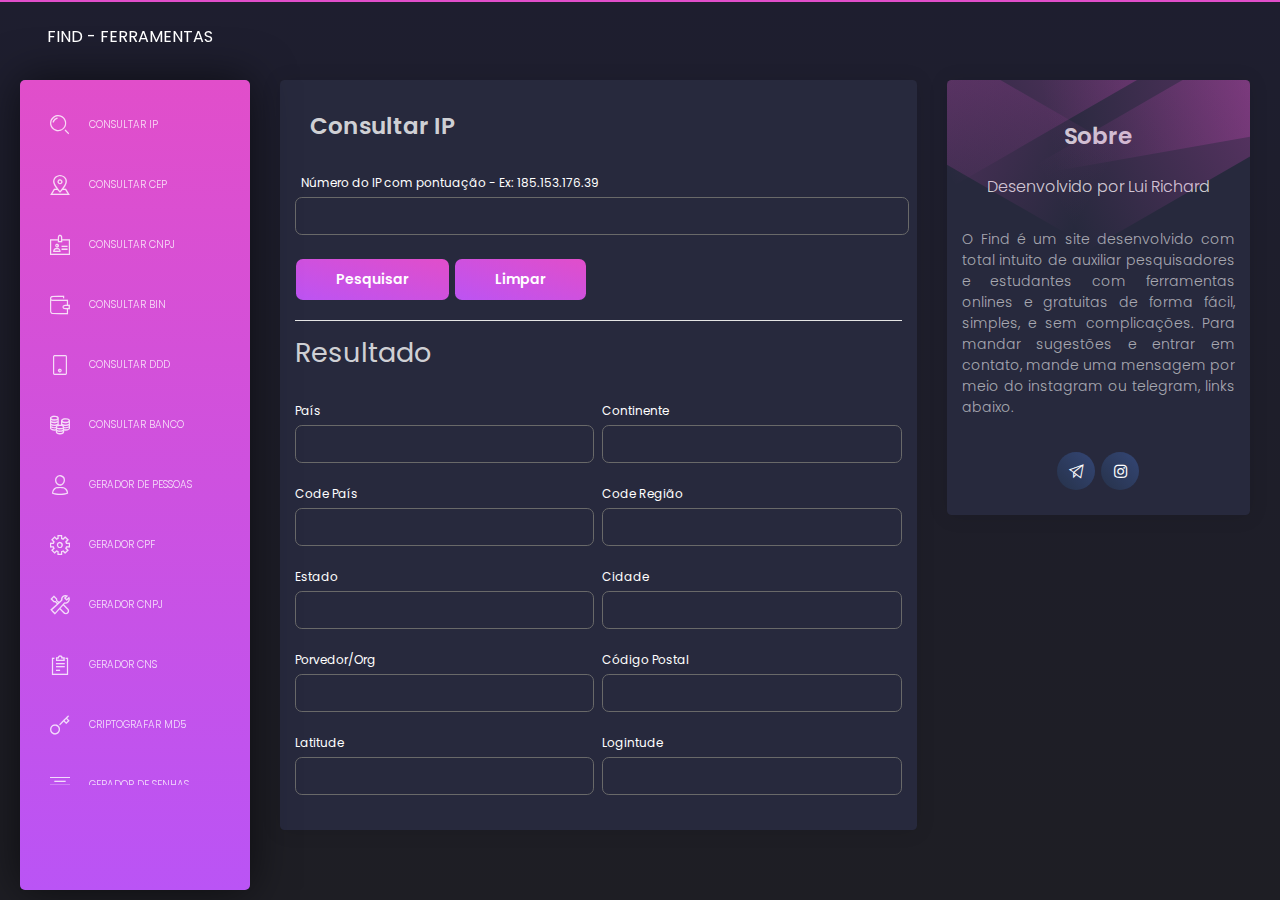
<file: index.html>
<!DOCTYPE html>
<html lang="pt-br">

<head>
  <meta charset="utf-8" />
  <meta name="viewport" content="width=device-width, initial-scale=1, shrink-to-fit=no">
  <link rel="apple-touch-icon" sizes="76x76" href="assets/img/apple-icon.png">
  <link rel="icon" type="image/png" href="assets/img/favicon.png">
  <title>
    FIND - FERRAMENTAS
  </title>
  <!--     Fonts and icons     -->
  <link href="https://fonts.googleapis.com/css?family=Poppins:200,300,400,600,700,800" rel="stylesheet" />
  <link href="https://use.fontawesome.com/releases/v5.0.6/css/all.css" rel="stylesheet">
  <!-- Nucleo Icons -->
  <link href="assets/css/nucleo-icons.css" rel="stylesheet" />
  <!-- CSS Files -->
  <link href="assets/css/black-dashboard.css?v=1.0.0" rel="stylesheet"/>
  
</head>

<body class="">
  <div class="wrapper">
    <div class="sidebar">
      <div class="sidebar-wrapper">
        <ul class="nav">
          <li>
            <a href="index.html">
              <i class="tim-icons icon-zoom-split"></i>
              <p>CONSULTAR IP</p>
            </a>
          </li>
          <li>
            <a href="cep.html">
              <i class="tim-icons icon-square-pin"></i>
              <p>CONSULTAR CEP</p>
            </a>
          </li>
          <li>
            <a href="cnpj.html">
              <i class="tim-icons icon-badge"></i>
              <p>CONSULTAR CNPJ</p>
            </a>
          </li>
          <li>
            <a href="bin.html">
              <i class="tim-icons icon-wallet-43"></i>
              <p>CONSULTAR BIN</p>
            </a>
          </li>
          <li>
            <a href="ddd.html">
              <i class="tim-icons icon-mobile"></i>
              <p>CONSULTAR DDD</p>
            </a>
          </li>
          <li>
            <a href="banco.html">
              <i class="tim-icons icon-coins"></i>
              <p>CONSULTAR BANCO</p>
            </a>
          </li>
          <li>
            <a href="gpessoa.html">
              <i class="tim-icons icon-single-02"></i>
              <p>GERADOR DE PESSOAS</p>
            </a>
          </li>
          <li>
            <a href="gcpf.html">
              <i class="tim-icons icon-settings-gear-63"></i>
              <p>GERADOR CPF</p>
            </a>
          </li>
          <li>
            <a href="gcnpj.html">
              <i class="tim-icons icon-settings"></i>
              <p>GERADOR CNPJ</p>
            </a>
          </li>
          <li>
            <a href="gcns.html">
              <i class="tim-icons icon-notes"></i>
              <p>GERADOR CNS</p>
            </a>
          </li>
          <li>
            <a href="md5.html">
              <i class="tim-icons icon-key-25"></i>
              <p>CRIPTOGRAFAR MD5</p>
            </a>
          </li>
          <li>
            <a href="senhas.html">
              <i class="tim-icons icon-align-center"></i>
              <p>GERADOR DE SENHAS</p>
            </a>
          </li>
        </ul>
      </div>
    </div>
    <div class="main-panel">
      <!-- Navbar -->
      <nav class="navbar navbar-expand-lg navbar-absolute navbar-transparent">
        <div class="container-fluid">
          <div class="navbar-wrapper">
            <div class="navbar-toggle d-inline">
              <button type="button" class="navbar-toggler">
                <span class="navbar-toggler-bar bar1"></span>
                <span class="navbar-toggler-bar bar2"></span>
                <span class="navbar-toggler-bar bar3"></span>
              </button>
            </div>
            <a class="navbar-brand" href="javascript:void(0)"><b>FIND - FERRAMENTAS</b></a>
          </div>
          <div class="collapse navbar-collapse" id="navigation">
            <ul class="navbar-nav ml-auto">
              <li class="dropdown nav-item">
                <a href="#" class="dropdown-toggle nav-link" data-toggle="dropdown">
                  <div class="photo">
                  </div>
                </a>
              </li>
              <li class="separator d-lg-none"></li>
            </ul>
          </div>
        </div>
      </nav>
      <div class="modal modal-search fade" id="searchModal" tabindex="-1" role="dialog" aria-labelledby="searchModal" aria-hidden="true">
        <div class="modal-dialog" role="document">
          <div class="modal-content">
            <div class="modal-header">
              <input type="text" class="form-control" id="inlineFormInputGroup" placeholder="SEARCH">
              <button type="button" class="close" data-dismiss="modal" aria-label="Close">
                <i class="tim-icons icon-simple-remove"></i>
              </button>
            </div>
          </div>
        </div>
      </div>
      <!-- End Navbar -->
      <div class="content">
        <div class="row">
          <div class="col-md-8">
            <div class="card">
              <div class="card-body">
                <div class="card-header">
                  <h3 class="title">Consultar IP</h3>
                </div>
                <form>
                  <div class="row">
                    <div class="col-md-12 pr-md-2">
                      <div class="form-group">
                        <label style="color:white;">&nbsp;&nbsp;Número do IP com pontuação - Ex: 185.153.176.39</label>
                        <input type="text" onblur="checkerIp(this.value)" class="form-control">
                      </div>
                      <div class="btn btn-fill btn-primary" >Pesquisar</div>
                      <button type="reset" class="btn btn-primary">Limpar</button>
                    </div>
                    
                  </div>


                  <div>
                    <hr style="color: white; background-color: white;">
                    <p><h2>Resultado</h2></p>
                  </div>

                  <div class="row">
                    <div class="col-md-6 pr-md-1">
                      <div class="form-group">
                        <label style="color:white;">País</label>
                        <input type="text" class="form-control" id="pais">
                      </div>
                    </div>
                    <div class="col-md-6 pl-md-1">
                      <div class="form-group">
                        <label style="color:white;">Continente</label>
                        <input type="text" class="form-control" id="ctn">
                      </div>
                    </div>
                  </div>

                  <div class="row">
                    <div class="col-md-6 pr-md-1">
                      <div class="form-group">
                        <label style="color:white;">Code País</label>
                        <input type="text" class="form-control" id="codep">
                      </div>
                    </div>
                    <div class="col-md-6 pl-md-1">
                      <div class="form-group">
                        <label style="color:white;">Code Região</label>
                        <input type="text" class="form-control" id="coder">
                      </div>
                    </div>
                  </div>

                  <div class="row">
                    <div class="col-md-6 pr-md-1">
                      <div class="form-group">
                        <label style="color:white;">Estado</label>
                        <input type="text" class="form-control" id="regiao">
                      </div>
                    </div>
                    <div class="col-md-6 pl-md-1">
                      <div class="form-group">
                        <label style="color:white;">Cidade</label>
                        <input type="text" class="form-control" id="cidade">
                      </div>
                    </div>
                  </div>

                  <div class="row">
                    <div class="col-md-6 pr-md-1">
                      <div class="form-group">
                        <label style="color:white;">Porvedor/Org</label>
                        <input type="text" class="form-control" id="provedor">
                      </div>
                    </div>
                    <div class="col-md-6 pl-md-1">
                      <div class="form-group">
                        <label style="color:white;">Código Postal</label>
                        <input type="text" class="form-control" id="cep">
                      </div>
                    </div>
                  </div>

                  <div class="row">
                    <div class="col-md-6 pr-md-1">
                      <div class="form-group">
                        <label style="color:white;">Latitude</label>
                        <input type="text" class="form-control" id="latitude">
                      </div>
                    </div>
                    <div class="col-md-6 pl-md-1">
                      <div class="form-group">
                        <label style="color:white;">Logintude</label>
                        <input type="text" class="form-control" id="longitude">
                      </div>
                    </div>
                  </div>
                </form>
              </div>
            </div>
          </div>
          <a href="https://beacons.page/luideveloper" target="_blank">
            <div class="col-md-4">
              <div class="card card-user">
                <div class="card-body">
                  <p class="card-text">
                    <div class="author">
                      <div class="block block-one"></div>
                      <div class="block block-two"></div>
                      <div class="block block-three"></div>
                      <div class="block block-four"></div>
                      <a href="javascript:void(0)">  
                        
                        <a href=""> 
                          <h3 class="title">Sobre</h3>
                        </a>
                      </a>
                      <p class="description">
                        Desenvolvido por Lui Richard
                      </p>
                    </div>
                  </p>
                  <div class="card-description">
                    O Find é um site desenvolvido com total intuito de auxiliar pesquisadores e estudantes com ferramentas onlines e gratuitas de forma fácil, simples, e sem complicações. Para  mandar sugestões e entrar em contato, mande uma mensagem por meio do instagram ou telegram, links abaixo.
                  </div>
                </div>
                <div class="card-footer">
                  <div class="button-container">
                    <a href="https://t.me/luideveloper_bot" target="_blank">
                      <button href="javascript:void(0)" class="btn btn-icon btn-round btn-facebook">
                        <i class="tim-icons icon-send"></i>
                      </button>
                    </a>
                    <a href="https://instagram.com/luideveloper" target="_blank">
                      <button href="javascript:void(0)" class="btn btn-icon btn-round btn-instagram">
                        <i class="fab fa-instagram"></i>
                      </button>
                    </a>
                  </div>
                </div>
              </div>
            </div>
          </a>
        </div>
      </div>
    </div>
  </div>
  <div class="fixed-plugin">
    <!--
    <div class="dropdown show-dropdown">
      <a href="#" data-toggle="dropdown">
        <i class="fa fa-cog fa-2x"> </i>
      </a>
      <ul class="dropdown-menu">
        <li class="header-title"> Sidebar Background</li>
        <li class="adjustments-line">
          <a href="javascript:void(0)" class="switch-trigger background-color">
            <div class="badge-colors text-center">
              <span class="badge filter badge-primary active" data-color="primary"></span>
              <span class="badge filter badge-info" data-color="blue"></span>
              <span class="badge filter badge-success" data-color="green"></span>
            </div>
            <div class="clearfix"></div>
          </a>
        </li>
        <li class="adjustments-line text-center color-change">
          <span class="color-label">LIGHT MODE</span>
          <span class="badge light-badge mr-2"></span>
          <span class="badge dark-badge ml-2"></span>
          <span class="color-label">DARK MODE</span>
        </li>

      </ul>
    </div> -->
  </div>
  <!--   Core JS Files   -->
  <script src="assets/js/core/jquery.min.js"></script>
  <script src="assets/js/core/popper.min.js"></script>
  <script src="assets/js/core/bootstrap.min.js"></script>
  <script src="assets/js/plugins/perfect-scrollbar.jquery.min.js"></script>
  <!--  Google Maps Plugin    -->
  <!-- Chart JS -->
  <script src="assets/js/plugins/chartjs.min.js"></script>
  <!--  Notifications Plugin    -->
  <script src="assets/js/plugins/bootstrap-notify.js"></script>
  <!-- Control ter for Black Dashboard: parallax effects, scripts for the example pages etc -->
  <script src="assets/js/black-dashboard.min.js?v=1.0.0"></script><!-- Black Dashboard DEMO methods, don't include it in your project! -->
  <script src="assets/demo/demo.js"></script>
  <!--
  <script>
    $(document).ready(function() {
      $().ready(function() {
        $sidebar = $('.sidebar');
        $navbar = $('.navbar');
        $main_panel = $('.main-panel');

        $full_page = $('.full-page');

        $sidebar_responsive = $('body > .navbar-collapse');
        sidebar_mini_active = true;
        white_color = false;

        window_width = $(window).width();

        fixed_plugin_open = $('.sidebar .sidebar-wrapper .nav li.active a p').html();



        $('.fixed-plugin a').click(function(event) {
          if ($(this).hasClass('switch-trigger')) {
            if (event.stopPropagation) {
              event.stopPropagation();
            } else if (window.event) {
              window.event.cancelBubble = true;
            }
          }
        });

        $('.fixed-plugin .background-color span').click(function() {
          $(this).siblings().removeClass('active');
          $(this).addClass('active');

          var new_color = $(this).data('color');

          if ($sidebar.length != 0) {
            $sidebar.attr('data', new_color);
          }

          if ($main_panel.length != 0) {
            $main_panel.attr('data', new_color);
          }

          if ($full_page.length != 0) {
            $full_page.attr('filter-color', new_color);
          }

          if ($sidebar_responsive.length != 0) {
            $sidebar_responsive.attr('data', new_color);
          }
        });

        $('.switch-sidebar-mini input').on("switchChange.bootstrapSwitch", function() {
          var $btn = $(this);

          if (sidebar_mini_active == true) {
            $('body').removeClass('sidebar-mini');
            sidebar_mini_active = false;
            blackDashboard.showSidebarMessage('Sidebar mini deactivated...');
          } else {
            $('body').addClass('sidebar-mini');
            sidebar_mini_active = true;
            blackDashboard.showSidebarMessage('Sidebar mini activated...');
          }

          // we simulate the window Resize so the charts will get updated in realtime.
          var simulateWindowResize = setInterval(function() {
            window.dispatchEvent(new Event('resize'));
          }, 180);

          // we stop the simulation of Window Resize after the animations are completed
          setTimeout(function() {
            clearInterval(simulateWindowResize);
          }, 1000);
        });

        $('.switch-change-color input').on("switchChange.bootstrapSwitch", function() {
          var $btn = $(this);

          if (white_color == true) {

            $('body').addClass('change-background');
            setTimeout(function() {
              $('body').removeClass('change-background');
              $('body').removeClass('white-content');
            }, 900);
            white_color = false;
          } else {

            $('body').addClass('change-background');
            setTimeout(function() {
              $('body').removeClass('change-background');
              $('body').addClass('white-content');
            }, 900);

            white_color = true;
          }


        });

        $('.light-badge').click(function() {
          $('body').addClass('white-content');
        });

        $('.dark-badge').click(function() {
          $('body').removeClass('white-content');
        });
      });
    });
  </script>
-->
  <script src="https://cdn.trackjs.com/agent/v3/latest/t.js"></script>
  

  <script src="js/pages/ip.js"></script>
  <!-- jquery latest version -->
  <script src="js/vendor/jquery-1.12.4.min.js"></script>
  <!-- bootstrap js -->
  <script src="js/bootstrap.min.js"></script>
  <!-- owl.carousel js -->
  <script src="js/owl.carousel.min.js"></script>
  <!-- magnific js -->
  <script src="js/magnific.min.js"></script>
    <!-- wow js -->
  <script src="js/wow.min.js"></script>
    <!-- meanmenu js -->
  <script src="js/jquery.meanmenu.js"></script>
  <!-- Form validator js -->
  <script src="js/form-validator.min.js"></script>
  <!-- plugins js -->
  <script src="js/plugins.js"></script>
  <!-- main js -->
  <script src="js/main.js"></script>
</body>

</html>
</file>
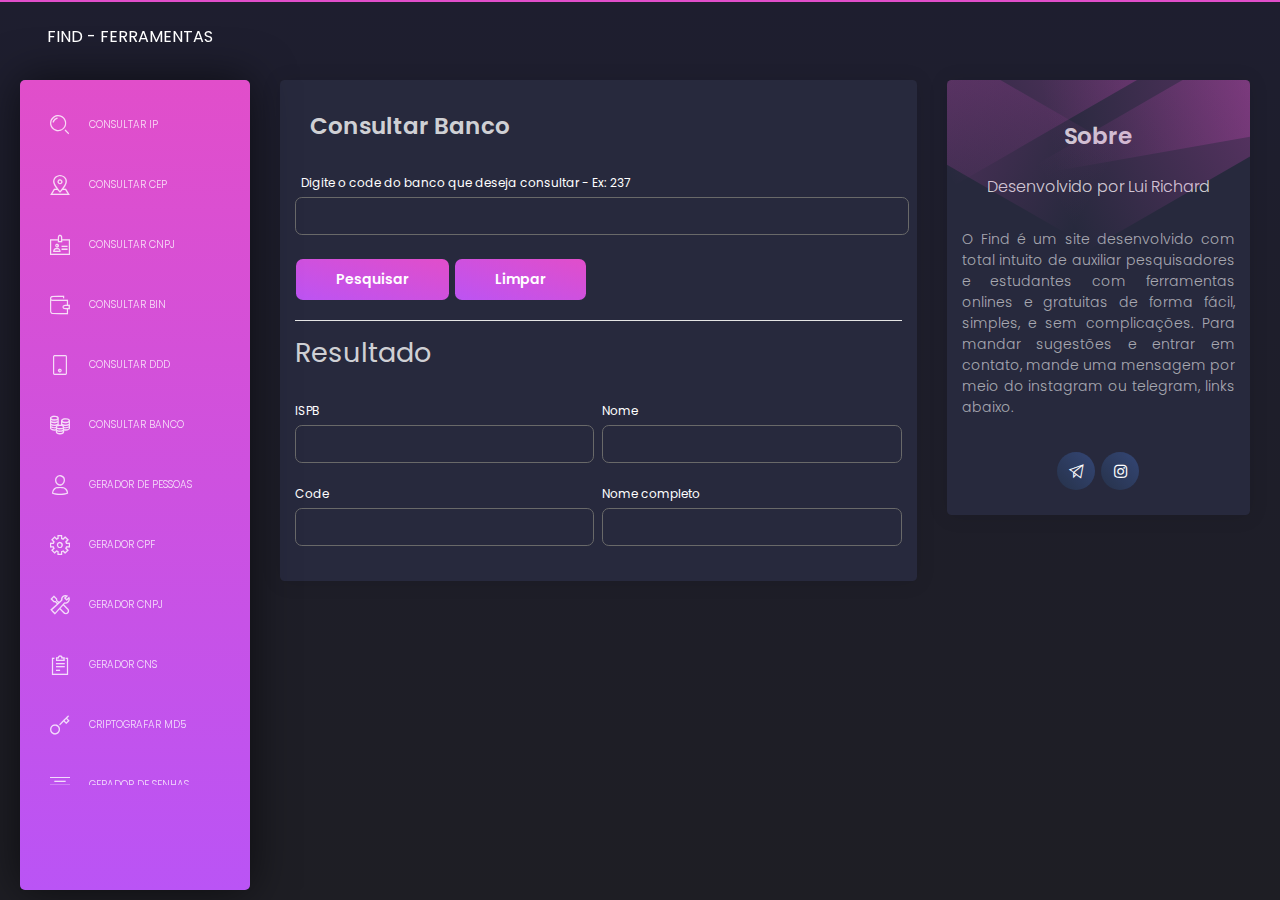
<file: banco.html>
<!DOCTYPE html>
<html lang="pt-br">

<head>
  <meta charset="utf-8" />
  <meta name="viewport" content="width=device-width, initial-scale=1, shrink-to-fit=no">
  <link rel="apple-touch-icon" sizes="76x76" href="assets/img/apple-icon.png">
  <link rel="icon" type="image/png" href="assets/img/favicon.png">
  <title>
    FIND - FERRAMENTAS
  </title>
  <!--     Fonts and icons     -->
  <link href="https://fonts.googleapis.com/css?family=Poppins:200,300,400,600,700,800" rel="stylesheet" />
  <link href="https://use.fontawesome.com/releases/v5.0.6/css/all.css" rel="stylesheet">
  <!-- Nucleo Icons -->
  <link href="assets/css/nucleo-icons.css" rel="stylesheet" />
  <!-- CSS Files -->
  <link href="assets/css/black-dashboard.css?v=1.0.0" rel="stylesheet"/>
  
</head>

<body class="">
  <div class="wrapper">
    <div class="sidebar">
      <div class="sidebar-wrapper">
        <ul class="nav">
          <li>
            <a href="index.html">
              <i class="tim-icons icon-zoom-split"></i>
              <p>CONSULTAR IP</p>
            </a>
          </li>
          <li>
            <a href="cep.html">
              <i class="tim-icons icon-square-pin"></i>
              <p>CONSULTAR CEP</p>
            </a>
          </li>
          <li>
            <a href="cnpj.html">
              <i class="tim-icons icon-badge"></i>
              <p>CONSULTAR CNPJ</p>
            </a>
          </li>
          <li>
            <a href="bin.html">
              <i class="tim-icons icon-wallet-43"></i>
              <p>CONSULTAR BIN</p>
            </a>
          </li>
          <li>
            <a href="ddd.html">
              <i class="tim-icons icon-mobile"></i>
              <p>CONSULTAR DDD</p>
            </a>
          </li>
          <li>
            <a href="banco.html">
              <i class="tim-icons icon-coins"></i>
              <p>CONSULTAR BANCO</p>
            </a>
          </li>
          <li>
            <a href="gpessoa.html">
              <i class="tim-icons icon-single-02"></i>
              <p>GERADOR DE PESSOAS</p>
            </a>
          </li>
          <li>
            <a href="gcpf.html">
              <i class="tim-icons icon-settings-gear-63"></i>
              <p>GERADOR CPF</p>
            </a>
          </li>
          <li>
            <a href="gcnpj.html">
              <i class="tim-icons icon-settings"></i>
              <p>GERADOR CNPJ</p>
            </a>
          </li>
          <li>
            <a href="gcns.html">
              <i class="tim-icons icon-notes"></i>
              <p>GERADOR CNS</p>
            </a>
          </li>
          <li>
            <a href="md5.html">
              <i class="tim-icons icon-key-25"></i>
              <p>CRIPTOGRAFAR MD5</p>
            </a>
          </li>
          <li>
            <a href="senhas.html">
              <i class="tim-icons icon-align-center"></i>
              <p>GERADOR DE SENHAS</p>
            </a>
          </li>
        </ul>
      </div>
    </div>
    <div class="main-panel">
      <!-- Navbar -->
      <nav class="navbar navbar-expand-lg navbar-absolute navbar-transparent">
        <div class="container-fluid">
          <div class="navbar-wrapper">
            <div class="navbar-toggle d-inline">
              <button type="button" class="navbar-toggler">
                <span class="navbar-toggler-bar bar1"></span>
                <span class="navbar-toggler-bar bar2"></span>
                <span class="navbar-toggler-bar bar3"></span>
              </button>
            </div>
            <a class="navbar-brand" href="javascript:void(0)"><b>FIND - FERRAMENTAS</b></a>
          </div>
          <div class="collapse navbar-collapse" id="navigation">
            <ul class="navbar-nav ml-auto">
              <li class="dropdown nav-item">
                <a href="#" class="dropdown-toggle nav-link" data-toggle="dropdown">
                  <div class="photo">          
                  </div>       
                </a>
              </li>
              <li class="separator d-lg-none"></li>
            </ul>
          </div>
        </div>
      </nav>
      <div class="modal modal-search fade" id="searchModal" tabindex="-1" role="dialog" aria-labelledby="searchModal" aria-hidden="true">
        <div class="modal-dialog" role="document">
          <div class="modal-content">
            <div class="modal-header">
              <input type="text" class="form-control" id="inlineFormInputGroup" placeholder="SEARCH">
              <button type="button" class="close" data-dismiss="modal" aria-label="Close">
                <i class="tim-icons icon-simple-remove"></i>
              </button>
            </div>
          </div>
        </div>
      </div>
      <!-- End Navbar -->
      <div class="content">
        <div class="row">
          <div class="col-md-8">
            <div class="card">
              <div class="card-body">
                <div class="card-header">
                  <h3 class="title">Consultar Banco</h3>
                </div>
                <form>
                  <div class="row">
                    <div class="col-md-12 pr-md-2">
                      <div class="form-group">
                        <label style="color:white;">&nbsp;&nbsp;Digite o code do banco que deseja consultar - Ex: 237</label>
                        <input type="text" onblur="checkerBanco(this.value)" class="form-control">
                      </div>
                      <div class="btn btn-fill btn-primary">Pesquisar</div>
                      <button type="reset" class="btn btn-primary">Limpar</button>
                    </div>
                  </div>
                  <div>
                    <hr style="color: white; background-color: white;">
                    <p><h2>Resultado</h2></p>
                  </div>

                  <div class="row">
                    <div class="col-md-6 pr-md-1">
                      <div class="form-group">
                        <label style="color:white;">ISPB</label>
                        <input type="text" class="form-control" id="ispb">
                      </div>
                    </div>
                    <div class="col-md-6 pl-md-1">
                      <div class="form-group">
                        <label style="color:white;">Nome</label>
                        <input type="text" class="form-control" id="name">
                      </div>
                    </div>
                  </div>

                  <div class="row">
                    <div class="col-md-6 pr-md-1">
                      <div class="form-group">
                        <label style="color:white;">Code</label>
                        <input type="text" class="form-control" id="code">
                      </div>
                    </div>
                    <div class="col-md-6 pl-md-1">
                      <div class="form-group">
                        <label style="color:white;">Nome completo</label>
                        <input type="text" class="form-control" id="fullName">
                      </div>
                    </div>
                  </div>

                </form>
              </div>
            </div>
          </div>
          <a href="https://beacons.page/luideveloper" target="_blank">
            <div class="col-md-4">
              <div class="card card-user">
                <div class="card-body">
                  <p class="card-text">
                    <div class="author">
                      <div class="block block-one"></div>
                      <div class="block block-two"></div>
                      <div class="block block-three"></div>
                      <div class="block block-four"></div>
                      <a href="javascript:void(0)">  
                        
                        <a href=""> 
                          <h3 class="title">Sobre</h3>
                        </a>
                      </a>
                      <p class="description">
                        Desenvolvido por Lui Richard
                      </p>
                    </div>
                  </p>
                  <div class="card-description">
                    O Find é um site desenvolvido com total intuito de auxiliar pesquisadores e estudantes com ferramentas onlines e gratuitas de forma fácil, simples, e sem complicações. Para  mandar sugestões e entrar em contato, mande uma mensagem por meio do instagram ou telegram, links abaixo.
                  </div>
                </div>
                <div class="card-footer">
                  <div class="button-container">
                    <a href="https://t.me/luideveloper_bot" target="_blank">
                      <button href="javascript:void(0)" class="btn btn-icon btn-round btn-facebook">
                        <i class="tim-icons icon-send"></i>
                      </button>
                    </a>
                    <a href="https://instagram.com/luideveloper" target="_blank">
                      <button href="javascript:void(0)" class="btn btn-icon btn-round btn-instagram">
                        <i class="fab fa-instagram"></i>
                      </button>
                    </a>
                  </div>
                </div>
              </div>
            </div>
          </a>
        </div>
      </div>
    </div>
  </div>
  <!--
  <div class="fixed-plugin">
    
    <div class="dropdown show-dropdown">
      <a href="#" data-toggle="dropdown">
        <i class="fa fa-cog fa-2x"> </i>
      </a>
      <ul class="dropdown-menu">
        <li class="header-title"> Sidebar Background</li>
        <li class="adjustments-line">
          <a href="javascript:void(0)" class="switch-trigger background-color">
            <div class="badge-colors text-center">
              <span class="badge filter badge-primary active" data-color="primary"></span>
              <span class="badge filter badge-info" data-color="blue"></span>
              <span class="badge filter badge-success" data-color="green"></span>
            </div>
            <div class="clearfix"></div>
          </a>
        </li>
        <li class="adjustments-line text-center color-change">
          <span class="color-label">LIGHT MODE</span>
          <span class="badge light-badge mr-2"></span>
          <span class="badge dark-badge ml-2"></span>
          <span class="color-label">DARK MODE</span>
        </li>

      </ul>
    </div> 
  </div>
  -->
  <!--   Core JS Files   -->
  <script src="assets/js/core/jquery.min.js"></script>
  <script src="assets/js/core/popper.min.js"></script>
  <script src="assets/js/core/bootstrap.min.js"></script>
  <script src="assets/js/plugins/perfect-scrollbar.jquery.min.js"></script>
  <!--  Google Maps Plugin    -->
  <!-- Chart JS -->
  <script src="assets/js/plugins/chartjs.min.js"></script>
  <!--  Notifications Plugin    -->
  <script src="assets/js/plugins/bootstrap-notify.js"></script>
  <!-- Control ter for Black Dashboard: parallax effects, scripts for the example pages etc -->
  <script src="assets/js/black-dashboard.min.js?v=1.0.0"></script><!-- Black Dashboard DEMO methods, don't include it in your project! -->
  <script src="assets/demo/demo.js"></script>
  <!--
  <script>
    $(document).ready(function() {
      $().ready(function() {
        $sidebar = $('.sidebar');
        $navbar = $('.navbar');
        $main_panel = $('.main-panel');

        $full_page = $('.full-page');

        $sidebar_responsive = $('body > .navbar-collapse');
        sidebar_mini_active = true;
        white_color = false;

        window_width = $(window).width();

        fixed_plugin_open = $('.sidebar .sidebar-wrapper .nav li.active a p').html();



        $('.fixed-plugin a').click(function(event) {
          if ($(this).hasClass('switch-trigger')) {
            if (event.stopPropagation) {
              event.stopPropagation();
            } else if (window.event) {
              window.event.cancelBubble = true;
            }
          }
        });

        $('.fixed-plugin .background-color span').click(function() {
          $(this).siblings().removeClass('active');
          $(this).addClass('active');

          var new_color = $(this).data('color');

          if ($sidebar.length != 0) {
            $sidebar.attr('data', new_color);
          }

          if ($main_panel.length != 0) {
            $main_panel.attr('data', new_color);
          }

          if ($full_page.length != 0) {
            $full_page.attr('filter-color', new_color);
          }

          if ($sidebar_responsive.length != 0) {
            $sidebar_responsive.attr('data', new_color);
          }
        });

        $('.switch-sidebar-mini input').on("switchChange.bootstrapSwitch", function() {
          var $btn = $(this);

          if (sidebar_mini_active == true) {
            $('body').removeClass('sidebar-mini');
            sidebar_mini_active = false;
            blackDashboard.showSidebarMessage('Sidebar mini deactivated...');
          } else {
            $('body').addClass('sidebar-mini');
            sidebar_mini_active = true;
            blackDashboard.showSidebarMessage('Sidebar mini activated...');
          }

          // we simulate the window Resize so the charts will get updated in realtime.
          var simulateWindowResize = setInterval(function() {
            window.dispatchEvent(new Event('resize'));
          }, 180);

          // we stop the simulation of Window Resize after the animations are completed
          setTimeout(function() {
            clearInterval(simulateWindowResize);
          }, 1000);
        });

        $('.switch-change-color input').on("switchChange.bootstrapSwitch", function() {
          var $btn = $(this);

          if (white_color == true) {

            $('body').addClass('change-background');
            setTimeout(function() {
              $('body').removeClass('change-background');
              $('body').removeClass('white-content');
            }, 900);
            white_color = false;
          } else {

            $('body').addClass('change-background');
            setTimeout(function() {
              $('body').removeClass('change-background');
              $('body').addClass('white-content');
            }, 900);

            white_color = true;
          }


        });

        $('.light-badge').click(function() {
          $('body').addClass('white-content');
        });

        $('.dark-badge').click(function() {
          $('body').removeClass('white-content');
        });
      });
    });
  </script>
-->
  <script src="https://cdn.trackjs.com/agent/v3/latest/t.js"></script>
  

  <script src="js/pages/banco.js"></script>
  <!-- jquery latest version -->
  <script src="js/vendor/jquery-1.12.4.min.js"></script>
  <!-- bootstrap js -->
  <script src="js/bootstrap.min.js"></script>
  <!-- owl.carousel js -->
  <script src="js/owl.carousel.min.js"></script>
  <!-- magnific js -->
  <script src="js/magnific.min.js"></script>
    <!-- wow js -->
  <script src="js/wow.min.js"></script>
    <!-- meanmenu js -->
  <script src="js/jquery.meanmenu.js"></script>
  <!-- Form validator js -->
  <script src="js/form-validator.min.js"></script>
  <!-- plugins js -->
  <script src="js/plugins.js"></script>
  <!-- main js -->
  <script src="js/main.js"></script>
</body>

</html>
</file>
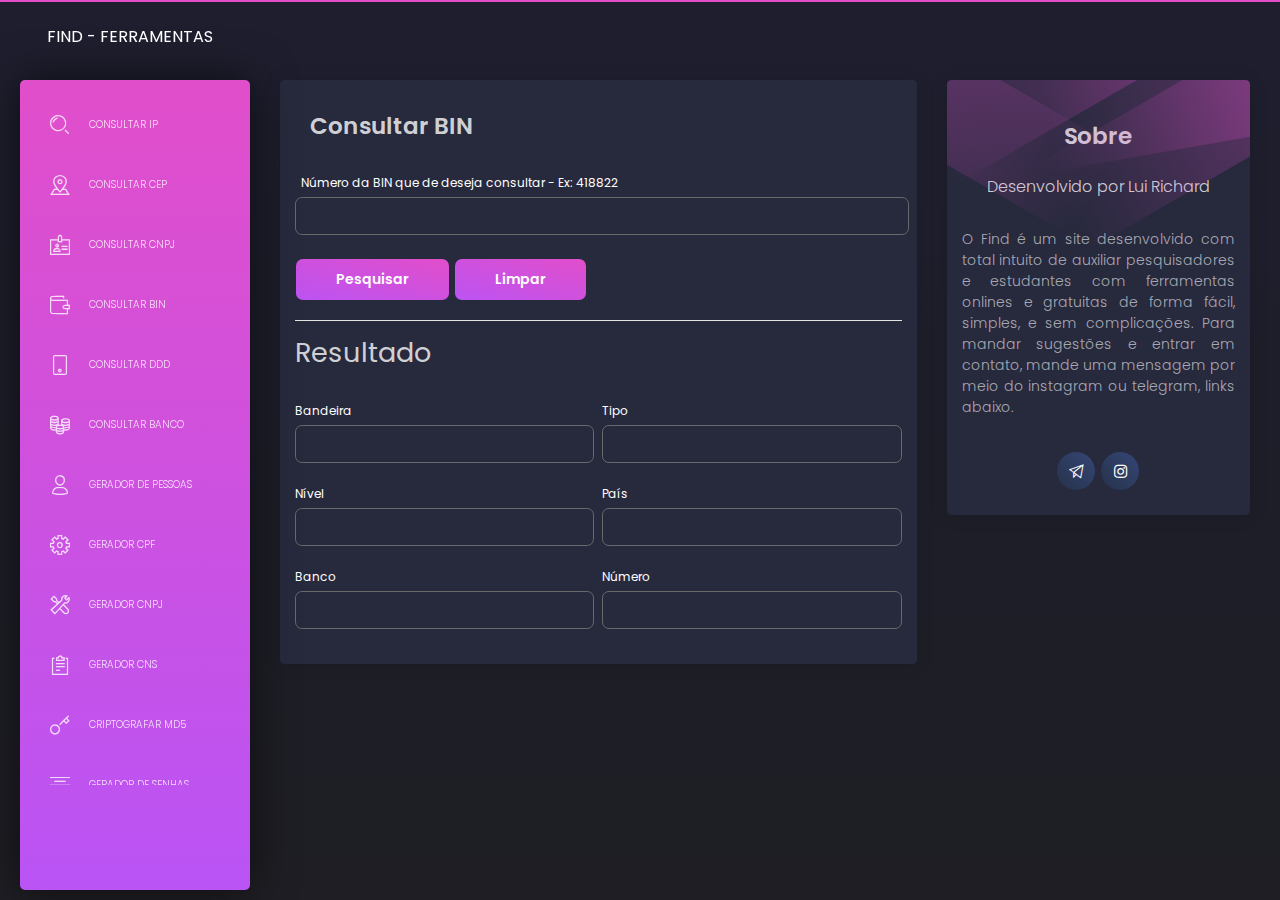
<file: bin.html>
<!DOCTYPE html>
<html lang="pt-br">

<head>
  <meta charset="utf-8" />
  <meta name="viewport" content="width=device-width, initial-scale=1, shrink-to-fit=no">
  <link rel="apple-touch-icon" sizes="76x76" href="assets/img/apple-icon.png">
  <link rel="icon" type="image/png" href="assets/img/favicon.png">
  <title>
    FIND - FERRAMENTAS
  </title>
  <!--     Fonts and icons     -->
  <link href="https://fonts.googleapis.com/css?family=Poppins:200,300,400,600,700,800" rel="stylesheet" />
  <link href="https://use.fontawesome.com/releases/v5.0.6/css/all.css" rel="stylesheet">
  <!-- Nucleo Icons -->
  <link href="assets/css/nucleo-icons.css" rel="stylesheet" />
  <!-- CSS Files -->
  <link href="assets/css/black-dashboard.css?v=1.0.0" rel="stylesheet"/>
  
</head>

<body class="">
  <div class="wrapper">
    <div class="sidebar">
      <div class="sidebar-wrapper">
        <ul class="nav">
          <li>
            <a href="index.html">
              <i class="tim-icons icon-zoom-split"></i>
              <p>CONSULTAR IP</p>
            </a>
          </li>
          <li>
            <a href="cep.html">
              <i class="tim-icons icon-square-pin"></i>
              <p>CONSULTAR CEP</p>
            </a>
          </li>
          <li>
            <a href="cnpj.html">
              <i class="tim-icons icon-badge"></i>
              <p>CONSULTAR CNPJ</p>
            </a>
          </li>
          <li>
            <a href="bin.html">
              <i class="tim-icons icon-wallet-43"></i>
              <p>CONSULTAR BIN</p>
            </a>
          </li>
          <li>
            <a href="ddd.html">
              <i class="tim-icons icon-mobile"></i>
              <p>CONSULTAR DDD</p>
            </a>
          </li>
          <li>
            <a href="banco.html">
              <i class="tim-icons icon-coins"></i>
              <p>CONSULTAR BANCO</p>
            </a>
          </li>
          <li>
            <a href="gpessoa.html">
              <i class="tim-icons icon-single-02"></i>
              <p>GERADOR DE PESSOAS</p>
            </a>
          </li>
          <li>
            <a href="gcpf.html">
              <i class="tim-icons icon-settings-gear-63"></i>
              <p>GERADOR CPF</p>
            </a>
          </li>
          <li>
            <a href="gcnpj.html">
              <i class="tim-icons icon-settings"></i>
              <p>GERADOR CNPJ</p>
            </a>
          </li>
          <li>
            <a href="gcns.html">
              <i class="tim-icons icon-notes"></i>
              <p>GERADOR CNS</p>
            </a>
          </li>
          <li>
            <a href="md5.html">
              <i class="tim-icons icon-key-25"></i>
              <p>CRIPTOGRAFAR MD5</p>
            </a>
          </li>
          <li>
            <a href="senhas.html">
              <i class="tim-icons icon-align-center"></i>
              <p>GERADOR DE SENHAS</p>
            </a>
          </li>
        </ul>
      </div>
    </div>
    <div class="main-panel">
      <!-- Navbar -->
      <nav class="navbar navbar-expand-lg navbar-absolute navbar-transparent">
        <div class="container-fluid">
          <div class="navbar-wrapper">
            <div class="navbar-toggle d-inline">
              <button type="button" class="navbar-toggler">
                <span class="navbar-toggler-bar bar1"></span>
                <span class="navbar-toggler-bar bar2"></span>
                <span class="navbar-toggler-bar bar3"></span>
              </button>
            </div>
            <a class="navbar-brand" href="javascript:void(0)"><b>FIND - FERRAMENTAS</b></a>
          </div>
          <div class="collapse navbar-collapse" id="navigation">
            <ul class="navbar-nav ml-auto">
              <li class="dropdown nav-item">
                <a href="#" class="dropdown-toggle nav-link" data-toggle="dropdown">
                  <div class="photo">          
                  </div>       
                </a>
              </li>
              <li class="separator d-lg-none"></li>
            </ul>
          </div>
        </div>
      </nav>
      <div class="modal modal-search fade" id="searchModal" tabindex="-1" role="dialog" aria-labelledby="searchModal" aria-hidden="true">
        <div class="modal-dialog" role="document">
          <div class="modal-content">
            <div class="modal-header">
              <input type="text" class="form-control" id="inlineFormInputGroup" placeholder="SEARCH">
              <button type="button" class="close" data-dismiss="modal" aria-label="Close">
                <i class="tim-icons icon-simple-remove"></i>
              </button>
            </div>
          </div>
        </div>
      </div>
      <!-- End Navbar -->
      <div class="content">
        <div class="row">
          <div class="col-md-8">
            <div class="card">
              <div class="card-body">
                <div class="card-header">
                  <h3 class="title">Consultar BIN</h3>
                </div>
                <form>
                  <div class="row">
                    <div class="col-md-12 pr-md-2">
                      <div class="form-group">
                        <label style="color:white;">&nbsp;&nbsp;Número da BIN que de deseja consultar - Ex: 418822</label>
                        <input type="text" onblur="checkerBin(this.value)" class="form-control">
                      </div>
                      <div class="btn btn-fill btn-primary" >Pesquisar</div>
                      <button type="reset" class="btn btn-primary">Limpar</button>
                    </div>
                    
                  </div>


                  <div>
                    <hr style="color: white; background-color: white;">
                    <p><h2>Resultado</h2></p>
                  </div>

                  <div class="row">
                    <div class="col-md-6 pr-md-1">
                      <div class="form-group">
                        <label style="color:white;">Bandeira</label>
                        <input type="text" class="form-control" id="bandeira">
                      </div>
                    </div>
                    <div class="col-md-6 pl-md-1">
                      <div class="form-group">
                        <label style="color:white;">Tipo</label>
                        <input type="text" class="form-control" id="tipo">
                      </div>
                    </div>
                  </div>

                  <div class="row">
                    <div class="col-md-6 pr-md-1">
                      <div class="form-group">
                        <label style="color:white;">Nível</label>
                        <input type="text" class="form-control" id="nivel">
                      </div>
                    </div>
                    <div class="col-md-6 pl-md-1">
                      <div class="form-group">
                        <label style="color:white;">País</label>
                        <input type="text" class="form-control" id="pais">
                      </div>
                    </div>
                  </div>

                  <div class="row">
                    <div class="col-md-6 pr-md-1">
                      <div class="form-group">
                        <label style="color:white;">Banco</label>
                        <input type="text" class="form-control" id="banco">
                      </div>
                    </div>
                    <div class="col-md-6 pl-md-1">
                      <div class="form-group">
                        <label style="color:white;">Número</label>
                        <input type="text" class="form-control" id="numero">
                      </div>
                    </div>
                  </div>

                </form>
              </div>
            </div>
          </div>
          <a href="https://beacons.page/luideveloper" target="_blank">
            <div class="col-md-4">
              <div class="card card-user">
                <div class="card-body">
                  <p class="card-text">
                    <div class="author">
                      <div class="block block-one"></div>
                      <div class="block block-two"></div>
                      <div class="block block-three"></div>
                      <div class="block block-four"></div>
                      <a href="javascript:void(0)">  
                        
                        <a href=""> 
                          <h3 class="title">Sobre</h3>
                        </a>
                      </a>
                      <p class="description">
                        Desenvolvido por Lui Richard
                      </p>
                    </div>
                  </p>
                  <div class="card-description">
                    O Find é um site desenvolvido com total intuito de auxiliar pesquisadores e estudantes com ferramentas onlines e gratuitas de forma fácil, simples, e sem complicações. Para  mandar sugestões e entrar em contato, mande uma mensagem por meio do instagram ou telegram, links abaixo.
                  </div>
                </div>
                <div class="card-footer">
                  <div class="button-container">
                    <a href="https://t.me/luideveloper_bot" target="_blank">
                      <button href="javascript:void(0)" class="btn btn-icon btn-round btn-facebook">
                        <i class="tim-icons icon-send"></i>
                      </button>
                    </a>
                    <a href="https://instagram.com/luideveloper" target="_blank">
                      <button href="javascript:void(0)" class="btn btn-icon btn-round btn-instagram">
                        <i class="fab fa-instagram"></i>
                      </button>
                    </a>
                  </div>
                </div>
              </div>
            </div>
          </a>
        </div>
      </div>
    </div>
  </div>
  <div class="fixed-plugin">
    <!--
    <div class="dropdown show-dropdown">
      <a href="#" data-toggle="dropdown">
        <i class="fa fa-cog fa-2x"> </i>
      </a>
      <ul class="dropdown-menu">
        <li class="header-title"> Sidebar Background</li>
        <li class="adjustments-line">
          <a href="javascript:void(0)" class="switch-trigger background-color">
            <div class="badge-colors text-center">
              <span class="badge filter badge-primary active" data-color="primary"></span>
              <span class="badge filter badge-info" data-color="blue"></span>
              <span class="badge filter badge-success" data-color="green"></span>
            </div>
            <div class="clearfix"></div>
          </a>
        </li>
        <li class="adjustments-line text-center color-change">
          <span class="color-label">LIGHT MODE</span>
          <span class="badge light-badge mr-2"></span>
          <span class="badge dark-badge ml-2"></span>
          <span class="color-label">DARK MODE</span>
        </li>

      </ul>
    </div> -->
  </div>
  <!--   Core JS Files   -->
  <script src="assets/js/core/jquery.min.js"></script>
  <script src="assets/js/core/popper.min.js"></script>
  <script src="assets/js/core/bootstrap.min.js"></script>
  <script src="assets/js/plugins/perfect-scrollbar.jquery.min.js"></script>
  <!--  Google Maps Plugin    -->
  <!-- Chart JS -->
  <script src="assets/js/plugins/chartjs.min.js"></script>
  <!--  Notifications Plugin    -->
  <script src="assets/js/plugins/bootstrap-notify.js"></script>
  <!-- Control ter for Black Dashboard: parallax effects, scripts for the example pages etc -->
  <script src="assets/js/black-dashboard.min.js?v=1.0.0"></script><!-- Black Dashboard DEMO methods, don't include it in your project! -->
  <script src="assets/demo/demo.js"></script>

  <!--
  <script>
    $(document).ready(function() {
      $().ready(function() {
        $sidebar = $('.sidebar');
        $navbar = $('.navbar');
        $main_panel = $('.main-panel');

        $full_page = $('.full-page');

        $sidebar_responsive = $('body > .navbar-collapse');
        sidebar_mini_active = true;
        white_color = false;

        window_width = $(window).width();

        fixed_plugin_open = $('.sidebar .sidebar-wrapper .nav li.active a p').html();



        $('.fixed-plugin a').click(function(event) {
          if ($(this).hasClass('switch-trigger')) {
            if (event.stopPropagation) {
              event.stopPropagation();
            } else if (window.event) {
              window.event.cancelBubble = true;
            }
          }
        });

        $('.fixed-plugin .background-color span').click(function() {
          $(this).siblings().removeClass('active');
          $(this).addClass('active');

          var new_color = $(this).data('color');

          if ($sidebar.length != 0) {
            $sidebar.attr('data', new_color);
          }

          if ($main_panel.length != 0) {
            $main_panel.attr('data', new_color);
          }

          if ($full_page.length != 0) {
            $full_page.attr('filter-color', new_color);
          }

          if ($sidebar_responsive.length != 0) {
            $sidebar_responsive.attr('data', new_color);
          }
        });

        $('.switch-sidebar-mini input').on("switchChange.bootstrapSwitch", function() {
          var $btn = $(this);

          if (sidebar_mini_active == true) {
            $('body').removeClass('sidebar-mini');
            sidebar_mini_active = false;
            blackDashboard.showSidebarMessage('Sidebar mini deactivated...');
          } else {
            $('body').addClass('sidebar-mini');
            sidebar_mini_active = true;
            blackDashboard.showSidebarMessage('Sidebar mini activated...');
          }

          // we simulate the window Resize so the charts will get updated in realtime.
          var simulateWindowResize = setInterval(function() {
            window.dispatchEvent(new Event('resize'));
          }, 180);

          // we stop the simulation of Window Resize after the animations are completed
          setTimeout(function() {
            clearInterval(simulateWindowResize);
          }, 1000);
        });

        $('.switch-change-color input').on("switchChange.bootstrapSwitch", function() {
          var $btn = $(this);

          if (white_color == true) {

            $('body').addClass('change-background');
            setTimeout(function() {
              $('body').removeClass('change-background');
              $('body').removeClass('white-content');
            }, 900);
            white_color = false;
          } else {

            $('body').addClass('change-background');
            setTimeout(function() {
              $('body').removeClass('change-background');
              $('body').addClass('white-content');
            }, 900);

            white_color = true;
          }


        });

        $('.light-badge').click(function() {
          $('body').addClass('white-content');
        });

        $('.dark-badge').click(function() {
          $('body').removeClass('white-content');
        });
      });
    });
  </script>
  -->
  <script src="https://cdn.trackjs.com/agent/v3/latest/t.js"></script>
  

  <script src="js/pages/bin.js"></script>
  <!-- jquery latest version -->
  <script src="js/vendor/jquery-1.12.4.min.js"></script>
  <!-- bootstrap js -->
  <script src="js/bootstrap.min.js"></script>
  <!-- owl.carousel js -->
  <script src="js/owl.carousel.min.js"></script>
  <!-- magnific js -->
  <script src="js/magnific.min.js"></script>
    <!-- wow js -->
  <script src="js/wow.min.js"></script>
    <!-- meanmenu js -->
  <script src="js/jquery.meanmenu.js"></script>
  <!-- Form validator js -->
  <script src="js/form-validator.min.js"></script>
  <!-- plugins js -->
  <script src="js/plugins.js"></script>
  <!-- main js -->
  <script src="js/main.js"></script>
</body>

</html>
</file>
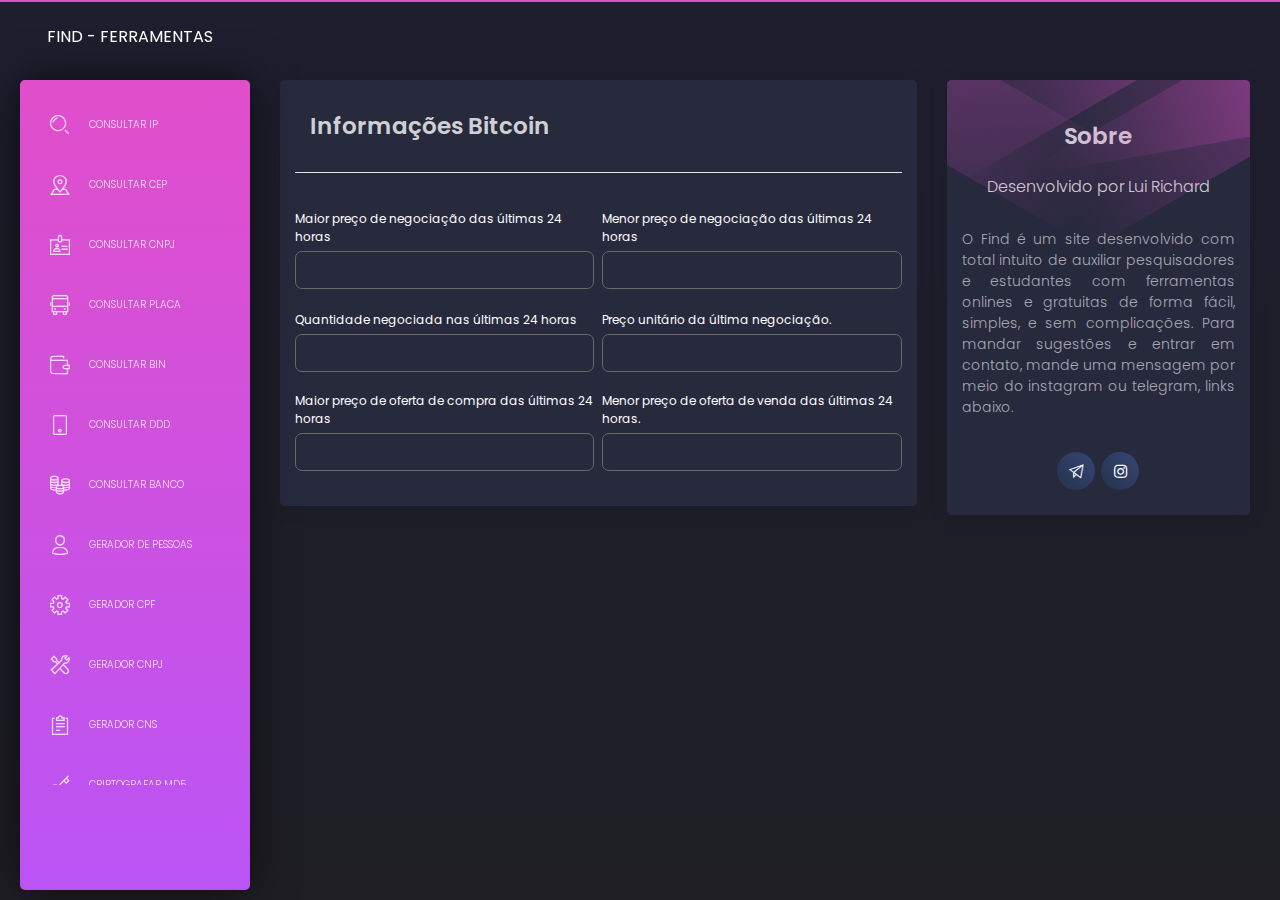
<file: btc.html>
<!DOCTYPE html>
<html lang="pt-br">

<head>
  <meta charset="utf-8" />
  <meta name="viewport" content="width=device-width, initial-scale=1, shrink-to-fit=no">
  <link rel="apple-touch-icon" sizes="76x76" href="assets/img/apple-icon.png">
  <link rel="icon" type="image/png" href="assets/img/favicon.png">
  <title>
    FIND - FERRAMENTAS
  </title>
  <!--     Fonts and icons     -->
  <link href="https://fonts.googleapis.com/css?family=Poppins:200,300,400,600,700,800" rel="stylesheet" />
  <link href="https://use.fontawesome.com/releases/v5.0.6/css/all.css" rel="stylesheet">
  <!-- Nucleo Icons -->
  <link href="assets/css/nucleo-icons.css" rel="stylesheet" />
  <!-- CSS Files -->
  <link href="assets/css/black-dashboard.css?v=1.0.0" rel="stylesheet"/>
  
</head>

<body onload="btc()">
  <header></header>
  <div class="wrapper">
    <div class="sidebar">
      <div class="sidebar-wrapper">
        <ul class="nav">
          <li>
            <a href="index.html">
              <i class="tim-icons icon-zoom-split"></i>
              <p>CONSULTAR IP</p>
            </a>
          </li>
          <li>
            <a href="cep.html">
              <i class="tim-icons icon-square-pin"></i>
              <p>CONSULTAR CEP</p>
            </a>
          </li>
          <li>
            <a href="cnpj.html">
              <i class="tim-icons icon-badge"></i>
              <p>CONSULTAR CNPJ</p>
            </a>
          </li>
          <li>
            <a href="placa.html">
              <i class="tim-icons icon-bus-front-12"></i>
              <p>CONSULTAR PLACA</p>
            </a>
          </li>
          <li>
            <a href="bin.html">
              <i class="tim-icons icon-wallet-43"></i>
              <p>CONSULTAR BIN</p>
            </a>
          </li>
          <li>
            <a href="ddd.html">
              <i class="tim-icons icon-mobile"></i>
              <p>CONSULTAR DDD</p>
            </a>
          </li>
          <li>
            <a href="banco.html">
              <i class="tim-icons icon-coins"></i>
              <p>CONSULTAR BANCO</p>
            </a>
          </li>
          <li>
            <a href="gpessoa.html">
              <i class="tim-icons icon-single-02"></i>
              <p>GERADOR DE PESSOAS</p>
            </a>
          </li>
          <li>
            <a href="gcpf.html">
              <i class="tim-icons icon-settings-gear-63"></i>
              <p>GERADOR CPF</p>
            </a>
          </li>
          <li>
            <a href="gcnpj.html">
              <i class="tim-icons icon-settings"></i>
              <p>GERADOR CNPJ</p>
            </a>
          </li>
          <li>
            <a href="gcns.html">
              <i class="tim-icons icon-notes"></i>
              <p>GERADOR CNS</p>
            </a>
          </li>
          <li>
            <a href="md5.html">
              <i class="tim-icons icon-key-25"></i>
              <p>CRIPTOGRAFAR MD5</p>
            </a>
          </li>
          <li>
            <a href="senhas.html">
              <i class="tim-icons icon-align-center"></i>
              <p>GERADOR DE SENHAS</p>
            </a>
          </li>
        </ul>
      </div>
    </div>
    <div class="main-panel">
      <!-- Navbar -->
      <nav class="navbar navbar-expand-lg navbar-absolute navbar-transparent">
        <div class="container-fluid">
          <div class="navbar-wrapper">
            <div class="navbar-toggle d-inline">
              <button type="button" class="navbar-toggler">
                <span class="navbar-toggler-bar bar1"></span>
                <span class="navbar-toggler-bar bar2"></span>
                <span class="navbar-toggler-bar bar3"></span>
              </button>
            </div>
            <a class="navbar-brand" href="javascript:void(0)"><b>FIND - FERRAMENTAS</b></a>
          </div>
          <div class="collapse navbar-collapse" id="navigation">
            <ul class="navbar-nav ml-auto">
              <li class="dropdown nav-item">
                <a href="#" class="dropdown-toggle nav-link" data-toggle="dropdown">
                  <div class="photo">          
                  </div>       
                </a>
              </li>
              <li class="separator d-lg-none"></li>
            </ul>
          </div>
        </div>
      </nav>
      <div class="modal modal-search fade" id="searchModal" tabindex="-1" role="dialog" aria-labelledby="searchModal" aria-hidden="true">
        <div class="modal-dialog" role="document">
          <div class="modal-content">
            <div class="modal-header">
              <input type="text" class="form-control" id="inlineFormInputGroup" placeholder="SEARCH">
              <button type="button" class="close" data-dismiss="modal" aria-label="Close">
                <i class="tim-icons icon-simple-remove"></i>
              </button>
            </div>
          </div>
        </div>
      </div>
      <!-- End Navbar -->
      <div class="content">
        <div class="row">
          <div class="col-md-8">
            <div class="card">
              <div class="card-body">
                <div class="card-header">
                  <h3 class="title">Informações Bitcoin</h3>
                </div>
                <form>
                  <div>
                    <hr style="color: white; background-color: white;">
                  </div><br>

                  <div class="row">
                    <div class="col-md-6 pr-md-1">
                      <div class="form-group">
                        <label style="color:white;">Maior preço de negociação das últimas 24 horas</label>
                        <input type="text" class="form-control" id="high">
                      </div>
                    </div>
                    <div class="col-md-6 pl-md-1">
                      <div class="form-group">
                        <label style="color:white;">Menor preço de negociação das últimas 24 horas</label>
                        <input type="text" class="form-control" id="low">
                      </div>
                    </div>
                  </div>

                  <div class="row">
                    <div class="col-md-6 pr-md-1">
                      <div class="form-group">
                        <label style="color:white;">Quantidade negociada nas últimas 24 horas</label>
                        <input type="text" class="form-control" id="vol">
                      </div>
                    </div>
                    <div class="col-md-6 pl-md-1">
                      <div class="form-group">
                        <label style="color:white;">Preço unitário da última negociação.</label>
                        <input type="text" class="form-control" id="last">
                      </div>
                    </div>
                  </div>

                  <div class="row">
                    <div class="col-md-6 pr-md-1">
                      <div class="form-group">
                        <label style="color:white;">Maior preço de oferta de compra das últimas 24 horas</label>
                        <input type="text" class="form-control" id="buy">
                      </div>
                    </div>
                    <div class="col-md-6 pl-md-1">
                      <div class="form-group">
                        <label style="color:white;">Menor preço de oferta de venda das últimas 24 horas. </label>
                        <input type="text" class="form-control" id="sell">
                      </div>
                    </div>
                  </div>

                </form>
              </div>
            </div>
          </div>
          <a href="https://beacons.page/luideveloper" target="_blank">
            <div class="col-md-4">
              <div class="card card-user">
                <div class="card-body">
                  <p class="card-text">
                    <div class="author">
                      <div class="block block-one"></div>
                      <div class="block block-two"></div>
                      <div class="block block-three"></div>
                      <div class="block block-four"></div>
                      <a href="javascript:void(0)">  
                        
                        <a href=""> 
                          <h3 class="title">Sobre</h3>
                        </a>
                      </a>
                      <p class="description">
                        Desenvolvido por Lui Richard
                      </p>
                    </div>
                  </p>
                  <div class="card-description">
                    O Find é um site desenvolvido com total intuito de auxiliar pesquisadores e estudantes com ferramentas onlines e gratuitas de forma fácil, simples, e sem complicações. Para  mandar sugestões e entrar em contato, mande uma mensagem por meio do instagram ou telegram, links abaixo.
                  </div>
                </div>
                <div class="card-footer">
                  <div class="button-container">
                    <a href="https://t.me/luideveloper_bot" target="_blank">
                      <button href="javascript:void(0)" class="btn btn-icon btn-round btn-facebook">
                        <i class="tim-icons icon-send"></i>
                      </button>
                    </a>
                    <a href="https://instagram.com/luideveloper" target="_blank">
                      <button href="javascript:void(0)" class="btn btn-icon btn-round btn-instagram">
                        <i class="fab fa-instagram"></i>
                      </button>
                    </a>
                  </div>
                </div>
              </div>
            </div>
          </a>
        </div>
      </div>      
    </div>
  </div>
  <div class="fixed-plugin">
    <!--
    <div class="dropdown show-dropdown">
      <a href="#" data-toggle="dropdown">
        <i class="fa fa-cog fa-2x"> </i>
      </a>
      <ul class="dropdown-menu">
        <li class="header-title"> Sidebar Background</li>
        <li class="adjustments-line">
          <a href="javascript:void(0)" class="switch-trigger background-color">
            <div class="badge-colors text-center">
              <span class="badge filter badge-primary active" data-color="primary"></span>
              <span class="badge filter badge-info" data-color="blue"></span>
              <span class="badge filter badge-success" data-color="green"></span>
            </div>
            <div class="clearfix"></div>
          </a>
        </li>
        <li class="adjustments-line text-center color-change">
          <span class="color-label">LIGHT MODE</span>
          <span class="badge light-badge mr-2"></span>
          <span class="badge dark-badge ml-2"></span>
          <span class="color-label">DARK MODE</span>
        </li>

      </ul>
    </div> -->
  </div>
  <footer class="page-footer"></footer>
  <!--   Core JS Files   -->
  <script src="assets/js/core/jquery.min.js"></script>
  <script src="assets/js/core/popper.min.js"></script>
  <script src="assets/js/core/bootstrap.min.js"></script>
  <script src="assets/js/plugins/perfect-scrollbar.jquery.min.js"></script>
  <!--  Google Maps Plugin    -->
  <!-- Chart JS -->
  <script src="assets/js/plugins/chartjs.min.js"></script>
  <!--  Notifications Plugin    -->
  <script src="assets/js/plugins/bootstrap-notify.js"></script>
  <!-- Control ter for Black Dashboard: parallax effects, scripts for the example pages etc -->
  <script src="assets/js/black-dashboard.min.js?v=1.0.0"></script><!-- Black Dashboard DEMO methods, don't include it in your project! -->
  <script src="assets/demo/demo.js"></script>

  <!--
  <script>
    $(document).ready(function() {
      $().ready(function() {
        $sidebar = $('.sidebar');
        $navbar = $('.navbar');
        $main_panel = $('.main-panel');

        $full_page = $('.full-page');

        $sidebar_responsive = $('body > .navbar-collapse');
        sidebar_mini_active = true;
        white_color = false;

        window_width = $(window).width();

        fixed_plugin_open = $('.sidebar .sidebar-wrapper .nav li.active a p').html();



        $('.fixed-plugin a').click(function(event) {
          if ($(this).hasClass('switch-trigger')) {
            if (event.stopPropagation) {
              event.stopPropagation();
            } else if (window.event) {
              window.event.cancelBubble = true;
            }
          }
        });

        $('.fixed-plugin .background-color span').click(function() {
          $(this).siblings().removeClass('active');
          $(this).addClass('active');

          var new_color = $(this).data('color');

          if ($sidebar.length != 0) {
            $sidebar.attr('data', new_color);
          }

          if ($main_panel.length != 0) {
            $main_panel.attr('data', new_color);
          }

          if ($full_page.length != 0) {
            $full_page.attr('filter-color', new_color);
          }

          if ($sidebar_responsive.length != 0) {
            $sidebar_responsive.attr('data', new_color);
          }
        });

        $('.switch-sidebar-mini input').on("switchChange.bootstrapSwitch", function() {
          var $btn = $(this);

          if (sidebar_mini_active == true) {
            $('body').removeClass('sidebar-mini');
            sidebar_mini_active = false;
            blackDashboard.showSidebarMessage('Sidebar mini deactivated...');
          } else {
            $('body').addClass('sidebar-mini');
            sidebar_mini_active = true;
            blackDashboard.showSidebarMessage('Sidebar mini activated...');
          }

          // we simulate the window Resize so the charts will get updated in realtime.
          var simulateWindowResize = setInterval(function() {
            window.dispatchEvent(new Event('resize'));
          }, 180);

          // we stop the simulation of Window Resize after the animations are completed
          setTimeout(function() {
            clearInterval(simulateWindowResize);
          }, 1000);
        });

        $('.switch-change-color input').on("switchChange.bootstrapSwitch", function() {
          var $btn = $(this);

          if (white_color == true) {

            $('body').addClass('change-background');
            setTimeout(function() {
              $('body').removeClass('change-background');
              $('body').removeClass('white-content');
            }, 900);
            white_color = false;
          } else {

            $('body').addClass('change-background');
            setTimeout(function() {
              $('body').removeClass('change-background');
              $('body').addClass('white-content');
            }, 900);

            white_color = true;
          }


        });

        $('.light-badge').click(function() {
          $('body').addClass('white-content');
        });

        $('.dark-badge').click(function() {
          $('body').removeClass('white-content');
        });
      });
    });
  </script>
  -->
  <script src="https://cdn.trackjs.com/agent/v3/latest/t.js"></script>

  <script src="js/pages/btc.js"></script>
  <!-- jquery latest version -->
  <script src="js/vendor/jquery-1.12.4.min.js"></script>
  <!-- bootstrap js -->
  <script src="js/bootstrap.min.js"></script>
  <!-- owl.carousel js -->
  <script src="js/owl.carousel.min.js"></script>
  <!-- magnific js -->
  <script src="js/magnific.min.js"></script>
    <!-- wow js -->
  <script src="js/wow.min.js"></script>
    <!-- meanmenu js -->
  <script src="js/jquery.meanmenu.js"></script>
  <!-- Form validator js -->
  <script src="js/form-validator.min.js"></script>
  <!-- plugins js -->
  <script src="js/plugins.js"></script>
  <!-- main js -->
  <script src="js/main.js"></script>
</body>

</html>
</file>
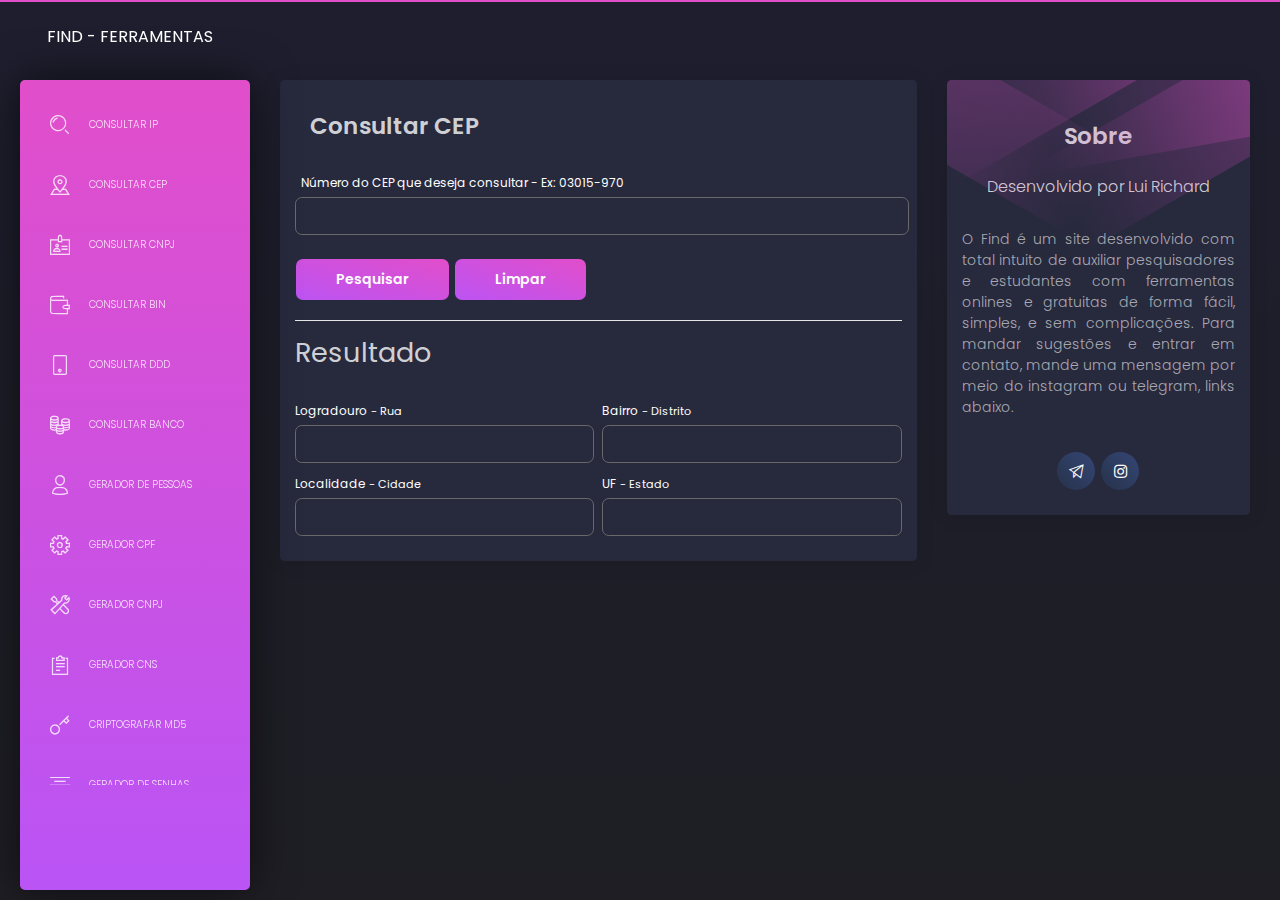
<file: cep.html>
<!DOCTYPE html>
<html lang="pt-br">

<head>
  <meta charset="utf-8" />
  <meta name="viewport" content="width=device-width, initial-scale=1, shrink-to-fit=no">
  <link rel="apple-touch-icon" sizes="76x76" href="assets/img/apple-icon.png">
  <link rel="icon" type="image/png" href="assets/img/favicon.png">
  <title>
    FIND - FERRAMENTAS
  </title>
  <!--     Fonts and icons     -->
  <link href="https://fonts.googleapis.com/css?family=Poppins:200,300,400,600,700,800" rel="stylesheet" />
  <link href="https://use.fontawesome.com/releases/v5.0.6/css/all.css" rel="stylesheet">
  <!-- Nucleo Icons -->
  <link href="assets/css/nucleo-icons.css" rel="stylesheet" />
  <!-- CSS Files -->
  <link href="assets/css/black-dashboard.css?v=1.0.0" rel="stylesheet"/>
  
</head>

<body class="">
  <div class="wrapper">
    <div class="sidebar">
      <div class="sidebar-wrapper">
        <ul class="nav">
          <li>
            <a href="index.html">
              <i class="tim-icons icon-zoom-split"></i>
              <p>CONSULTAR IP</p>
            </a>
          </li>
          <li>
            <a href="cep.html">
              <i class="tim-icons icon-square-pin"></i>
              <p>CONSULTAR CEP</p>
            </a>
          </li>
          <li>
            <a href="cnpj.html">
              <i class="tim-icons icon-badge"></i>
              <p>CONSULTAR CNPJ</p>
            </a>
          </li>
          <li>
            <a href="bin.html">
              <i class="tim-icons icon-wallet-43"></i>
              <p>CONSULTAR BIN</p>
            </a>
          </li>
          <li>
            <a href="ddd.html">
              <i class="tim-icons icon-mobile"></i>
              <p>CONSULTAR DDD</p>
            </a>
          </li>
          <li>
            <a href="banco.html">
              <i class="tim-icons icon-coins"></i>
              <p>CONSULTAR BANCO</p>
            </a>
          </li>
          <li>
            <a href="gpessoa.html">
              <i class="tim-icons icon-single-02"></i>
              <p>GERADOR DE PESSOAS</p>
            </a>
          </li>
          <li>
            <a href="gcpf.html">
              <i class="tim-icons icon-settings-gear-63"></i>
              <p>GERADOR CPF</p>
            </a>
          </li>
          <li>
            <a href="gcnpj.html">
              <i class="tim-icons icon-settings"></i>
              <p>GERADOR CNPJ</p>
            </a>
          </li>
          <li>
            <a href="gcns.html">
              <i class="tim-icons icon-notes"></i>
              <p>GERADOR CNS</p>
            </a>
          </li>
          <li>
            <a href="md5.html">
              <i class="tim-icons icon-key-25"></i>
              <p>CRIPTOGRAFAR MD5</p>
            </a>
          </li>
          <li>
            <a href="senhas.html">
              <i class="tim-icons icon-align-center"></i>
              <p>GERADOR DE SENHAS</p>
            </a>
          </li>
        </ul>
      </div>
    </div>
    <div class="main-panel">
      <!-- Navbar -->
      <nav class="navbar navbar-expand-lg navbar-absolute navbar-transparent">
        <div class="container-fluid">
          <div class="navbar-wrapper">
            <div class="navbar-toggle d-inline">
              <button type="button" class="navbar-toggler">
                <span class="navbar-toggler-bar bar1"></span>
                <span class="navbar-toggler-bar bar2"></span>
                <span class="navbar-toggler-bar bar3"></span>
              </button>
            </div>
            <a class="navbar-brand" href="javascript:void(0)"><b>FIND - FERRAMENTAS</b></a>
          </div>
          <div class="collapse navbar-collapse" id="navigation">
            <ul class="navbar-nav ml-auto">
              <li class="dropdown nav-item">
                <a href="#" class="dropdown-toggle nav-link" data-toggle="dropdown">
                  <div class="photo">
                  </div>
                </a>
              </li>
              <li class="separator d-lg-none"></li>
            </ul>
          </div>
        </div>
      </nav>
      <div class="modal modal-search fade" id="searchModal" tabindex="-1" role="dialog" aria-labelledby="searchModal" aria-hidden="true">
        <div class="modal-dialog" role="document">
          <div class="modal-content">
            <div class="modal-header">
              <input type="text" class="form-control" id="inlineFormInputGroup" placeholder="SEARCH">
              <button type="button" class="close" data-dismiss="modal" aria-label="Close">
                <i class="tim-icons icon-simple-remove"></i>
              </button>
            </div>
          </div>
        </div>
      </div>
      <!-- End Navbar -->
      <div class="content">
        <div class="row">
          <div class="col-md-8">
            <div class="card">
              <div class="card-body">
                <div class="card-header">
                  <h3 class="title">Consultar CEP</h3>
                </div>
                <form>
                  <div class="row">
                    <div class="col-md-12 pr-md-2">
                      <div class="form-group">
                        <label style="color:white;">&nbsp;&nbsp;Número do CEP que deseja consultar - Ex: 03015-970</label>
                        <input type="text" class="form-control" id="cep">
                      </div>
                      <div class="btn btn-fill btn-primary" >Pesquisar</div>
                      <button type="reset" class="btn btn-primary">Limpar</button>
                    </div>
                  </div>
                  <div>
                    <hr style="color: white; background-color: white;">
                    <p><h2>Resultado</h2></p>
                  </div>
                  <div class="row">
                    <div class="col-md-6 pr-md-1">
                      <div class="form-group">
                        <label style="color:white;">Logradouro</label>
                        <small class="smallform"> - Rua</small>
                        <input type="text" class="form-control" id="logradouro">
                      </div>
                    </div>
                    <div class="col-md-6 pl-md-1">
                      <div class="form-group">
                        <label style="color:white;">Bairro</label>
                        <small class="smallform"> - Distrito</small>
                        <input type="text" class="form-control" id="bairro">
                      </div>
                    </div>
                  </div>
                  <div class="row">
                    <div class="col-md-6 pr-md-1">
                      <div class="form-group">
                        <label style="color:white;">Localidade</label>
                        <small class="smallform"> - Cidade</small>
                        <input type="text" class="form-control" id="localidade">
                      </div>
                    </div>
                    <div class="col-md-6 pl-md-1">
                      <div class="form-group">
                        <label style="color:white;">UF</label>
                        <small class="smallform"> - Estado</small>
                        <input type="text" class="form-control" id="uf">
                      </div>
                    </div>
                  </div>
                </form>
              </div>
            </div>
          </div>
          <a href="https://beacons.page/luideveloper" target="_blank">
            <div class="col-md-4">
              <div class="card card-user">
                <div class="card-body">
                  <p class="card-text">
                    <div class="author">
                      <div class="block block-one"></div>
                      <div class="block block-two"></div>
                      <div class="block block-three"></div>
                      <div class="block block-four"></div>
                      <a href="javascript:void(0)">  
                        
                        <a href=""> 
                          <h3 class="title">Sobre</h3>
                        </a>
                      </a>
                      <p class="description">
                        Desenvolvido por Lui Richard
                      </p>
                    </div>
                  </p>
                  <div class="card-description">
                    O Find é um site desenvolvido com total intuito de auxiliar pesquisadores e estudantes com ferramentas onlines e gratuitas de forma fácil, simples, e sem complicações. Para  mandar sugestões e entrar em contato, mande uma mensagem por meio do instagram ou telegram, links abaixo.
                  </div>
                </div>
                <div class="card-footer">
                  <div class="button-container">
                    <a href="https://t.me/luideveloper_bot" target="_blank">
                      <button href="javascript:void(0)" class="btn btn-icon btn-round btn-facebook">
                        <i class="tim-icons icon-send"></i>
                      </button>
                    </a>
                    <a href="https://instagram.com/luideveloper" target="_blank">
                      <button href="javascript:void(0)" class="btn btn-icon btn-round btn-instagram">
                        <i class="fab fa-instagram"></i>
                      </button>
                    </a>
                  </div>
                </div>
              </div>
            </div>
          </a>
        </div>
      </div>     
    </div>
  </div>
  <div class="fixed-plugin">
    <!--
    <div class="dropdown show-dropdown">
      <a href="#" data-toggle="dropdown">
        <i class="fa fa-cog fa-2x"> </i>
      </a>
      <ul class="dropdown-menu">
        <li class="header-title"> Sidebar Background</li>
        <li class="adjustments-line">
          <a href="javascript:void(0)" class="switch-trigger background-color">
            <div class="badge-colors text-center">
              <span class="badge filter badge-primary active" data-color="primary"></span>
              <span class="badge filter badge-info" data-color="blue"></span>
              <span class="badge filter badge-success" data-color="green"></span>
            </div>
            <div class="clearfix"></div>
          </a>
        </li>
        <li class="adjustments-line text-center color-change">
          <span class="color-label">LIGHT MODE</span>
          <span class="badge light-badge mr-2"></span>
          <span class="badge dark-badge ml-2"></span>
          <span class="color-label">DARK MODE</span>
        </li>

      </ul>
    </div> -->
  </div>
  <!--   Core JS Files   -->
  <script src="assets/js/core/jquery.min.js"></script>
  <script src="assets/js/core/popper.min.js"></script>
  <script src="assets/js/core/bootstrap.min.js"></script>
  <script src="assets/js/plugins/perfect-scrollbar.jquery.min.js"></script>
  <!--  Google Maps Plugin    -->
  <!-- Chart JS -->
  <script src="assets/js/plugins/chartjs.min.js"></script>
  <!--  Notifications Plugin    -->
  <script src="assets/js/plugins/bootstrap-notify.js"></script>
  <!-- Control ter for Black Dashboard: parallax effects, scripts for the example pages etc -->
  <script src="assets/js/black-dashboard.min.js?v=1.0.0"></script><!-- Black Dashboard DEMO methods, don't include it in your project! -->
  <script src="assets/demo/demo.js"></script>
  <!--
  <script>
    $(document).ready(function() {
      $().ready(function() {
        $sidebar = $('.sidebar');
        $navbar = $('.navbar');
        $main_panel = $('.main-panel');

        $full_page = $('.full-page');

        $sidebar_responsive = $('body > .navbar-collapse');
        sidebar_mini_active = true;
        white_color = false;

        window_width = $(window).width();

        fixed_plugin_open = $('.sidebar .sidebar-wrapper .nav li.active a p').html();



        $('.fixed-plugin a').click(function(event) {
          if ($(this).hasClass('switch-trigger')) {
            if (event.stopPropagation) {
              event.stopPropagation();
            } else if (window.event) {
              window.event.cancelBubble = true;
            }
          }
        });

        $('.fixed-plugin .background-color span').click(function() {
          $(this).siblings().removeClass('active');
          $(this).addClass('active');

          var new_color = $(this).data('color');

          if ($sidebar.length != 0) {
            $sidebar.attr('data', new_color);
          }

          if ($main_panel.length != 0) {
            $main_panel.attr('data', new_color);
          }

          if ($full_page.length != 0) {
            $full_page.attr('filter-color', new_color);
          }

          if ($sidebar_responsive.length != 0) {
            $sidebar_responsive.attr('data', new_color);
          }
        });

        $('.switch-sidebar-mini input').on("switchChange.bootstrapSwitch", function() {
          var $btn = $(this);

          if (sidebar_mini_active == true) {
            $('body').removeClass('sidebar-mini');
            sidebar_mini_active = false;
            blackDashboard.showSidebarMessage('Sidebar mini deactivated...');
          } else {
            $('body').addClass('sidebar-mini');
            sidebar_mini_active = true;
            blackDashboard.showSidebarMessage('Sidebar mini activated...');
          }

          // we simulate the window Resize so the charts will get updated in realtime.
          var simulateWindowResize = setInterval(function() {
            window.dispatchEvent(new Event('resize'));
          }, 180);

          // we stop the simulation of Window Resize after the animations are completed
          setTimeout(function() {
            clearInterval(simulateWindowResize);
          }, 1000);
        });

        $('.switch-change-color input').on("switchChange.bootstrapSwitch", function() {
          var $btn = $(this);

          if (white_color == true) {

            $('body').addClass('change-background');
            setTimeout(function() {
              $('body').removeClass('change-background');
              $('body').removeClass('white-content');
            }, 900);
            white_color = false;
          } else {

            $('body').addClass('change-background');
            setTimeout(function() {
              $('body').removeClass('change-background');
              $('body').addClass('white-content');
            }, 900);

            white_color = true;
          }


        });

        $('.light-badge').click(function() {
          $('body').addClass('white-content');
        });

        $('.dark-badge').click(function() {
          $('body').removeClass('white-content');
        });
      });
    });
  </script>
-->
  <script src="https://cdn.trackjs.com/agent/v3/latest/t.js"></script>

  <script src="js/pages/cep.js"></script>
  <!-- jquery latest version -->
  <script src="js/vendor/jquery-1.12.4.min.js"></script>
  <!-- bootstrap js -->
  <script src="js/bootstrap.min.js"></script>
  <!-- owl.carousel js -->
  <script src="js/owl.carousel.min.js"></script>
  <!-- magnific js -->
  <script src="js/magnific.min.js"></script>
    <!-- wow js -->
  <script src="js/wow.min.js"></script>
    <!-- meanmenu js -->
  <script src="js/jquery.meanmenu.js"></script>
  <!-- Form validator js -->
  <script src="js/form-validator.min.js"></script>
  <!-- plugins js -->
  <script src="js/plugins.js"></script>
  <!-- main js -->
  <script src="js/main.js"></script>
</body>

</html>
</file>
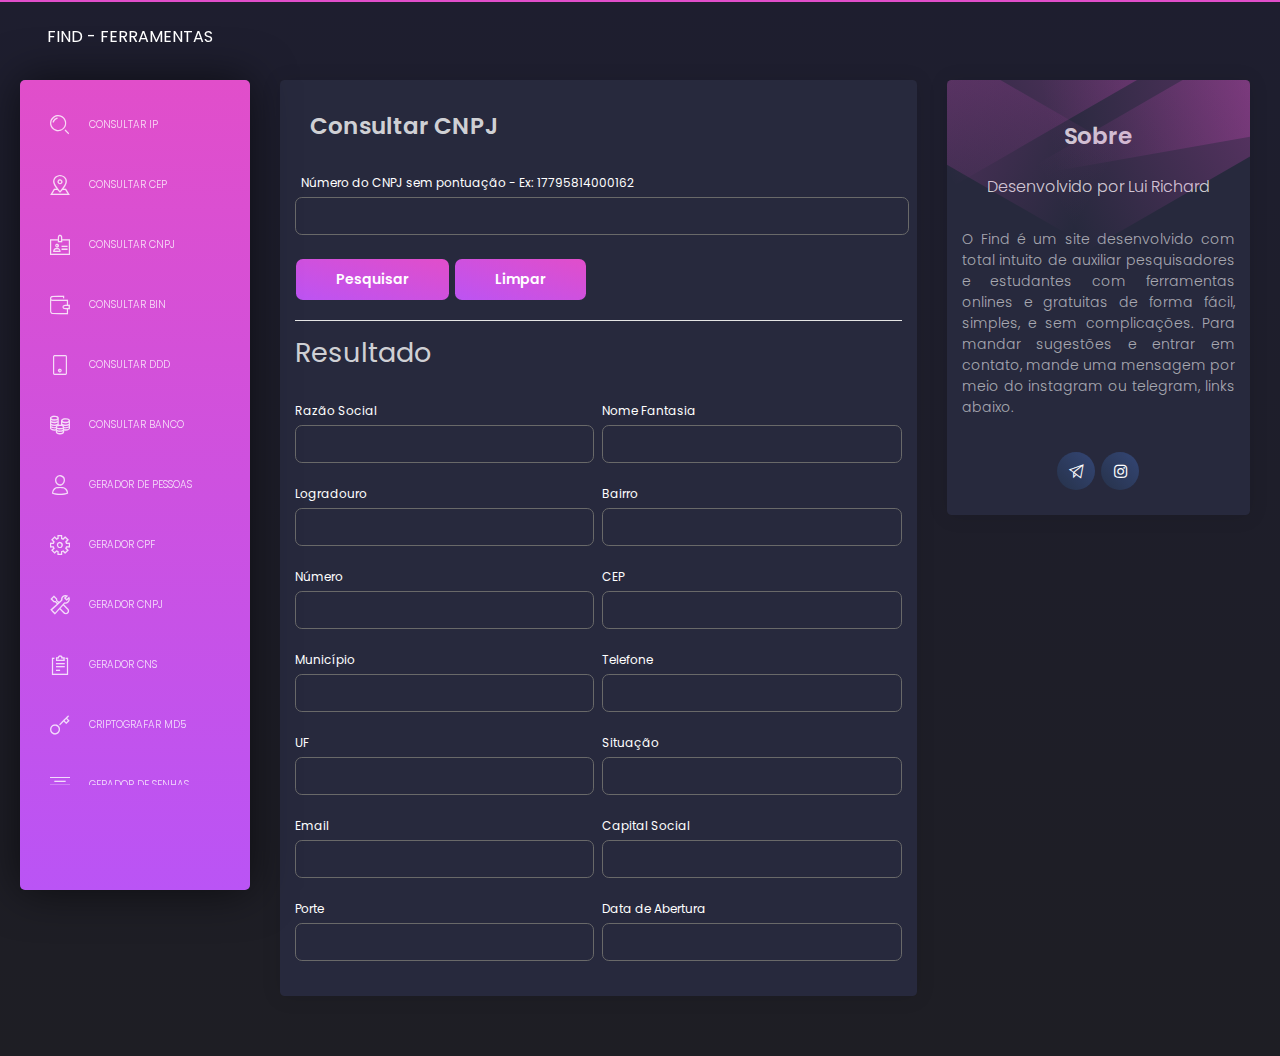
<file: cnpj.html>
<!DOCTYPE html>
<html lang="pt-br">

<head>
  <meta charset="utf-8" />
  <meta name="viewport" content="width=device-width, initial-scale=1, shrink-to-fit=no">
  <link rel="apple-touch-icon" sizes="76x76" href="assets/img/apple-icon.png">
  <link rel="icon" type="image/png" href="assets/img/favicon.png">
  <title>
    FIND - FERRAMENTAS
  </title>
  <!--     Fonts and icons     -->
  <link href="https://fonts.googleapis.com/css?family=Poppins:200,300,400,600,700,800" rel="stylesheet" />
  <link href="https://use.fontawesome.com/releases/v5.0.6/css/all.css" rel="stylesheet">
  <!-- Nucleo Icons -->
  <link href="assets/css/nucleo-icons.css" rel="stylesheet" />
  <!-- CSS Files -->
  <link href="assets/css/black-dashboard.css?v=1.0.0" rel="stylesheet"/>
  
</head>

<body class="">
  <div class="wrapper">
    <div class="sidebar">
      <div class="sidebar-wrapper">
        <ul class="nav">
          <li>
            <a href="index.html">
              <i class="tim-icons icon-zoom-split"></i>
              <p>CONSULTAR IP</p>
            </a>
          </li>
          <li>
            <a href="cep.html">
              <i class="tim-icons icon-square-pin"></i>
              <p>CONSULTAR CEP</p>
            </a>
          </li>
          <li>
            <a href="cnpj.html">
              <i class="tim-icons icon-badge"></i>
              <p>CONSULTAR CNPJ</p>
            </a>
          </li>
          <li>
            <a href="bin.html">
              <i class="tim-icons icon-wallet-43"></i>
              <p>CONSULTAR BIN</p>
            </a>
          </li>
          <li>
            <a href="ddd.html">
              <i class="tim-icons icon-mobile"></i>
              <p>CONSULTAR DDD</p>
            </a>
          </li>
          <li>
            <a href="banco.html">
              <i class="tim-icons icon-coins"></i>
              <p>CONSULTAR BANCO</p>
            </a>
          </li>
          <li>
            <a href="gpessoa.html">
              <i class="tim-icons icon-single-02"></i>
              <p>GERADOR DE PESSOAS</p>
            </a>
          </li>
          <li>
            <a href="gcpf.html">
              <i class="tim-icons icon-settings-gear-63"></i>
              <p>GERADOR CPF</p>
            </a>
          </li>
          <li>
            <a href="gcnpj.html">
              <i class="tim-icons icon-settings"></i>
              <p>GERADOR CNPJ</p>
            </a>
          </li>
          <li>
            <a href="gcns.html">
              <i class="tim-icons icon-notes"></i>
              <p>GERADOR CNS</p>
            </a>
          </li>
          <li>
            <a href="md5.html">
              <i class="tim-icons icon-key-25"></i>
              <p>CRIPTOGRAFAR MD5</p>
            </a>
          </li>
          <li>
            <a href="senhas.html">
              <i class="tim-icons icon-align-center"></i>
              <p>GERADOR DE SENHAS</p>
            </a>
          </li>
        </ul>
      </div>
    </div>
    <div class="main-panel">
      <!-- Navbar -->
      <nav class="navbar navbar-expand-lg navbar-absolute navbar-transparent">
        <div class="container-fluid">
          <div class="navbar-wrapper">
            <div class="navbar-toggle d-inline">
              <button type="button" class="navbar-toggler">
                <span class="navbar-toggler-bar bar1"></span>
                <span class="navbar-toggler-bar bar2"></span>
                <span class="navbar-toggler-bar bar3"></span>
              </button>
            </div>
            <a class="navbar-brand" href="javascript:void(0)"><b>FIND - FERRAMENTAS</b></a>
          </div>
          <div class="collapse navbar-collapse" id="navigation">
            <ul class="navbar-nav ml-auto">
              <li class="dropdown nav-item">
                <a href="#" class="dropdown-toggle nav-link" data-toggle="dropdown">
                  <div class="photo">          
                  </div>       
                </a>
              </li>
              <li class="separator d-lg-none"></li>
            </ul>
          </div>
        </div>
      </nav>
      <div class="modal modal-search fade" id="searchModal" tabindex="-1" role="dialog" aria-labelledby="searchModal" aria-hidden="true">
        <div class="modal-dialog" role="document">
          <div class="modal-content">
            <div class="modal-header">
              <input type="text" class="form-control" id="inlineFormInputGroup" placeholder="SEARCH">
              <button type="button" class="close" data-dismiss="modal" aria-label="Close">
                <i class="tim-icons icon-simple-remove"></i>
              </button>
            </div>
          </div>
        </div>
      </div>
      <!-- End Navbar -->
      <div class="content">
        <div class="row">
          <div class="col-md-8">
            <div class="card">
              <div class="card-body">
                <div class="card-header">
                  <h3 class="title">Consultar CNPJ</h3>
                </div>
                <form>
                  <div class="row">
                    <div class="col-md-12 pr-md-2">
                      <div class="form-group">
                        <label style="color:white;">&nbsp;&nbsp;Número do CNPJ sem pontuação - Ex: 17795814000162</label>
                        <input type="text" onblur="checkerCnpj(this.value)" class="form-control" id="cnpjd">
                      </div>
                      <div class="btn btn-fill btn-primary" >Pesquisar</div>
                      <button type="reset" class="btn btn-primary">Limpar</button>
                    </div>
                  </div>
                  <div>
                    <hr style="color: white; background-color: white;">
                    <p><h2>Resultado</h2></p>
                  </div>

                  <div class="row">
                    <div class="col-md-6 pr-md-1">
                      <div class="form-group">
                        <label style="color:white;">Razão Social</label>
                        <input type="text" class="form-control" id="razao">
                      </div>
                    </div>
                    <div class="col-md-6 pl-md-1">
                      <div class="form-group">
                        <label style="color:white;">Nome Fantasia</label>
                        <input type="text" class="form-control" id="fantasia">
                      </div>
                    </div>
                  </div>

                  <div class="row">
                    <div class="col-md-6 pr-md-1">
                      <div class="form-group">
                        <label style="color:white;">Logradouro</label>
                        <input type="text" class="form-control" id="logradouro">
                      </div>
                    </div>
                    <div class="col-md-6 pl-md-1">
                      <div class="form-group">
                        <label style="color:white;">Bairro</label>
                        <input type="text" class="form-control" id="bairro">
                      </div>
                    </div>
                  </div>

                  <div class="row">
                    <div class="col-md-6 pr-md-1">
                      <div class="form-group">
                        <label style="color:white;">Número</label>
                        <input type="text" class="form-control" id="numero">
                      </div>
                    </div>
                    <div class="col-md-6 pl-md-1">
                      <div class="form-group">
                        <label style="color:white;">CEP</label>
                        <input type="text" class="form-control" id="cep">
                      </div>
                    </div>
                  </div>

                  <div class="row">
                    <div class="col-md-6 pr-md-1">
                      <div class="form-group">
                        <label style="color:white;">Município</label>
                        <input type="text" class="form-control" id="municipio">
                      </div>
                    </div>
                    <div class="col-md-6 pl-md-1">
                      <div class="form-group">
                        <label style="color:white;">Telefone</label>
                        <input type="text" class="form-control" id="telefone">
                      </div>
                    </div>
                  </div>

                  <div class="row">
                    <div class="col-md-6 pr-md-1">
                      <div class="form-group">
                        <label style="color:white;">UF</label>
                        <input type="text" class="form-control" id="uf">
                      </div>
                    </div>
                    <div class="col-md-6 pl-md-1">
                      <div class="form-group">
                        <label style="color:white;">Situação</label>
                        <input type="text" class="form-control" id="situacao">
                      </div>
                    </div>
                  </div>

                  <div class="row">
                    <div class="col-md-6 pr-md-1">
                      <div class="form-group">
                        <label style="color:white;">Email</label>
                        <input type="text" class="form-control" id="email">
                      </div>
                    </div>
                    <div class="col-md-6 pl-md-1">
                      <div class="form-group">
                        <label style="color:white;">Capital Social</label>
                        <input type="text" class="form-control" id="capital_social">
                      </div>
                    </div>
                  </div>

                  <div class="row">
                    <div class="col-md-6 pr-md-1">
                      <div class="form-group">
                        <label style="color:white;">Porte</label>
                        <input type="text" class="form-control" id="porte">
                      </div>
                    </div>
                    <div class="col-md-6 pl-md-1">
                      <div class="form-group">
                        <label style="color:white;">Data de Abertura</label>
                        <input type="text" class="form-control" id="abertura">
                      </div>
                    </div>
                  </div>
                </form>
              </div>
            </div>
          </div>
          <a href="https://beacons.page/luideveloper" target="_blank">
            <div class="col-md-4">
              <div class="card card-user">
                <div class="card-body">
                  <p class="card-text">
                    <div class="author">
                      <div class="block block-one"></div>
                      <div class="block block-two"></div>
                      <div class="block block-three"></div>
                      <div class="block block-four"></div>
                      <a href="javascript:void(0)">  
                        
                        <a href=""> 
                          <h3 class="title">Sobre</h3>
                        </a>
                      </a>
                      <p class="description">
                        Desenvolvido por Lui Richard
                      </p>
                    </div>
                  </p>
                  <div class="card-description">
                    O Find é um site desenvolvido com total intuito de auxiliar pesquisadores e estudantes com ferramentas onlines e gratuitas de forma fácil, simples, e sem complicações. Para  mandar sugestões e entrar em contato, mande uma mensagem por meio do instagram ou telegram, links abaixo.
                  </div>
                </div>
                <div class="card-footer">
                  <div class="button-container">
                    <a href="https://t.me/luideveloper_bot" target="_blank">
                      <button href="javascript:void(0)" class="btn btn-icon btn-round btn-facebook">
                        <i class="tim-icons icon-send"></i>
                      </button>
                    </a>
                    <a href="https://instagram.com/luideveloper" target="_blank">
                      <button href="javascript:void(0)" class="btn btn-icon btn-round btn-instagram">
                        <i class="fab fa-instagram"></i>
                      </button>
                    </a>
                  </div>
                </div>
              </div>
            </div>
          </a>
        </div>
      </div>    
    </div>
  </div>
  <div class="fixed-plugin">
    <!--
    <div class="dropdown show-dropdown">
      <a href="#" data-toggle="dropdown">
        <i class="fa fa-cog fa-2x"> </i>
      </a>
      <ul class="dropdown-menu">
        <li class="header-title"> Sidebar Background</li>
        <li class="adjustments-line">
          <a href="javascript:void(0)" class="switch-trigger background-color">
            <div class="badge-colors text-center">
              <span class="badge filter badge-primary active" data-color="primary"></span>
              <span class="badge filter badge-info" data-color="blue"></span>
              <span class="badge filter badge-success" data-color="green"></span>
            </div>
            <div class="clearfix"></div>
          </a>
        </li>
        <li class="adjustments-line text-center color-change">
          <span class="color-label">LIGHT MODE</span>
          <span class="badge light-badge mr-2"></span>
          <span class="badge dark-badge ml-2"></span>
          <span class="color-label">DARK MODE</span>
        </li>

      </ul>
    </div> -->
  </div>
  <!--   Core JS Files   -->
  <script src="assets/js/core/jquery.min.js"></script>
  <script src="assets/js/core/popper.min.js"></script>
  <script src="assets/js/core/bootstrap.min.js"></script>
  <script src="assets/js/plugins/perfect-scrollbar.jquery.min.js"></script>
  <!--  Google Maps Plugin    -->
  <!-- Chart JS -->
  <script src="assets/js/plugins/chartjs.min.js"></script>
  <!--  Notifications Plugin    -->
  <script src="assets/js/plugins/bootstrap-notify.js"></script>
  <!-- Control ter for Black Dashboard: parallax effects, scripts for the example pages etc -->
  <script src="assets/js/black-dashboard.min.js?v=1.0.0"></script><!-- Black Dashboard DEMO methods, don't include it in your project! -->
  <script src="assets/demo/demo.js"></script>
  <!--
  <script>
    $(document).ready(function() {
      $().ready(function() {
        $sidebar = $('.sidebar');
        $navbar = $('.navbar');
        $main_panel = $('.main-panel');

        $full_page = $('.full-page');

        $sidebar_responsive = $('body > .navbar-collapse');
        sidebar_mini_active = true;
        white_color = false;

        window_width = $(window).width();

        fixed_plugin_open = $('.sidebar .sidebar-wrapper .nav li.active a p').html();



        $('.fixed-plugin a').click(function(event) {
          if ($(this).hasClass('switch-trigger')) {
            if (event.stopPropagation) {
              event.stopPropagation();
            } else if (window.event) {
              window.event.cancelBubble = true;
            }
          }
        });

        $('.fixed-plugin .background-color span').click(function() {
          $(this).siblings().removeClass('active');
          $(this).addClass('active');

          var new_color = $(this).data('color');

          if ($sidebar.length != 0) {
            $sidebar.attr('data', new_color);
          }

          if ($main_panel.length != 0) {
            $main_panel.attr('data', new_color);
          }

          if ($full_page.length != 0) {
            $full_page.attr('filter-color', new_color);
          }

          if ($sidebar_responsive.length != 0) {
            $sidebar_responsive.attr('data', new_color);
          }
        });

        $('.switch-sidebar-mini input').on("switchChange.bootstrapSwitch", function() {
          var $btn = $(this);

          if (sidebar_mini_active == true) {
            $('body').removeClass('sidebar-mini');
            sidebar_mini_active = false;
            blackDashboard.showSidebarMessage('Sidebar mini deactivated...');
          } else {
            $('body').addClass('sidebar-mini');
            sidebar_mini_active = true;
            blackDashboard.showSidebarMessage('Sidebar mini activated...');
          }

          // we simulate the window Resize so the charts will get updated in realtime.
          var simulateWindowResize = setInterval(function() {
            window.dispatchEvent(new Event('resize'));
          }, 180);

          // we stop the simulation of Window Resize after the animations are completed
          setTimeout(function() {
            clearInterval(simulateWindowResize);
          }, 1000);
        });

        $('.switch-change-color input').on("switchChange.bootstrapSwitch", function() {
          var $btn = $(this);

          if (white_color == true) {

            $('body').addClass('change-background');
            setTimeout(function() {
              $('body').removeClass('change-background');
              $('body').removeClass('white-content');
            }, 900);
            white_color = false;
          } else {

            $('body').addClass('change-background');
            setTimeout(function() {
              $('body').removeClass('change-background');
              $('body').addClass('white-content');
            }, 900);

            white_color = true;
          }


        });

        $('.light-badge').click(function() {
          $('body').addClass('white-content');
        });

        $('.dark-badge').click(function() {
          $('body').removeClass('white-content');
        });
      });
    });
  </script>
-->
  <script src="https://cdn.trackjs.com/agent/v3/latest/t.js"></script>
  

  <script src="js/pages/cnpj.js"></script>
  <!-- jquery latest version -->
  <script src="js/vendor/jquery-1.12.4.min.js"></script>
  <!-- bootstrap js -->
  <script src="js/bootstrap.min.js"></script>
  <!-- owl.carousel js -->
  <script src="js/owl.carousel.min.js"></script>
  <!-- magnific js -->
  <script src="js/magnific.min.js"></script>
    <!-- wow js -->
  <script src="js/wow.min.js"></script>
    <!-- meanmenu js -->
  <script src="js/jquery.meanmenu.js"></script>
  <!-- Form validator js -->
  <script src="js/form-validator.min.js"></script>
  <!-- plugins js -->
  <script src="js/plugins.js"></script>
  <!-- main js -->
  <script src="js/main.js"></script>
</body>

</html>
</file>
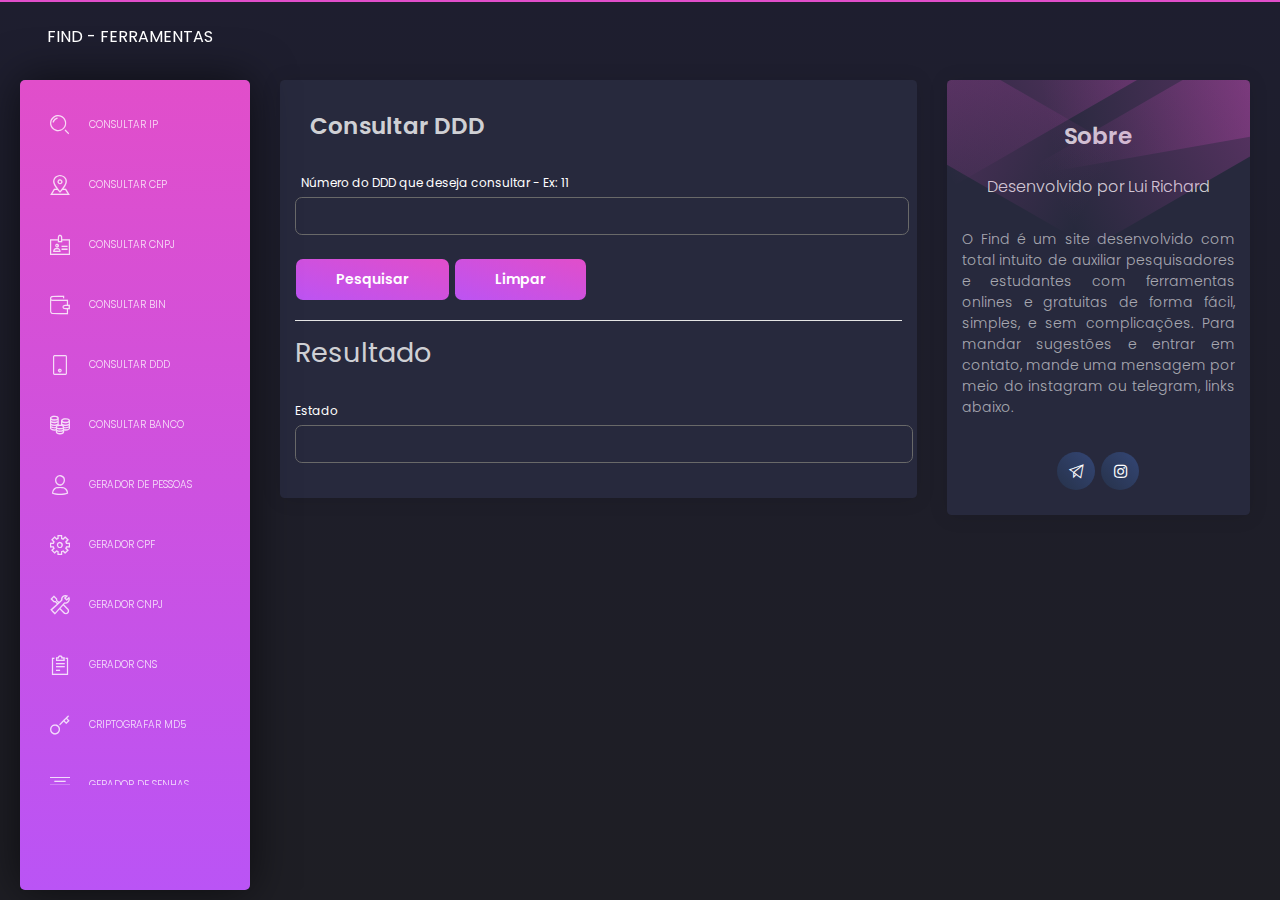
<file: ddd.html>
<!DOCTYPE html>
<html lang="pt-br">

<head>
  <meta charset="utf-8" />
  <meta name="viewport" content="width=device-width, initial-scale=1, shrink-to-fit=no">
  <link rel="apple-touch-icon" sizes="76x76" href="assets/img/apple-icon.png">
  <link rel="icon" type="image/png" href="assets/img/favicon.png">
  <title>
    FIND - FERRAMENTAS
  </title>
  <!--     Fonts and icons     -->
  <link href="https://fonts.googleapis.com/css?family=Poppins:200,300,400,600,700,800" rel="stylesheet" />
  <link href="https://use.fontawesome.com/releases/v5.0.6/css/all.css" rel="stylesheet">
  <!-- Nucleo Icons -->
  <link href="assets/css/nucleo-icons.css" rel="stylesheet" />
  <!-- CSS Files -->
  <link href="assets/css/black-dashboard.css?v=1.0.0" rel="stylesheet"/>
  
</head>

<body class="">
  <div class="wrapper">
    <div class="sidebar">
      <div class="sidebar-wrapper">
        <ul class="nav">
          <li>
            <a href="index.html">
              <i class="tim-icons icon-zoom-split"></i>
              <p>CONSULTAR IP</p>
            </a>
          </li>
          <li>
            <a href="cep.html">
              <i class="tim-icons icon-square-pin"></i>
              <p>CONSULTAR CEP</p>
            </a>
          </li>
          <li>
            <a href="cnpj.html">
              <i class="tim-icons icon-badge"></i>
              <p>CONSULTAR CNPJ</p>
            </a>
          </li>
          <li>
            <a href="bin.html">
              <i class="tim-icons icon-wallet-43"></i>
              <p>CONSULTAR BIN</p>
            </a>
          </li>
          <li>
            <a href="ddd.html">
              <i class="tim-icons icon-mobile"></i>
              <p>CONSULTAR DDD</p>
            </a>
          </li>
          <li>
            <a href="banco.html">
              <i class="tim-icons icon-coins"></i>
              <p>CONSULTAR BANCO</p>
            </a>
          </li>
          <li>
            <a href="gpessoa.html">
              <i class="tim-icons icon-single-02"></i>
              <p>GERADOR DE PESSOAS</p>
            </a>
          </li>
          <li>
            <a href="gcpf.html">
              <i class="tim-icons icon-settings-gear-63"></i>
              <p>GERADOR CPF</p>
            </a>
          </li>
          <li>
            <a href="gcnpj.html">
              <i class="tim-icons icon-settings"></i>
              <p>GERADOR CNPJ</p>
            </a>
          </li>
          <li>
            <a href="gcns.html">
              <i class="tim-icons icon-notes"></i>
              <p>GERADOR CNS</p>
            </a>
          </li>
          <li>
            <a href="md5.html">
              <i class="tim-icons icon-key-25"></i>
              <p>CRIPTOGRAFAR MD5</p>
            </a>
          </li>
          <li>
            <a href="senhas.html">
              <i class="tim-icons icon-align-center"></i>
              <p>GERADOR DE SENHAS</p>
            </a>
          </li>
        </ul>
      </div>
    </div>
    <div class="main-panel">
      <!-- Navbar -->
      <nav class="navbar navbar-expand-lg navbar-absolute navbar-transparent">
        <div class="container-fluid">
          <div class="navbar-wrapper">
            <div class="navbar-toggle d-inline">
              <button type="button" class="navbar-toggler">
                <span class="navbar-toggler-bar bar1"></span>
                <span class="navbar-toggler-bar bar2"></span>
                <span class="navbar-toggler-bar bar3"></span>
              </button>
            </div>
            <a class="navbar-brand" href="javascript:void(0)"><b>FIND - FERRAMENTAS</b></a>
          </div>
          <div class="collapse navbar-collapse" id="navigation">
            <ul class="navbar-nav ml-auto">
              <li class="dropdown nav-item">
                <a href="#" class="dropdown-toggle nav-link" data-toggle="dropdown">
                  <div class="photo">          
                  </div>       
                </a>
              </li>
              <li class="separator d-lg-none"></li>
            </ul>
          </div>
        </div>
      </nav>
      <div class="modal modal-search fade" id="searchModal" tabindex="-1" role="dialog" aria-labelledby="searchModal" aria-hidden="true">
        <div class="modal-dialog" role="document">
          <div class="modal-content">
            <div class="modal-header">
              <input type="text" class="form-control" id="inlineFormInputGroup" placeholder="SEARCH">
              <button type="button" class="close" data-dismiss="modal" aria-label="Close">
                <i class="tim-icons icon-simple-remove"></i>
              </button>
            </div>
          </div>
        </div>
      </div>
      <!-- End Navbar -->
      <div class="content">
        <div class="row">
          <div class="col-md-8">
            <div class="card">
              <div class="card-body">
                <div class="card-header">
                  <h3 class="title">Consultar DDD</h3>
                </div>
                <form>
                  <div class="row">
                    <div class="col-md-12 pr-md-2">
                      <div class="form-group">
                        <label style="color:white;">&nbsp;&nbsp;Número do DDD que deseja consultar - Ex: 11</label>
                        <input type="text" onblur="checkerDDD(this.value)" class="form-control">
                      </div>
                      <div class="btn btn-fill btn-primary" >Pesquisar</div>
                      <button type="reset" class="btn btn-primary">Limpar</button>
                    </div>
                  </div>
                  <div>
                    <hr style="color: white; background-color: white;">
                    <p><h2>Resultado</h2></p>
                  </div>

                  <div class="row">
                    <div class="col-md-12 pr-md-1">
                      <div class="form-group">
                        <label style="color:white;">Estado</label>
                        <input type="text" class="form-control" id="estado">
                      </div>
                    </div>
                  </div>

                </form>
              </div>
            </div>
          </div>
          <a href="https://beacons.page/luideveloper" target="_blank">
            <div class="col-md-4">
              <div class="card card-user">
                <div class="card-body">
                  <p class="card-text">
                    <div class="author">
                      <div class="block block-one"></div>
                      <div class="block block-two"></div>
                      <div class="block block-three"></div>
                      <div class="block block-four"></div>
                      <a href="javascript:void(0)">  
                        
                        <a href=""> 
                          <h3 class="title">Sobre</h3>
                        </a>
                      </a>
                      <p class="description">
                        Desenvolvido por Lui Richard
                      </p>
                    </div>
                  </p>
                  <div class="card-description">
                    O Find é um site desenvolvido com total intuito de auxiliar pesquisadores e estudantes com ferramentas onlines e gratuitas de forma fácil, simples, e sem complicações. Para  mandar sugestões e entrar em contato, mande uma mensagem por meio do instagram ou telegram, links abaixo.
                  </div>
                </div>
                <div class="card-footer">
                  <div class="button-container">
                    <a href="https://t.me/luideveloper_bot" target="_blank">
                      <button href="javascript:void(0)" class="btn btn-icon btn-round btn-facebook">
                        <i class="tim-icons icon-send"></i>
                      </button>
                    </a>
                    <a href="https://instagram.com/luideveloper" target="_blank">
                      <button href="javascript:void(0)" class="btn btn-icon btn-round btn-instagram">
                        <i class="fab fa-instagram"></i>
                      </button>
                    </a>
                  </div>
                </div>
              </div>
            </div>
          </a>
        </div>
      </div>      
    </div>
  </div>
  <div class="fixed-plugin">
    <!--
    <div class="dropdown show-dropdown">
      <a href="#" data-toggle="dropdown">
        <i class="fa fa-cog fa-2x"> </i>
      </a>
      <ul class="dropdown-menu">
        <li class="header-title"> Sidebar Background</li>
        <li class="adjustments-line">
          <a href="javascript:void(0)" class="switch-trigger background-color">
            <div class="badge-colors text-center">
              <span class="badge filter badge-primary active" data-color="primary"></span>
              <span class="badge filter badge-info" data-color="blue"></span>
              <span class="badge filter badge-success" data-color="green"></span>
            </div>
            <div class="clearfix"></div>
          </a>
        </li>
        <li class="adjustments-line text-center color-change">
          <span class="color-label">LIGHT MODE</span>
          <span class="badge light-badge mr-2"></span>
          <span class="badge dark-badge ml-2"></span>
          <span class="color-label">DARK MODE</span>
        </li>

      </ul>
    </div> -->
  </div>
  <!--   Core JS Files   -->
 <script src="assets/js/core/jquery.min.js"></script>
  <script src="assets/js/core/popper.min.js"></script>
  <script src="assets/js/core/bootstrap.min.js"></script>
  <script src="assets/js/plugins/perfect-scrollbar.jquery.min.js"></script>
  <!--  Google Maps Plugin    -->
  <!-- Chart JS -->
  <script src="assets/js/plugins/chartjs.min.js"></script>
  <!--  Notifications Plugin    -->
  <script src="assets/js/plugins/bootstrap-notify.js"></script>
  <!-- Control ter for Black Dashboard: parallax effects, scripts for the example pages etc -->
  <script src="assets/js/black-dashboard.min.js?v=1.0.0"></script><!-- Black Dashboard DEMO methods, don't include it in your project! -->
  <script src="assets/demo/demo.js"></script>
  <!--
  <script>
    $(document).ready(function() {
      $().ready(function() {
        $sidebar = $('.sidebar');
        $navbar = $('.navbar');
        $main_panel = $('.main-panel');

        $full_page = $('.full-page');

        $sidebar_responsive = $('body > .navbar-collapse');
        sidebar_mini_active = true;
        white_color = false;

        window_width = $(window).width();

        fixed_plugin_open = $('.sidebar .sidebar-wrapper .nav li.active a p').html();



        $('.fixed-plugin a').click(function(event) {
          if ($(this).hasClass('switch-trigger')) {
            if (event.stopPropagation) {
              event.stopPropagation();
            } else if (window.event) {
              window.event.cancelBubble = true;
            }
          }
        });

        $('.fixed-plugin .background-color span').click(function() {
          $(this).siblings().removeClass('active');
          $(this).addClass('active');

          var new_color = $(this).data('color');

          if ($sidebar.length != 0) {
            $sidebar.attr('data', new_color);
          }

          if ($main_panel.length != 0) {
            $main_panel.attr('data', new_color);
          }

          if ($full_page.length != 0) {
            $full_page.attr('filter-color', new_color);
          }

          if ($sidebar_responsive.length != 0) {
            $sidebar_responsive.attr('data', new_color);
          }
        });

        $('.switch-sidebar-mini input').on("switchChange.bootstrapSwitch", function() {
          var $btn = $(this);

          if (sidebar_mini_active == true) {
            $('body').removeClass('sidebar-mini');
            sidebar_mini_active = false;
            blackDashboard.showSidebarMessage('Sidebar mini deactivated...');
          } else {
            $('body').addClass('sidebar-mini');
            sidebar_mini_active = true;
            blackDashboard.showSidebarMessage('Sidebar mini activated...');
          }

          // we simulate the window Resize so the charts will get updated in realtime.
          var simulateWindowResize = setInterval(function() {
            window.dispatchEvent(new Event('resize'));
          }, 180);

          // we stop the simulation of Window Resize after the animations are completed
          setTimeout(function() {
            clearInterval(simulateWindowResize);
          }, 1000);
        });

        $('.switch-change-color input').on("switchChange.bootstrapSwitch", function() {
          var $btn = $(this);

          if (white_color == true) {

            $('body').addClass('change-background');
            setTimeout(function() {
              $('body').removeClass('change-background');
              $('body').removeClass('white-content');
            }, 900);
            white_color = false;
          } else {

            $('body').addClass('change-background');
            setTimeout(function() {
              $('body').removeClass('change-background');
              $('body').addClass('white-content');
            }, 900);

            white_color = true;
          }


        });

        $('.light-badge').click(function() {
          $('body').addClass('white-content');
        });

        $('.dark-badge').click(function() {
          $('body').removeClass('white-content');
        });
      });
    });
  </script>
-->
  <script src="https://cdn.trackjs.com/agent/v3/latest/t.js"></script>
  

  <script src="js/pages/ddd.js"></script>
  <!-- jquery latest version -->
  <script src="js/vendor/jquery-1.12.4.min.js"></script>
  <!-- bootstrap js -->
  <script src="js/bootstrap.min.js"></script>
  <!-- owl.carousel js -->
  <script src="js/owl.carousel.min.js"></script>
  <!-- magnific js -->
  <script src="js/magnific.min.js"></script>
    <!-- wow js -->
  <script src="js/wow.min.js"></script>
    <!-- meanmenu js -->
  <script src="js/jquery.meanmenu.js"></script>
  <!-- Form validator js -->
  <script src="js/form-validator.min.js"></script>
  <!-- plugins js -->
  <script src="js/plugins.js"></script>
  <!-- main js -->
  <script src="js/main.js"></script>
</body>

</html>
</file>
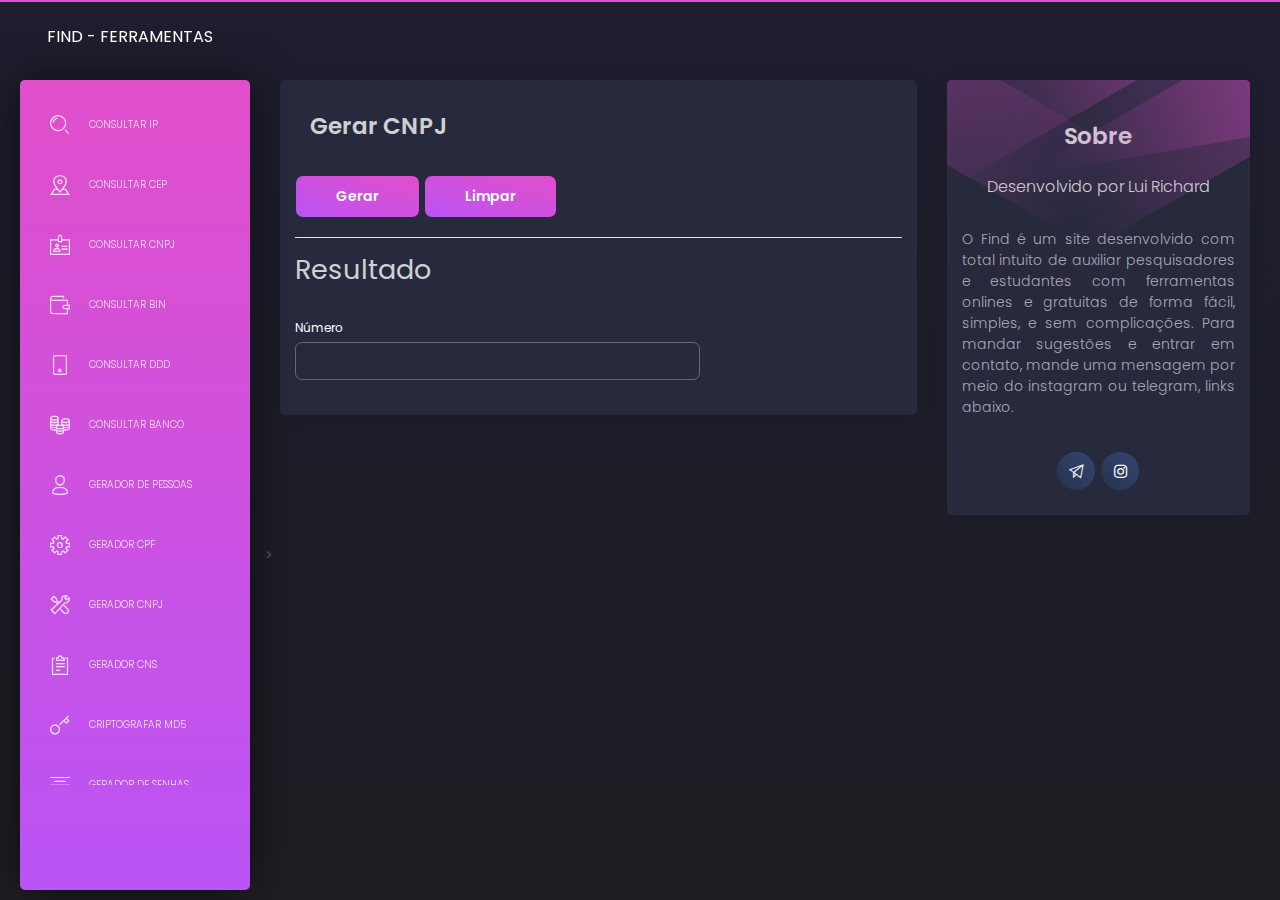
<file: gcnpj.html>
<!DOCTYPE html>
<html lang="pt-br">

<head>
  <meta charset="utf-8" />
  <meta name="viewport" content="width=device-width, initial-scale=1, shrink-to-fit=no">
  <link rel="apple-touch-icon" sizes="76x76" href="assets/img/apple-icon.png">
  <link rel="icon" type="image/png" href="assets/img/favicon.png">
  <title>
    FIND - FERRAMENTAS
  </title>
  <!--     Fonts and icons     -->
  <link href="https://fonts.googleapis.com/css?family=Poppins:200,300,400,600,700,800" rel="stylesheet" />
  <link href="https://use.fontawesome.com/releases/v5.0.6/css/all.css" rel="stylesheet">
  <!-- Nucleo Icons -->
  <link href="assets/css/nucleo-icons.css" rel="stylesheet" />
  <!-- CSS Files -->
  <link href="assets/css/black-dashboard.css?v=1.0.0" rel="stylesheet"/>
  
</head>

<body class="">
  <div class="wrapper">
    <div class="sidebar">
      <div class="sidebar-wrapper">
        <ul class="nav">
          <li>
            <a href="index.html">
              <i class="tim-icons icon-zoom-split"></i>
              <p>CONSULTAR IP</p>
            </a>
          </li>
          <li>
            <a href="cep.html">
              <i class="tim-icons icon-square-pin"></i>
              <p>CONSULTAR CEP</p>
            </a>
          </li>
          <li>
            <a href="cnpj.html">
              <i class="tim-icons icon-badge"></i>
              <p>CONSULTAR CNPJ</p>
            </a>
          </li>
          <li>
            <a href="bin.html">
              <i class="tim-icons icon-wallet-43"></i>
              <p>CONSULTAR BIN</p>
            </a>
          </li>
          <li>
            <a href="ddd.html">
              <i class="tim-icons icon-mobile"></i>
              <p>CONSULTAR DDD</p>
            </a>
          </li>
          <li>
            <a href="banco.html">
              <i class="tim-icons icon-coins"></i>
              <p>CONSULTAR BANCO</p>
            </a>
          </li>
          <li>
            <a href="gpessoa.html">
              <i class="tim-icons icon-single-02"></i>
              <p>GERADOR DE PESSOAS</p>
            </a>
          </li>
          <li>
            <a href="gcpf.html">
              <i class="tim-icons icon-settings-gear-63"></i>
              <p>GERADOR CPF</p>
            </a>
          </li>
          <li>
            <a href="gcnpj.html">
              <i class="tim-icons icon-settings"></i>
              <p>GERADOR CNPJ</p>
            </a>
          </li>
          <li>
            <a href="gcns.html">
              <i class="tim-icons icon-notes"></i>
              <p>GERADOR CNS</p>
            </a>
          </li>
          <li>
            <a href="md5.html">
              <i class="tim-icons icon-key-25"></i>
              <p>CRIPTOGRAFAR MD5</p>
            </a>
          </li>
          <li>
            <a href="senhas.html">
              <i class="tim-icons icon-align-center"></i>
              <p>GERADOR DE SENHAS</p>
            </a>
          </li>
        </ul>
      </div>
    </div>
    <div class="main-panel">
      <!-- Navbar -->
      <nav class="navbar navbar-expand-lg navbar-absolute navbar-transparent">
        <div class="container-fluid">
          <div class="navbar-wrapper">
            <div class="navbar-toggle d-inline">
              <button type="button" class="navbar-toggler">
                <span class="navbar-toggler-bar bar1"></span>
                <span class="navbar-toggler-bar bar2"></span>
                <span class="navbar-toggler-bar bar3"></span>
              </button>
            </div>
            <a class="navbar-brand" href="javascript:void(0)"><b>FIND - FERRAMENTAS</b></a>
          </div>
          <div class="collapse navbar-collapse" id="navigation">
            <ul class="navbar-nav ml-auto">
              <li class="dropdown nav-item">
                <a href="#" class="dropdown-toggle nav-link" data-toggle="dropdown">
                  <div class="photo">          
                  </div>       
                </a>
              </li>
              <li class="separator d-lg-none"></li>
            </ul>
          </div>
        </div>
      </nav>
      <div class="modal modal-search fade" id="searchModal" tabindex="-1" role="dialog" aria-labelledby="searchModal" aria-hidden="true">
        <div class="modal-dialog" role="document">
          <div class="modal-content">
            <div class="modal-header">
              <input type="text" class="form-control" id="inlineFormInputGroup" placeholder="SEARCH">
              <button type="button" class="close" data-dismiss="modal" aria-label="Close">
                <i class="tim-icons icon-simple-remove"></i>
              </button>
            </div>
          </div>
        </div>
      </div>
      <!-- End Navbar -->
      <div class="content">
        <div class="row">
          <div class="col-md-8">
            <div class="card">
              <div class="card-body">
                <div class="card-header">
                  <h3 class="title">Gerar CNPJ</h3>
                </div>
                <form>
                  <div class="row">
                    <div class="col-md-12 pr-md-2">
                      <div class="btn btn-fill btn-primary" onclick="gerarCNPJ(document.getElementById('cnpj'));">Gerar</div>
                      <button type="reset" class="btn btn-primary">Limpar</button>
                    </div>                    
                  </div>
                  <div>
                    <hr style="color: white; background-color: white;">
                    <p><h2>Resultado</h2></p>
                  </div>
                  <div class="row">
                    <div class="col-md-8 pr-md-1">
                      <div class="form-group">
                        <label style="color:white;">Número</label>
                        <input type="text" class="form-control" id="cnpj">
                      </div>
                    </div>
                  </div>
                </form>
              </div>
            </div>
          </div>
          <a href="https://beacons.page/luideveloper" target="_blank">
            <div class="col-md-4">
              <div class="card card-user">
                <div class="card-body">
                  <p class="card-text">
                    <div class="author">
                      <div class="block block-one"></div>
                      <div class="block block-two"></div>
                      <div class="block block-three"></div>
                      <div class="block block-four"></div>
                      <a href="javascript:void(0)">  
                        
                        <a href=""> 
                          <h3 class="title">Sobre</h3>
                        </a>
                      </a>
                      <p class="description">
                        Desenvolvido por Lui Richard
                      </p>
                    </div>
                  </p>
                  <div class="card-description">
                    O Find é um site desenvolvido com total intuito de auxiliar pesquisadores e estudantes com ferramentas onlines e gratuitas de forma fácil, simples, e sem complicações. Para  mandar sugestões e entrar em contato, mande uma mensagem por meio do instagram ou telegram, links abaixo.
                  </div>
                </div>
                <div class="card-footer">
                  <div class="button-container">
                    <a href="https://t.me/luideveloper_bot" target="_blank">
                      <button href="javascript:void(0)" class="btn btn-icon btn-round btn-facebook">
                        <i class="tim-icons icon-send"></i>
                      </button>
                    </a>
                    <a href="https://instagram.com/luideveloper" target="_blank">
                      <button href="javascript:void(0)" class="btn btn-icon btn-round btn-instagram">
                        <i class="fab fa-instagram"></i>
                      </button>
                    </a>
                  </div>
                </div>
              </div>
            </div>
          </a>>
        </div>
      </div>     
    </div>
  </div>
  <div class="fixed-plugin">
    <!--
    <div class="dropdown show-dropdown">
      <a href="#" data-toggle="dropdown">
        <i class="fa fa-cog fa-2x"> </i>
      </a>
      <ul class="dropdown-menu">
        <li class="header-title"> Sidebar Background</li>
        <li class="adjustments-line">
          <a href="javascript:void(0)" class="switch-trigger background-color">
            <div class="badge-colors text-center">
              <span class="badge filter badge-primary active" data-color="primary"></span>
              <span class="badge filter badge-info" data-color="blue"></span>
              <span class="badge filter badge-success" data-color="green"></span>
            </div>
            <div class="clearfix"></div>
          </a>
        </li>
        <li class="adjustments-line text-center color-change">
          <span class="color-label">LIGHT MODE</span>
          <span class="badge light-badge mr-2"></span>
          <span class="badge dark-badge ml-2"></span>
          <span class="color-label">DARK MODE</span>
        </li>

      </ul>
    </div> -->
  </div>
  <!--   Core JS Files   -->
 <script src="assets/js/core/jquery.min.js"></script>
  <script src="assets/js/core/popper.min.js"></script>
  <script src="assets/js/core/bootstrap.min.js"></script>
  <script src="assets/js/plugins/perfect-scrollbar.jquery.min.js"></script>
  <!--  Google Maps Plugin    -->
  <!-- Chart JS -->
  <script src="assets/js/plugins/chartjs.min.js"></script>
  <!--  Notifications Plugin    -->
  <script src="assets/js/plugins/bootstrap-notify.js"></script>
  <!-- Control ter for Black Dashboard: parallax effects, scripts for the example pages etc -->
  <script src="assets/js/black-dashboard.min.js?v=1.0.0"></script><!-- Black Dashboard DEMO methods, don't include it in your project! -->
  <script src="assets/demo/demo.js"></script>

  <!--
  <script>
    $(document).ready(function() {
      $().ready(function() {
        $sidebar = $('.sidebar');
        $navbar = $('.navbar');
        $main_panel = $('.main-panel');

        $full_page = $('.full-page');

        $sidebar_responsive = $('body > .navbar-collapse');
        sidebar_mini_active = true;
        white_color = false;

        window_width = $(window).width();

        fixed_plugin_open = $('.sidebar .sidebar-wrapper .nav li.active a p').html();



        $('.fixed-plugin a').click(function(event) {
          if ($(this).hasClass('switch-trigger')) {
            if (event.stopPropagation) {
              event.stopPropagation();
            } else if (window.event) {
              window.event.cancelBubble = true;
            }
          }
        });

        $('.fixed-plugin .background-color span').click(function() {
          $(this).siblings().removeClass('active');
          $(this).addClass('active');

          var new_color = $(this).data('color');

          if ($sidebar.length != 0) {
            $sidebar.attr('data', new_color);
          }

          if ($main_panel.length != 0) {
            $main_panel.attr('data', new_color);
          }

          if ($full_page.length != 0) {
            $full_page.attr('filter-color', new_color);
          }

          if ($sidebar_responsive.length != 0) {
            $sidebar_responsive.attr('data', new_color);
          }
        });

        $('.switch-sidebar-mini input').on("switchChange.bootstrapSwitch", function() {
          var $btn = $(this);

          if (sidebar_mini_active == true) {
            $('body').removeClass('sidebar-mini');
            sidebar_mini_active = false;
            blackDashboard.showSidebarMessage('Sidebar mini deactivated...');
          } else {
            $('body').addClass('sidebar-mini');
            sidebar_mini_active = true;
            blackDashboard.showSidebarMessage('Sidebar mini activated...');
          }

          // we simulate the window Resize so the charts will get updated in realtime.
          var simulateWindowResize = setInterval(function() {
            window.dispatchEvent(new Event('resize'));
          }, 180);

          // we stop the simulation of Window Resize after the animations are completed
          setTimeout(function() {
            clearInterval(simulateWindowResize);
          }, 1000);
        });

        $('.switch-change-color input').on("switchChange.bootstrapSwitch", function() {
          var $btn = $(this);

          if (white_color == true) {

            $('body').addClass('change-background');
            setTimeout(function() {
              $('body').removeClass('change-background');
              $('body').removeClass('white-content');
            }, 900);
            white_color = false;
          } else {

            $('body').addClass('change-background');
            setTimeout(function() {
              $('body').removeClass('change-background');
              $('body').addClass('white-content');
            }, 900);

            white_color = true;
          }


        });

        $('.light-badge').click(function() {
          $('body').addClass('white-content');
        });

        $('.dark-badge').click(function() {
          $('body').removeClass('white-content');
        });
      });
    });
  </script>
  -->
  <script src="https://cdn.trackjs.com/agent/v3/latest/t.js"></script>
  

  <script src="js/pages/gcnpj.js"></script>
  <!-- jquery latest version -->
  <script src="js/vendor/jquery-1.12.4.min.js"></script>
  <!-- bootstrap js -->
  <script src="js/bootstrap.min.js"></script>
  <!-- owl.carousel js -->
  <script src="js/owl.carousel.min.js"></script>
  <!-- magnific js -->
  <script src="js/magnific.min.js"></script>
    <!-- wow js -->
  <script src="js/wow.min.js"></script>
    <!-- meanmenu js -->
  <script src="js/jquery.meanmenu.js"></script>
  <!-- Form validator js -->
  <script src="js/form-validator.min.js"></script>
  <!-- plugins js -->
  <script src="js/plugins.js"></script>
  <!-- main js -->
  <script src="js/main.js"></script>
</body>

</html>
</file>
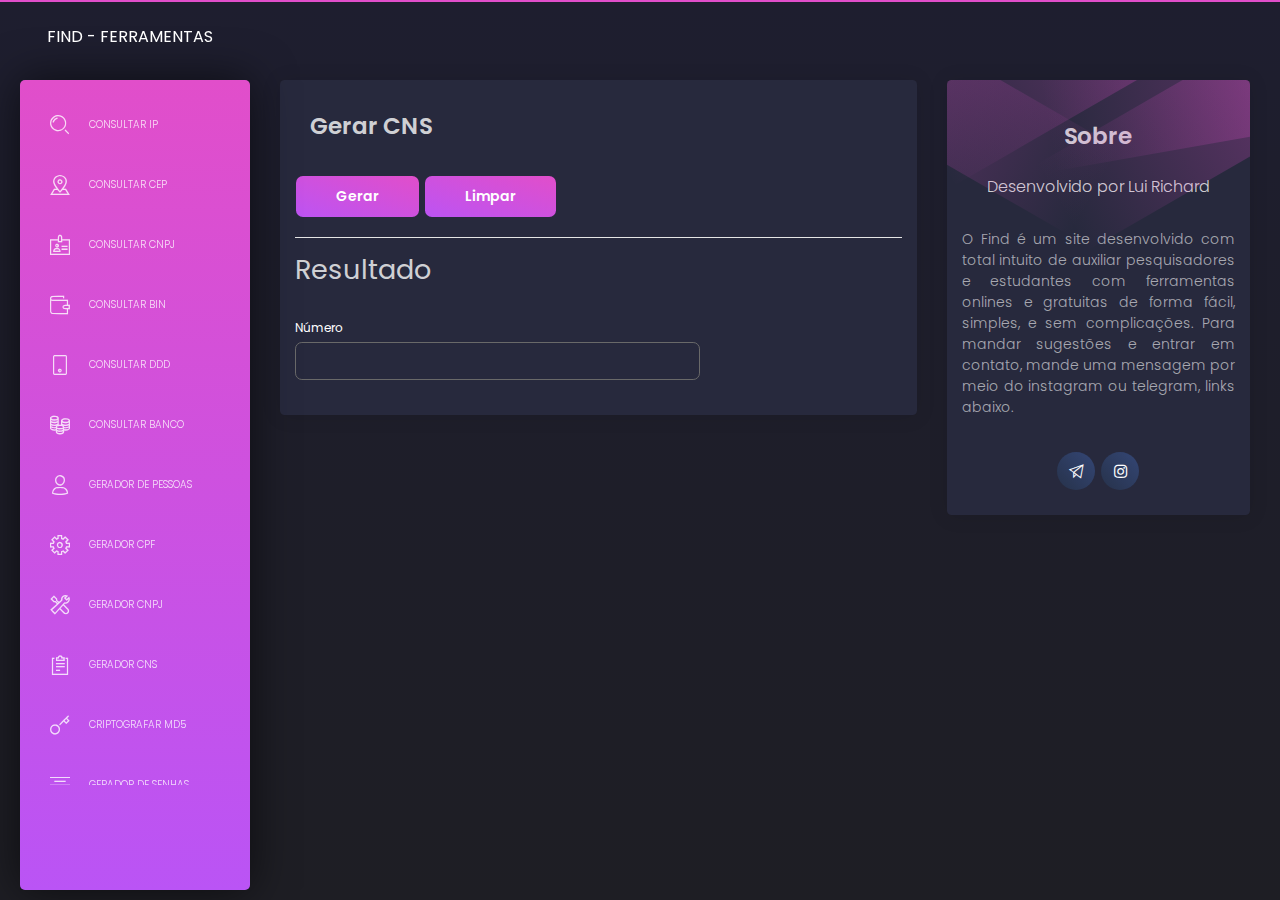
<file: gcns.html>
<!DOCTYPE html>
<html lang="pt-br">

<head>
  <meta charset="utf-8" />
  <meta name="viewport" content="width=device-width, initial-scale=1, shrink-to-fit=no">
  <link rel="apple-touch-icon" sizes="76x76" href="assets/img/apple-icon.png">
  <link rel="icon" type="image/png" href="assets/img/favicon.png">
  <title>
    FIND - FERRAMENTAS
  </title>
  <!--     Fonts and icons     -->
  <link href="https://fonts.googleapis.com/css?family=Poppins:200,300,400,600,700,800" rel="stylesheet" />
  <link href="https://use.fontawesome.com/releases/v5.0.6/css/all.css" rel="stylesheet">
  <!-- Nucleo Icons -->
  <link href="assets/css/nucleo-icons.css" rel="stylesheet" />
  <!-- CSS Files -->
  <link href="assets/css/black-dashboard.css?v=1.0.0" rel="stylesheet"/>
  
</head>

<body data-id="cns">
  <header></header>
  <div class="wrapper">
    <div class="sidebar">
      <div class="sidebar-wrapper">
        <ul class="nav">
          <li>
            <a href="index.html">
              <i class="tim-icons icon-zoom-split"></i>
              <p>CONSULTAR IP</p>
            </a>
          </li>
          <li>
            <a href="cep.html">
              <i class="tim-icons icon-square-pin"></i>
              <p>CONSULTAR CEP</p>
            </a>
          </li>
          <li>
            <a href="cnpj.html">
              <i class="tim-icons icon-badge"></i>
              <p>CONSULTAR CNPJ</p>
            </a>
          </li>
          <li>
            <a href="bin.html">
              <i class="tim-icons icon-wallet-43"></i>
              <p>CONSULTAR BIN</p>
            </a>
          </li>
          <li>
            <a href="ddd.html">
              <i class="tim-icons icon-mobile"></i>
              <p>CONSULTAR DDD</p>
            </a>
          </li>
          <li>
            <a href="banco.html">
              <i class="tim-icons icon-coins"></i>
              <p>CONSULTAR BANCO</p>
            </a>
          </li>
          <li>
            <a href="gpessoa.html">
              <i class="tim-icons icon-single-02"></i>
              <p>GERADOR DE PESSOAS</p>
            </a>
          </li>
          <li>
            <a href="gcpf.html">
              <i class="tim-icons icon-settings-gear-63"></i>
              <p>GERADOR CPF</p>
            </a>
          </li>
          <li>
            <a href="gcnpj.html">
              <i class="tim-icons icon-settings"></i>
              <p>GERADOR CNPJ</p>
            </a>
          </li>
          <li>
            <a href="gcns.html">
              <i class="tim-icons icon-notes"></i>
              <p>GERADOR CNS</p>
            </a>
          </li>
          <li>
            <a href="md5.html">
              <i class="tim-icons icon-key-25"></i>
              <p>CRIPTOGRAFAR MD5</p>
            </a>
          </li>
          <li>
            <a href="senhas.html">
              <i class="tim-icons icon-align-center"></i>
              <p>GERADOR DE SENHAS</p>
            </a>
          </li>
        </ul>
      </div>
    </div>
    <div class="main-panel">
      <!-- Navbar -->
      <nav class="navbar navbar-expand-lg navbar-absolute navbar-transparent">
        <div class="container-fluid">
          <div class="navbar-wrapper">
            <div class="navbar-toggle d-inline">
              <button type="button" class="navbar-toggler">
                <span class="navbar-toggler-bar bar1"></span>
                <span class="navbar-toggler-bar bar2"></span>
                <span class="navbar-toggler-bar bar3"></span>
              </button>
            </div>
            <a class="navbar-brand" href="javascript:void(0)"><b>FIND - FERRAMENTAS</b></a>
          </div>
          <div class="collapse navbar-collapse" id="navigation">
            <ul class="navbar-nav ml-auto">
              <li class="dropdown nav-item">
                <a href="#" class="dropdown-toggle nav-link" data-toggle="dropdown">
                  <div class="photo">          
                  </div>       
                </a>
              </li>
              <li class="separator d-lg-none"></li>
            </ul>
          </div>
        </div>
      </nav>
      <div class="modal modal-search fade" id="searchModal" tabindex="-1" role="dialog" aria-labelledby="searchModal" aria-hidden="true">
        <div class="modal-dialog" role="document">
          <div class="modal-content">
            <div class="modal-header">
              <input type="text" class="form-control" id="inlineFormInputGroup" placeholder="SEARCH">
              <button type="button" class="close" data-dismiss="modal" aria-label="Close">
                <i class="tim-icons icon-simple-remove"></i>
              </button>
            </div>
          </div>
        </div>
      </div>
      <!-- End Navbar -->
      <div class="content">
        <div class="row">
          <div class="col-md-8">
            <div class="card">
              <div class="card-body">
                <div class="card-header">
                  <h3 class="title">Gerar CNS</h3>
                </div>
                <form>
                  <div class="row">
                    <div class="col-md-12 pr-md-2">
                      <div class="btn btn-fill btn-primary" id="generatedAction">Gerar</div>
                      <button type="reset" class="btn btn-primary">Limpar</button>
                    </div>
                  </div>
                  <div>
                    <hr style="color: white; background-color: white;">
                    <p><h2>Resultado</h2></p>
                  </div>
                  <div class="row">
                    <div class="col-md-8 pr-md-1">
                      <div class="form-group">
                        <label style="color:white;">Número</label>
                        <input type="text" class="form-control" id="generated">
                      </div>
                    </div>
                  </div>
                </form>
              </div>
            </div>
          </div>
          <a href="https://beacons.page/luideveloper" target="_blank">
            <div class="col-md-4">
              <div class="card card-user">
                <div class="card-body">
                  <p class="card-text">
                    <div class="author">
                      <div class="block block-one"></div>
                      <div class="block block-two"></div>
                      <div class="block block-three"></div>
                      <div class="block block-four"></div>
                      <a href="javascript:void(0)">  
                        
                        <a href=""> 
                          <h3 class="title">Sobre</h3>
                        </a>
                      </a>
                      <p class="description">
                        Desenvolvido por Lui Richard
                      </p>
                    </div>
                  </p>
                  <div class="card-description">
                    O Find é um site desenvolvido com total intuito de auxiliar pesquisadores e estudantes com ferramentas onlines e gratuitas de forma fácil, simples, e sem complicações. Para  mandar sugestões e entrar em contato, mande uma mensagem por meio do instagram ou telegram, links abaixo.
                  </div>
                </div>
                <div class="card-footer">
                  <div class="button-container">
                    <a href="https://t.me/luideveloper_bot" target="_blank">
                      <button href="javascript:void(0)" class="btn btn-icon btn-round btn-facebook">
                        <i class="tim-icons icon-send"></i>
                      </button>
                    </a>
                    <a href="https://instagram.com/luideveloper" target="_blank">
                      <button href="javascript:void(0)" class="btn btn-icon btn-round btn-instagram">
                        <i class="fab fa-instagram"></i>
                      </button>
                    </a>
                  </div>
                </div>
              </div>
            </div>
          </a>
        </div>
      </div>      
    </div>
  </div>
  <div class="fixed-plugin">
    <!--
    <div class="dropdown show-dropdown">
      <a href="#" data-toggle="dropdown">
        <i class="fa fa-cog fa-2x"> </i>
      </a>
      <ul class="dropdown-menu">
        <li class="header-title"> Sidebar Background</li>
        <li class="adjustments-line">
          <a href="javascript:void(0)" class="switch-trigger background-color">
            <div class="badge-colors text-center">
              <span class="badge filter badge-primary active" data-color="primary"></span>
              <span class="badge filter badge-info" data-color="blue"></span>
              <span class="badge filter badge-success" data-color="green"></span>
            </div>
            <div class="clearfix"></div>
          </a>
        </li>
        <li class="adjustments-line text-center color-change">
          <span class="color-label">LIGHT MODE</span>
          <span class="badge light-badge mr-2"></span>
          <span class="badge dark-badge ml-2"></span>
          <span class="color-label">DARK MODE</span>
        </li>

      </ul>
    </div> -->
  </div>
  <footer class="page-footer"></footer>
  <!--   Core JS Files   -->
  <script src="assets/js/core/jquery.min.js"></script>
  <script src="assets/js/core/popper.min.js"></script>
  <script src="assets/js/core/bootstrap.min.js"></script>
  <script src="assets/js/plugins/perfect-scrollbar.jquery.min.js"></script>
  <!--  Google Maps Plugin    -->
  <!-- Chart JS -->
  <script src="assets/js/plugins/chartjs.min.js"></script>
  <!--  Notifications Plugin    -->
  <script src="assets/js/plugins/bootstrap-notify.js"></script>
  <!-- Control ter for Black Dashboard: parallax effects, scripts for the example pages etc -->
  <script src="assets/js/black-dashboard.min.js?v=1.0.0"></script><!-- Black Dashboard DEMO methods, don't include it in your project! -->
  <script src="assets/demo/demo.js"></script>

  <!--
  <script>
    $(document).ready(function() {
      $().ready(function() {
        $sidebar = $('.sidebar');
        $navbar = $('.navbar');
        $main_panel = $('.main-panel');

        $full_page = $('.full-page');

        $sidebar_responsive = $('body > .navbar-collapse');
        sidebar_mini_active = true;
        white_color = false;

        window_width = $(window).width();

        fixed_plugin_open = $('.sidebar .sidebar-wrapper .nav li.active a p').html();



        $('.fixed-plugin a').click(function(event) {
          if ($(this).hasClass('switch-trigger')) {
            if (event.stopPropagation) {
              event.stopPropagation();
            } else if (window.event) {
              window.event.cancelBubble = true;
            }
          }
        });

        $('.fixed-plugin .background-color span').click(function() {
          $(this).siblings().removeClass('active');
          $(this).addClass('active');

          var new_color = $(this).data('color');

          if ($sidebar.length != 0) {
            $sidebar.attr('data', new_color);
          }

          if ($main_panel.length != 0) {
            $main_panel.attr('data', new_color);
          }

          if ($full_page.length != 0) {
            $full_page.attr('filter-color', new_color);
          }

          if ($sidebar_responsive.length != 0) {
            $sidebar_responsive.attr('data', new_color);
          }
        });

        $('.switch-sidebar-mini input').on("switchChange.bootstrapSwitch", function() {
          var $btn = $(this);

          if (sidebar_mini_active == true) {
            $('body').removeClass('sidebar-mini');
            sidebar_mini_active = false;
            blackDashboard.showSidebarMessage('Sidebar mini deactivated...');
          } else {
            $('body').addClass('sidebar-mini');
            sidebar_mini_active = true;
            blackDashboard.showSidebarMessage('Sidebar mini activated...');
          }

          // we simulate the window Resize so the charts will get updated in realtime.
          var simulateWindowResize = setInterval(function() {
            window.dispatchEvent(new Event('resize'));
          }, 180);

          // we stop the simulation of Window Resize after the animations are completed
          setTimeout(function() {
            clearInterval(simulateWindowResize);
          }, 1000);
        });

        $('.switch-change-color input').on("switchChange.bootstrapSwitch", function() {
          var $btn = $(this);

          if (white_color == true) {

            $('body').addClass('change-background');
            setTimeout(function() {
              $('body').removeClass('change-background');
              $('body').removeClass('white-content');
            }, 900);
            white_color = false;
          } else {

            $('body').addClass('change-background');
            setTimeout(function() {
              $('body').removeClass('change-background');
              $('body').addClass('white-content');
            }, 900);

            white_color = true;
          }


        });

        $('.light-badge').click(function() {
          $('body').addClass('white-content');
        });

        $('.dark-badge').click(function() {
          $('body').removeClass('white-content');
        });
      });
    });
  </script>
  -->
  <script src="https://cdn.trackjs.com/agent/v3/latest/t.js"></script>

  <script src="js/pages/js-brasil.js"></script>
  <script src="js/pages/index.js"></script>
  <!-- jquery latest version -->
  <script src="js/vendor/jquery-1.12.4.min.js"></script>
  <!-- bootstrap js -->
  <script src="js/bootstrap.min.js"></script>
  <!-- owl.carousel js -->
  <script src="js/owl.carousel.min.js"></script>
  <!-- magnific js -->
  <script src="js/magnific.min.js"></script>
    <!-- wow js -->
  <script src="js/wow.min.js"></script>
    <!-- meanmenu js -->
  <script src="js/jquery.meanmenu.js"></script>
  <!-- Form validator js -->
  <script src="js/form-validator.min.js"></script>
  <!-- plugins js -->
  <script src="js/plugins.js"></script>
  <!-- main js -->
  <script src="js/main.js"></script>
</body>

</html>
</file>
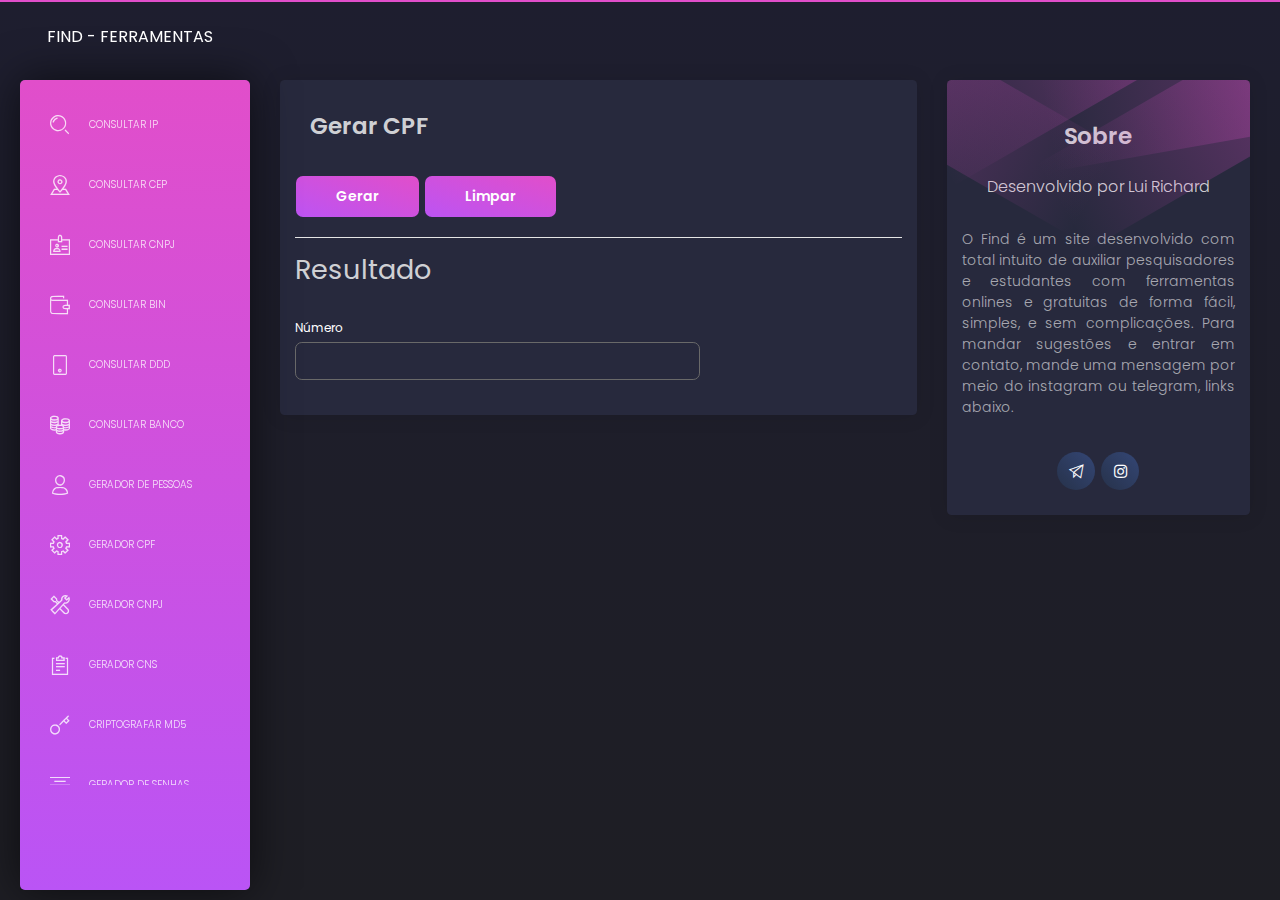
<file: gcpf.html>
<!DOCTYPE html>
<html lang="pt-br">

<head>
  <meta charset="utf-8" />
  <meta name="viewport" content="width=device-width, initial-scale=1, shrink-to-fit=no">
  <link rel="apple-touch-icon" sizes="76x76" href="assets/img/apple-icon.png">
  <link rel="icon" type="image/png" href="assets/img/favicon.png">
  <title>
    FIND - FERRAMENTAS
  </title>
  <!--     Fonts and icons     -->
  <link href="https://fonts.googleapis.com/css?family=Poppins:200,300,400,600,700,800" rel="stylesheet" />
  <link href="https://use.fontawesome.com/releases/v5.0.6/css/all.css" rel="stylesheet">
  <!-- Nucleo Icons -->
  <link href="assets/css/nucleo-icons.css" rel="stylesheet" />
  <!-- CSS Files -->
  <link href="assets/css/black-dashboard.css?v=1.0.0" rel="stylesheet"/>
  
</head>

<body class="">
  <div class="wrapper">
    <div class="sidebar">
      <div class="sidebar-wrapper">
        <ul class="nav">
          <li>
            <a href="index.html">
              <i class="tim-icons icon-zoom-split"></i>
              <p>CONSULTAR IP</p>
            </a>
          </li>
          <li>
            <a href="cep.html">
              <i class="tim-icons icon-square-pin"></i>
              <p>CONSULTAR CEP</p>
            </a>
          </li>
          <li>
            <a href="cnpj.html">
              <i class="tim-icons icon-badge"></i>
              <p>CONSULTAR CNPJ</p>
            </a>
          </li>
          <li>
            <a href="bin.html">
              <i class="tim-icons icon-wallet-43"></i>
              <p>CONSULTAR BIN</p>
            </a>
          </li>
          <li>
            <a href="ddd.html">
              <i class="tim-icons icon-mobile"></i>
              <p>CONSULTAR DDD</p>
            </a>
          </li>
          <li>
            <a href="banco.html">
              <i class="tim-icons icon-coins"></i>
              <p>CONSULTAR BANCO</p>
            </a>
          </li>
          <li>
            <a href="gpessoa.html">
              <i class="tim-icons icon-single-02"></i>
              <p>GERADOR DE PESSOAS</p>
            </a>
          </li>
          <li>
            <a href="gcpf.html">
              <i class="tim-icons icon-settings-gear-63"></i>
              <p>GERADOR CPF</p>
            </a>
          </li>
          <li>
            <a href="gcnpj.html">
              <i class="tim-icons icon-settings"></i>
              <p>GERADOR CNPJ</p>
            </a>
          </li>
          <li>
            <a href="gcns.html">
              <i class="tim-icons icon-notes"></i>
              <p>GERADOR CNS</p>
            </a>
          </li>
          <li>
            <a href="md5.html">
              <i class="tim-icons icon-key-25"></i>
              <p>CRIPTOGRAFAR MD5</p>
            </a>
          </li>
          <li>
            <a href="senhas.html">
              <i class="tim-icons icon-align-center"></i>
              <p>GERADOR DE SENHAS</p>
            </a>
          </li>
        </ul>
      </div>
    </div>
    <div class="main-panel">
      <!-- Navbar -->
      <nav class="navbar navbar-expand-lg navbar-absolute navbar-transparent">
        <div class="container-fluid">
          <div class="navbar-wrapper">
            <div class="navbar-toggle d-inline">
              <button type="button" class="navbar-toggler">
                <span class="navbar-toggler-bar bar1"></span>
                <span class="navbar-toggler-bar bar2"></span>
                <span class="navbar-toggler-bar bar3"></span>
              </button>
            </div>
            <a class="navbar-brand" href="javascript:void(0)"><b>FIND - FERRAMENTAS</b></a>
          </div>
          <div class="collapse navbar-collapse" id="navigation">
            <ul class="navbar-nav ml-auto">
              <li class="dropdown nav-item">
                <a href="#" class="dropdown-toggle nav-link" data-toggle="dropdown">
                  <div class="photo">          
                  </div>       
                </a>
              </li>
              <li class="separator d-lg-none"></li>
            </ul>
          </div>
        </div>
      </nav>
      <div class="modal modal-search fade" id="searchModal" tabindex="-1" role="dialog" aria-labelledby="searchModal" aria-hidden="true">
        <div class="modal-dialog" role="document">
          <div class="modal-content">
            <div class="modal-header">
              <input type="text" class="form-control" id="inlineFormInputGroup" placeholder="SEARCH">
              <button type="button" class="close" data-dismiss="modal" aria-label="Close">
                <i class="tim-icons icon-simple-remove"></i>
              </button>
            </div>
          </div>
        </div>
      </div>
      <!-- End Navbar -->
      <div class="content">
        <div class="row">
          <div class="col-md-8">
            <div class="card">
              <div class="card-body">
                <div class="card-header">
                  <h3 class="title">Gerar CPF</h3>
                </div>
                <form>
                  <div class="row">
                    <div class="col-md-12 pr-md-2">
                      <div class="btn btn-fill btn-primary" onclick="gerarCPF(document.getElementById('cpf'));">Gerar</div>
                      <button type="reset" class="btn btn-primary">Limpar</button>
                    </div>
                  </div>
                  <div>
                    <hr style="color: white; background-color: white;">
                    <p><h2>Resultado</h2></p>
                  </div>
                  <div class="row">
                    <div class="col-md-8 pr-md-1">
                      <div class="form-group">
                        <label style="color:white;">Número</label>
                        <input type="text" class="form-control" id="cpf">
                      </div>
                    </div>
                  </div>
                </form>
              </div>
            </div>
          </div>
          <a href="https://beacons.page/luideveloper" target="_blank">
            <div class="col-md-4">
              <div class="card card-user">
                <div class="card-body">
                  <p class="card-text">
                    <div class="author">
                      <div class="block block-one"></div>
                      <div class="block block-two"></div>
                      <div class="block block-three"></div>
                      <div class="block block-four"></div>
                      <a href="javascript:void(0)">  
                        
                        <a href=""> 
                          <h3 class="title">Sobre</h3>
                        </a>
                      </a>
                      <p class="description">
                        Desenvolvido por Lui Richard
                      </p>
                    </div>
                  </p>
                  <div class="card-description">
                    O Find é um site desenvolvido com total intuito de auxiliar pesquisadores e estudantes com ferramentas onlines e gratuitas de forma fácil, simples, e sem complicações. Para  mandar sugestões e entrar em contato, mande uma mensagem por meio do instagram ou telegram, links abaixo.
                  </div>
                </div>
                <div class="card-footer">
                  <div class="button-container">
                    <a href="https://t.me/luideveloper_bot" target="_blank">
                      <button href="javascript:void(0)" class="btn btn-icon btn-round btn-facebook">
                        <i class="tim-icons icon-send"></i>
                      </button>
                    </a>
                    <a href="https://instagram.com/luideveloper" target="_blank">
                      <button href="javascript:void(0)" class="btn btn-icon btn-round btn-instagram">
                        <i class="fab fa-instagram"></i>
                      </button>
                    </a>
                  </div>
                </div>
              </div>
            </div>
          </a>
        </div>
      </div>      
    </div>
  </div>
  <div class="fixed-plugin">
    <!--
    <div class="dropdown show-dropdown">
      <a href="#" data-toggle="dropdown">
        <i class="fa fa-cog fa-2x"> </i>
      </a>
      <ul class="dropdown-menu">
        <li class="header-title"> Sidebar Background</li>
        <li class="adjustments-line">
          <a href="javascript:void(0)" class="switch-trigger background-color">
            <div class="badge-colors text-center">
              <span class="badge filter badge-primary active" data-color="primary"></span>
              <span class="badge filter badge-info" data-color="blue"></span>
              <span class="badge filter badge-success" data-color="green"></span>
            </div>
            <div class="clearfix"></div>
          </a>
        </li>
        <li class="adjustments-line text-center color-change">
          <span class="color-label">LIGHT MODE</span>
          <span class="badge light-badge mr-2"></span>
          <span class="badge dark-badge ml-2"></span>
          <span class="color-label">DARK MODE</span>
        </li>

      </ul>
    </div> -->
  </div>
  <!--   Core JS Files   -->
 <script src="assets/js/core/jquery.min.js"></script>
  <script src="assets/js/core/popper.min.js"></script>
  <script src="assets/js/core/bootstrap.min.js"></script>
  <script src="assets/js/plugins/perfect-scrollbar.jquery.min.js"></script>
  <!--  Google Maps Plugin    -->
  <!-- Chart JS -->
  <script src="assets/js/plugins/chartjs.min.js"></script>
  <!--  Notifications Plugin    -->
  <script src="assets/js/plugins/bootstrap-notify.js"></script>
  <!-- Control ter for Black Dashboard: parallax effects, scripts for the example pages etc -->
  <script src="assets/js/black-dashboard.min.js?v=1.0.0"></script><!-- Black Dashboard DEMO methods, don't include it in your project! -->
  <script src="assets/demo/demo.js"></script>

  <!--
  <script>
    $(document).ready(function() {
      $().ready(function() {
        $sidebar = $('.sidebar');
        $navbar = $('.navbar');
        $main_panel = $('.main-panel');

        $full_page = $('.full-page');

        $sidebar_responsive = $('body > .navbar-collapse');
        sidebar_mini_active = true;
        white_color = false;

        window_width = $(window).width();

        fixed_plugin_open = $('.sidebar .sidebar-wrapper .nav li.active a p').html();



        $('.fixed-plugin a').click(function(event) {
          if ($(this).hasClass('switch-trigger')) {
            if (event.stopPropagation) {
              event.stopPropagation();
            } else if (window.event) {
              window.event.cancelBubble = true;
            }
          }
        });

        $('.fixed-plugin .background-color span').click(function() {
          $(this).siblings().removeClass('active');
          $(this).addClass('active');

          var new_color = $(this).data('color');

          if ($sidebar.length != 0) {
            $sidebar.attr('data', new_color);
          }

          if ($main_panel.length != 0) {
            $main_panel.attr('data', new_color);
          }

          if ($full_page.length != 0) {
            $full_page.attr('filter-color', new_color);
          }

          if ($sidebar_responsive.length != 0) {
            $sidebar_responsive.attr('data', new_color);
          }
        });

        $('.switch-sidebar-mini input').on("switchChange.bootstrapSwitch", function() {
          var $btn = $(this);

          if (sidebar_mini_active == true) {
            $('body').removeClass('sidebar-mini');
            sidebar_mini_active = false;
            blackDashboard.showSidebarMessage('Sidebar mini deactivated...');
          } else {
            $('body').addClass('sidebar-mini');
            sidebar_mini_active = true;
            blackDashboard.showSidebarMessage('Sidebar mini activated...');
          }

          // we simulate the window Resize so the charts will get updated in realtime.
          var simulateWindowResize = setInterval(function() {
            window.dispatchEvent(new Event('resize'));
          }, 180);

          // we stop the simulation of Window Resize after the animations are completed
          setTimeout(function() {
            clearInterval(simulateWindowResize);
          }, 1000);
        });

        $('.switch-change-color input').on("switchChange.bootstrapSwitch", function() {
          var $btn = $(this);

          if (white_color == true) {

            $('body').addClass('change-background');
            setTimeout(function() {
              $('body').removeClass('change-background');
              $('body').removeClass('white-content');
            }, 900);
            white_color = false;
          } else {

            $('body').addClass('change-background');
            setTimeout(function() {
              $('body').removeClass('change-background');
              $('body').addClass('white-content');
            }, 900);

            white_color = true;
          }


        });

        $('.light-badge').click(function() {
          $('body').addClass('white-content');
        });

        $('.dark-badge').click(function() {
          $('body').removeClass('white-content');
        });
      });
    });
  </script>
  -->
  <script src="https://cdn.trackjs.com/agent/v3/latest/t.js"></script>
  

  <script src="js/pages/gcpf.js"></script>
  <!-- jquery latest version -->
  <script src="js/vendor/jquery-1.12.4.min.js"></script>
  <!-- bootstrap js -->
  <script src="js/bootstrap.min.js"></script>
  <!-- owl.carousel js -->
  <script src="js/owl.carousel.min.js"></script>
  <!-- magnific js -->
  <script src="js/magnific.min.js"></script>
    <!-- wow js -->
  <script src="js/wow.min.js"></script>
    <!-- meanmenu js -->
  <script src="js/jquery.meanmenu.js"></script>
  <!-- Form validator js -->
  <script src="js/form-validator.min.js"></script>
  <!-- plugins js -->
  <script src="js/plugins.js"></script>
  <!-- main js -->
  <script src="js/main.js"></script>
</body>

</html>
</file>
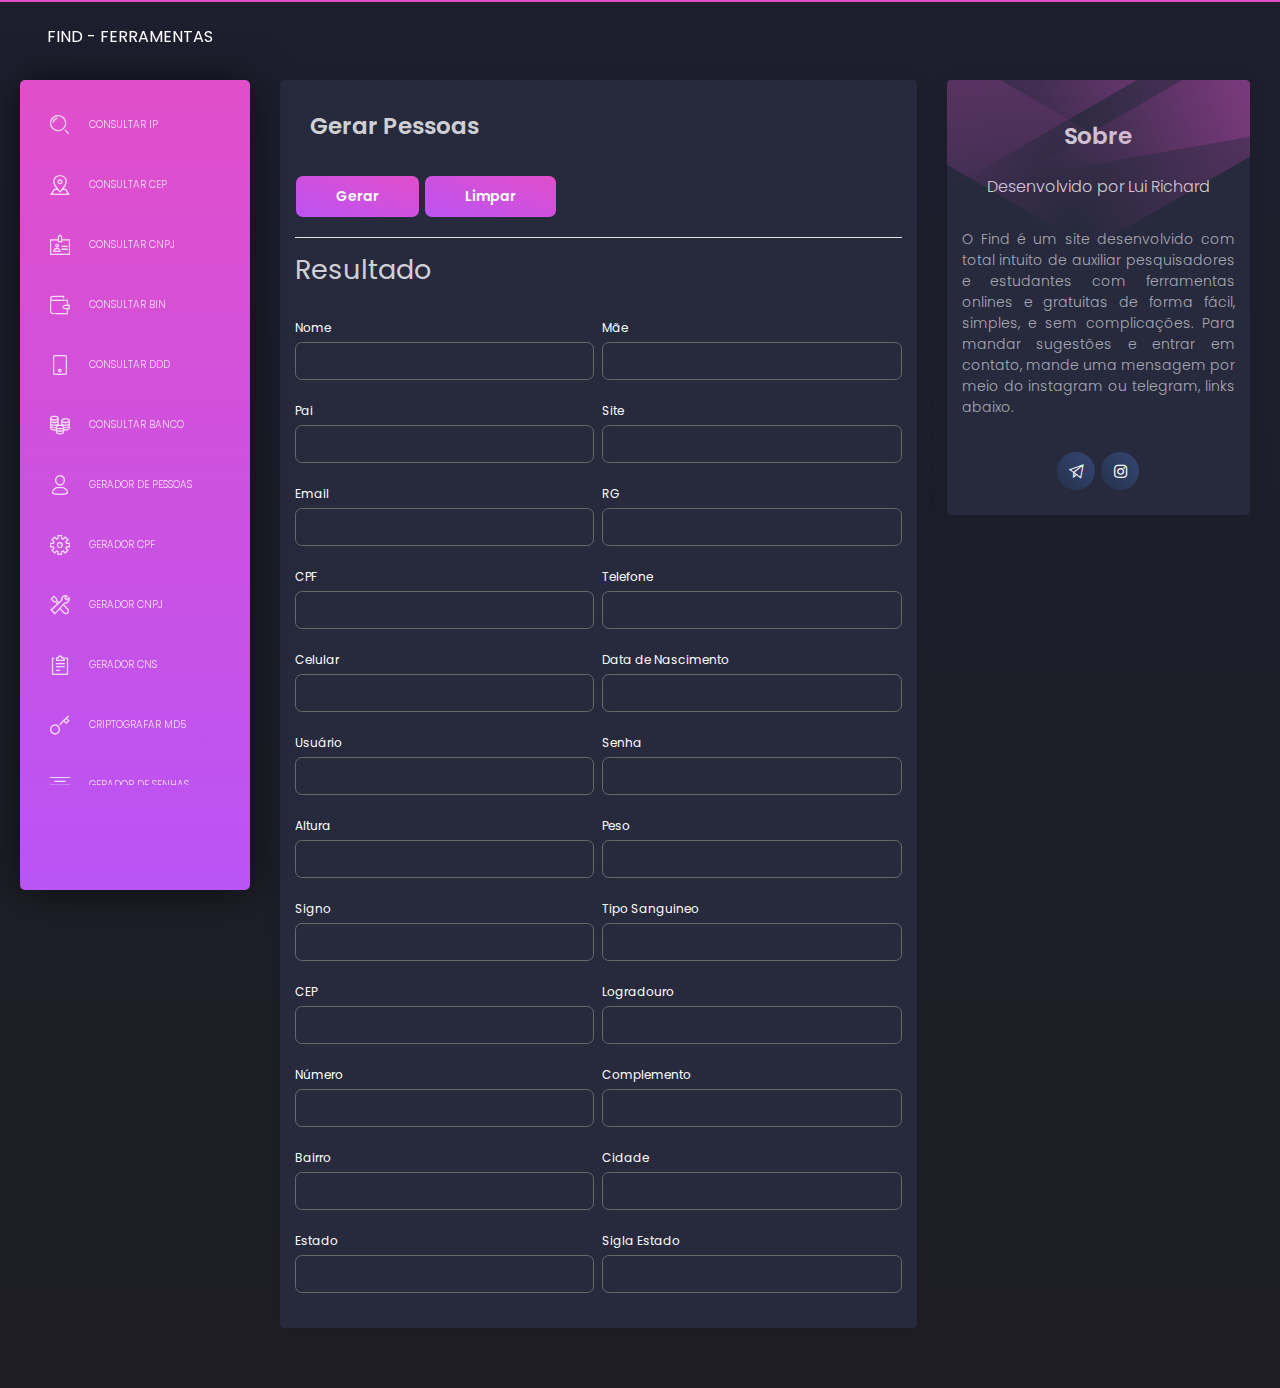
<file: gpessoa.html>
<!DOCTYPE html>
<html lang="pt-br">

<head>
  <meta charset="utf-8" />
  <meta name="viewport" content="width=device-width, initial-scale=1, shrink-to-fit=no">
  <link rel="apple-touch-icon" sizes="76x76" href="assets/img/apple-icon.png">
  <link rel="icon" type="image/png" href="assets/img/favicon.png">
  <title>
    FIND - FERRAMENTAS
  </title>
  <!--     Fonts and icons     -->
  <link href="https://fonts.googleapis.com/css?family=Poppins:200,300,400,600,700,800" rel="stylesheet" />
  <link href="https://use.fontawesome.com/releases/v5.0.6/css/all.css" rel="stylesheet">
  <!-- Nucleo Icons -->
  <link href="assets/css/nucleo-icons.css" rel="stylesheet" />
  <!-- CSS Files -->
  <link href="assets/css/black-dashboard.css?v=1.0.0" rel="stylesheet"/>
  
</head>

<body data-id="pessoa">
  <header></header>
  <div class="wrapper">
    <div class="sidebar">
      <div class="sidebar-wrapper">
        <ul class="nav">
          <li>
            <a href="index.html">
              <i class="tim-icons icon-zoom-split"></i>
              <p>CONSULTAR IP</p>
            </a>
          </li>
          <li>
            <a href="cep.html">
              <i class="tim-icons icon-square-pin"></i>
              <p>CONSULTAR CEP</p>
            </a>
          </li>
          <li>
            <a href="cnpj.html">
              <i class="tim-icons icon-badge"></i>
              <p>CONSULTAR CNPJ</p>
            </a>
          </li>
          <li>
            <a href="bin.html">
              <i class="tim-icons icon-wallet-43"></i>
              <p>CONSULTAR BIN</p>
            </a>
          </li>
          <li>
            <a href="ddd.html">
              <i class="tim-icons icon-mobile"></i>
              <p>CONSULTAR DDD</p>
            </a>
          </li>
          <li>
            <a href="banco.html">
              <i class="tim-icons icon-coins"></i>
              <p>CONSULTAR BANCO</p>
            </a>
          </li>
          <li>
            <a href="gpessoa.html">
              <i class="tim-icons icon-single-02"></i>
              <p>GERADOR DE PESSOAS</p>
            </a>
          </li>
          <li>
            <a href="gcpf.html">
              <i class="tim-icons icon-settings-gear-63"></i>
              <p>GERADOR CPF</p>
            </a>
          </li>
          <li>
            <a href="gcnpj.html">
              <i class="tim-icons icon-settings"></i>
              <p>GERADOR CNPJ</p>
            </a>
          </li>
          <li>
            <a href="gcns.html">
              <i class="tim-icons icon-notes"></i>
              <p>GERADOR CNS</p>
            </a>
          </li>
          <li>
            <a href="md5.html">
              <i class="tim-icons icon-key-25"></i>
              <p>CRIPTOGRAFAR MD5</p>
            </a>
          </li>
          <li>
            <a href="senhas.html">
              <i class="tim-icons icon-align-center"></i>
              <p>GERADOR DE SENHAS</p>
            </a>
          </li>
        </ul>
      </div>
    </div>
    <div class="main-panel">
      <!-- Navbar -->
      <nav class="navbar navbar-expand-lg navbar-absolute navbar-transparent">
        <div class="container-fluid">
          <div class="navbar-wrapper">
            <div class="navbar-toggle d-inline">
              <button type="button" class="navbar-toggler">
                <span class="navbar-toggler-bar bar1"></span>
                <span class="navbar-toggler-bar bar2"></span>
                <span class="navbar-toggler-bar bar3"></span>
              </button>
            </div>
            <a class="navbar-brand" href="javascript:void(0)"><b>FIND - FERRAMENTAS</b></a>
          </div>
          <div class="collapse navbar-collapse" id="navigation">
            <ul class="navbar-nav ml-auto">
              <li class="dropdown nav-item">
                <a href="#" class="dropdown-toggle nav-link" data-toggle="dropdown">
                  <div class="photo">
                  </div>
                </a>
              </li>
              <li class="separator d-lg-none"></li>
            </ul>
          </div>
        </div>
      </nav>
      <div class="modal modal-search fade" id="searchModal" tabindex="-1" role="dialog" aria-labelledby="searchModal" aria-hidden="true">
        <div class="modal-dialog" role="document">
          <div class="modal-content">
            <div class="modal-header">
              <input type="text" class="form-control" id="inlineFormInputGroup" placeholder="SEARCH">
              <button type="button" class="close" data-dismiss="modal" aria-label="Close">
                <i class="tim-icons icon-simple-remove"></i>
              </button>
            </div>
          </div>
        </div>
      </div>
      <!-- End Navbar -->
      <div class="content">
        <div class="row">
          <div class="col-md-8">
            <div class="card">
              <div class="card-body">
                <div class="card-header">
                  <h3 class="title">Gerar Pessoas</h3>
                </div>
                <form>
                  <div class="row">
                    <div class="col-md-12 pr-md-2">
                      <div class="btn btn-fill btn-primary" id="generatedObjectAction">Gerar</div>
                      <button type="reset" class="btn btn-primary">Limpar</button>
                    </div>
                  </div>
                  <div>
                    <hr style="color: white; background-color: white;">
                    <p><h2>Resultado</h2></p>
                  </div>

                  <div class="row">
                    <div class="col-md-6 pr-md-1">
                      <div class="form-group">
                        <label style="color:white;">Nome</label>
                        <input type="text" class="form-control" id="nome">
                      </div>
                    </div>
                    <div class="col-md-6 pl-md-1">
                      <div class="form-group">
                        <label style="color:white;">Mãe</label>
                        <input type="text" class="form-control" id="mae">
                      </div>
                    </div>
                  </div>

                  <div class="row">
                    <div class="col-md-6 pr-md-1">
                      <div class="form-group">
                        <label style="color:white;">Pai</label>
                        <input type="text" class="form-control" id="pai">
                      </div>
                    </div>
                    <div class="col-md-6 pl-md-1">
                      <div class="form-group">
                        <label style="color:white;">Site</label>
                        <input type="text" class="form-control" id="site">
                      </div>
                    </div>
                  </div>

                  <div class="row">
                    <div class="col-md-6 pr-md-1">
                      <div class="form-group">
                        <label style="color:white;">Email</label>
                        <input type="text" class="form-control" id="email">
                      </div>
                    </div>
                    <div class="col-md-6 pl-md-1">
                      <div class="form-group">
                        <label style="color:white;">RG</label>
                        <input type="text" class="form-control" id="rg">
                      </div>
                    </div>
                  </div>

                  <div class="row">
                    <div class="col-md-6 pr-md-1">
                      <div class="form-group">
                        <label style="color:white;">CPF</label>
                        <input type="text" class="form-control" id="cpf">
                      </div>
                    </div>
                    <div class="col-md-6 pl-md-1">
                      <div class="form-group">
                        <label style="color:white;">Telefone</label>
                        <input type="text" class="form-control" id="telefone">
                      </div>
                    </div>
                  </div>

                  <div class="row">
                    <div class="col-md-6 pr-md-1">
                      <div class="form-group">
                        <label style="color:white;">Celular</label>
                        <input type="text" class="form-control" id="celular">
                      </div>
                    </div>
                    <div class="col-md-6 pl-md-1">
                      <div class="form-group">
                        <label style="color:white;">Data de Nascimento</label>
                        <input type="text" class="form-control" id="dataNascimento">
                      </div>
                    </div>
                  </div>

                  <div class="row">
                    <div class="col-md-6 pr-md-1">
                      <div class="form-group">
                        <label style="color:white;">Usuário</label>
                        <input type="text" class="form-control" id="usuario">
                      </div>
                    </div>
                    <div class="col-md-6 pl-md-1">
                      <div class="form-group">
                        <label style="color:white;">Senha</label>
                        <input type="text" class="form-control" id="senha">
                      </div>
                    </div>
                  </div>

                  <div class="row">
                    <div class="col-md-6 pr-md-1">
                      <div class="form-group">
                        <label style="color:white;">Altura</label>
                        <input type="text" class="form-control" id="altura">
                      </div>
                    </div>
                    <div class="col-md-6 pl-md-1">
                      <div class="form-group">
                        <label style="color:white;">Peso</label>
                        <input type="text" class="form-control" id="peso">
                      </div>
                    </div>
                  </div>

                  <div class="row">
                    <div class="col-md-6 pr-md-1">
                      <div class="form-group">
                        <label style="color:white;">Signo</label>
                        <input type="text" class="form-control" id="signo">
                      </div>
                    </div>
                    <div class="col-md-6 pl-md-1">
                      <div class="form-group">
                        <label style="color:white;">Tipo Sanguineo</label>
                        <input type="text" class="form-control" id="tipoSanguineo">
                      </div>
                    </div>
                  </div>

                  <div class="row">
                    <div class="col-md-6 pr-md-1">
                      <div class="form-group">
                        <label style="color:white;">CEP</label>
                        <input type="text" class="form-control" id="cep">
                      </div>
                    </div>
                    <div class="col-md-6 pl-md-1">
                      <div class="form-group">
                        <label style="color:white;">Logradouro</label>
                        <input type="text" class="form-control" id="logradouro">
                      </div>
                    </div>
                  </div>

                  <div class="row">
                    <div class="col-md-6 pr-md-1">
                      <div class="form-group">
                        <label style="color:white;">Número</label>
                        <input type="text" class="form-control" id="numero">
                      </div>
                    </div>
                    <div class="col-md-6 pl-md-1">
                      <div class="form-group">
                        <label style="color:white;">Complemento</label>
                        <input type="text" class="form-control" id="complemento">
                      </div>
                    </div>
                  </div>

                  <div class="row">
                    <div class="col-md-6 pr-md-1">
                      <div class="form-group">
                        <label style="color:white;">Bairro</label>
                        <input type="text" class="form-control" id="bairro">
                      </div>
                    </div>
                    <div class="col-md-6 pl-md-1">
                      <div class="form-group">
                        <label style="color:white;">Cidade</label>
                        <input type="text" class="form-control" id="cidade">
                      </div>
                    </div>
                  </div>

                  <div class="row">
                    <div class="col-md-6 pr-md-1">
                      <div class="form-group">
                        <label style="color:white;">Estado</label>
                        <input type="text" class="form-control" id="estado">
                      </div>
                    </div>
                    <div class="col-md-6 pl-md-1">
                      <div class="form-group">
                        <label style="color:white;">Sigla Estado</label>
                        <input type="text" class="form-control" id="estadoSigla">
                      </div>
                    </div>
                  </div>

                </form>
              </div>
            </div>
          </div>
          <a href="https://beacons.page/luideveloper" target="_blank">
            <div class="col-md-4">
              <div class="card card-user">
                <div class="card-body">
                  <p class="card-text">
                    <div class="author">
                      <div class="block block-one"></div>
                      <div class="block block-two"></div>
                      <div class="block block-three"></div>
                      <div class="block block-four"></div>
                      <a href="javascript:void(0)">  
                        
                        <a href=""> 
                          <h3 class="title">Sobre</h3>
                        </a>
                      </a>
                      <p class="description">
                        Desenvolvido por Lui Richard
                      </p>
                    </div>
                  </p>
                  <div class="card-description">
                    O Find é um site desenvolvido com total intuito de auxiliar pesquisadores e estudantes com ferramentas onlines e gratuitas de forma fácil, simples, e sem complicações. Para  mandar sugestões e entrar em contato, mande uma mensagem por meio do instagram ou telegram, links abaixo.
                  </div>
                </div>
                <div class="card-footer">
                  <div class="button-container">
                    <a href="https://t.me/luideveloper_bot" target="_blank">
                      <button href="javascript:void(0)" class="btn btn-icon btn-round btn-facebook">
                        <i class="tim-icons icon-send"></i>
                      </button>
                    </a>
                    <a href="https://instagram.com/luideveloper" target="_blank">
                      <button href="javascript:void(0)" class="btn btn-icon btn-round btn-instagram">
                        <i class="fab fa-instagram"></i>
                      </button>
                    </a>
                  </div>
                </div>
              </div>
            </div>
          </a>
        </div>
      </div>
    </div>
  </div>
  <div class="fixed-plugin">
    <!--
    <div class="dropdown show-dropdown">
      <a href="#" data-toggle="dropdown">
        <i class="fa fa-cog fa-2x"> </i>
      </a>
      <ul class="dropdown-menu">
        <li class="header-title"> Sidebar Background</li>
        <li class="adjustments-line">
          <a href="javascript:void(0)" class="switch-trigger background-color">
            <div class="badge-colors text-center">
              <span class="badge filter badge-primary active" data-color="primary"></span>
              <span class="badge filter badge-info" data-color="blue"></span>
              <span class="badge filter badge-success" data-color="green"></span>
            </div>
            <div class="clearfix"></div>
          </a>
        </li>
        <li class="adjustments-line text-center color-change">
          <span class="color-label">LIGHT MODE</span>
          <span class="badge light-badge mr-2"></span>
          <span class="badge dark-badge ml-2"></span>
          <span class="color-label">DARK MODE</span>
        </li>

      </ul>
    </div> -->
  </div>
  <footer class="page-footer"></footer>
  <!--   Core JS Files   -->
  <script src="assets/js/core/jquery.min.js"></script>
  <script src="assets/js/core/popper.min.js"></script>
  <script src="assets/js/core/bootstrap.min.js"></script>
  <script src="assets/js/plugins/perfect-scrollbar.jquery.min.js"></script>
  <!--  Google Maps Plugin    -->
  <!-- Chart JS -->
  <script src="assets/js/plugins/chartjs.min.js"></script>
  <!--  Notifications Plugin    -->
  <script src="assets/js/plugins/bootstrap-notify.js"></script>
  <!-- Control ter for Black Dashboard: parallax effects, scripts for the example pages etc -->
  <script src="assets/js/black-dashboard.min.js?v=1.0.0"></script><!-- Black Dashboard DEMO methods, don't include it in your project! -->
  <script src="assets/demo/demo.js"></script>

  <!--
  <script>
    $(document).ready(function() {
      $().ready(function() {
        $sidebar = $('.sidebar');
        $navbar = $('.navbar');
        $main_panel = $('.main-panel');

        $full_page = $('.full-page');

        $sidebar_responsive = $('body > .navbar-collapse');
        sidebar_mini_active = true;
        white_color = false;

        window_width = $(window).width();

        fixed_plugin_open = $('.sidebar .sidebar-wrapper .nav li.active a p').html();



        $('.fixed-plugin a').click(function(event) {
          if ($(this).hasClass('switch-trigger')) {
            if (event.stopPropagation) {
              event.stopPropagation();
            } else if (window.event) {
              window.event.cancelBubble = true;
            }
          }
        });

        $('.fixed-plugin .background-color span').click(function() {
          $(this).siblings().removeClass('active');
          $(this).addClass('active');

          var new_color = $(this).data('color');

          if ($sidebar.length != 0) {
            $sidebar.attr('data', new_color);
          }

          if ($main_panel.length != 0) {
            $main_panel.attr('data', new_color);
          }

          if ($full_page.length != 0) {
            $full_page.attr('filter-color', new_color);
          }

          if ($sidebar_responsive.length != 0) {
            $sidebar_responsive.attr('data', new_color);
          }
        });

        $('.switch-sidebar-mini input').on("switchChange.bootstrapSwitch", function() {
          var $btn = $(this);

          if (sidebar_mini_active == true) {
            $('body').removeClass('sidebar-mini');
            sidebar_mini_active = false;
            blackDashboard.showSidebarMessage('Sidebar mini deactivated...');
          } else {
            $('body').addClass('sidebar-mini');
            sidebar_mini_active = true;
            blackDashboard.showSidebarMessage('Sidebar mini activated...');
          }

          // we simulate the window Resize so the charts will get updated in realtime.
          var simulateWindowResize = setInterval(function() {
            window.dispatchEvent(new Event('resize'));
          }, 180);

          // we stop the simulation of Window Resize after the animations are completed
          setTimeout(function() {
            clearInterval(simulateWindowResize);
          }, 1000);
        });

        $('.switch-change-color input').on("switchChange.bootstrapSwitch", function() {
          var $btn = $(this);

          if (white_color == true) {

            $('body').addClass('change-background');
            setTimeout(function() {
              $('body').removeClass('change-background');
              $('body').removeClass('white-content');
            }, 900);
            white_color = false;
          } else {

            $('body').addClass('change-background');
            setTimeout(function() {
              $('body').removeClass('change-background');
              $('body').addClass('white-content');
            }, 900);

            white_color = true;
          }


        });

        $('.light-badge').click(function() {
          $('body').addClass('white-content');
        });

        $('.dark-badge').click(function() {
          $('body').removeClass('white-content');
        });
      });
    });
  </script>
  -->
  <script src="https://cdn.trackjs.com/agent/v3/latest/t.js"></script>

  <script src="js/pages/js-brasil.js"></script>
  <script src="js/pages/index.js"></script>
  <!-- jquery latest version -->
  <script src="js/vendor/jquery-1.12.4.min.js"></script>
  <!-- bootstrap js -->
  <script src="js/bootstrap.min.js"></script>
  <!-- owl.carousel js -->
  <script src="js/owl.carousel.min.js"></script>
  <!-- magnific js -->
  <script src="js/magnific.min.js"></script>
    <!-- wow js -->
  <script src="js/wow.min.js"></script>
    <!-- meanmenu js -->
  <script src="js/jquery.meanmenu.js"></script>
  <!-- Form validator js -->
  <script src="js/form-validator.min.js"></script>
  <!-- plugins js -->
  <script src="js/plugins.js"></script>
  <!-- main js -->
  <script src="js/main.js"></script>
</body>

</html>
</file>
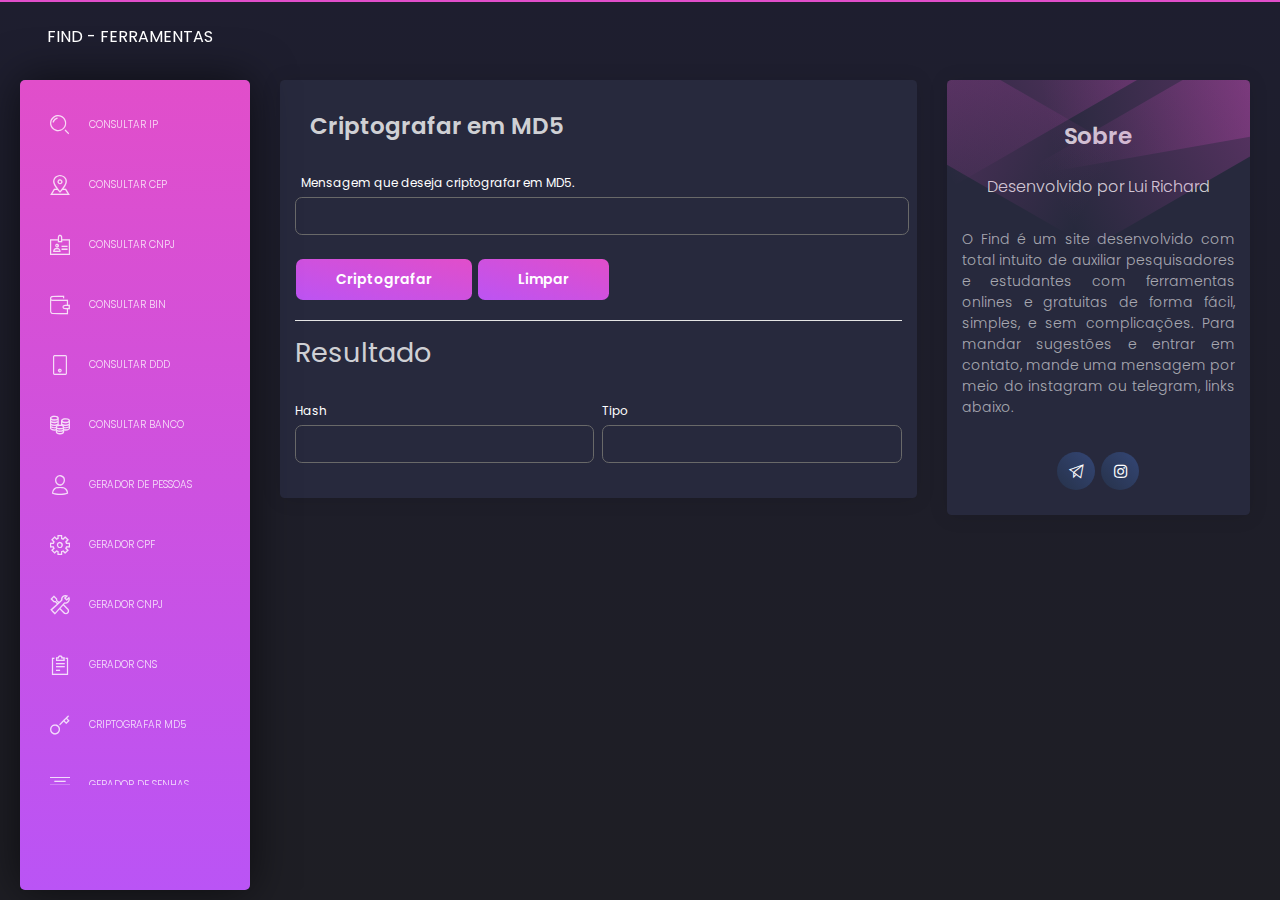
<file: md5.html>
<!DOCTYPE html>
<html lang="pt-br">

<head>
  <meta charset="utf-8" />
  <meta name="viewport" content="width=device-width, initial-scale=1, shrink-to-fit=no">
  <link rel="apple-touch-icon" sizes="76x76" href="assets/img/apple-icon.png">
  <link rel="icon" type="image/png" href="assets/img/favicon.png">
  <title>
    FIND - FERRAMENTAS
  </title>
  <!--     Fonts and icons     -->
  <link href="https://fonts.googleapis.com/css?family=Poppins:200,300,400,600,700,800" rel="stylesheet" />
  <link href="https://use.fontawesome.com/releases/v5.0.6/css/all.css" rel="stylesheet">
  <!-- Nucleo Icons -->
  <link href="assets/css/nucleo-icons.css" rel="stylesheet" />
  <!-- CSS Files -->
  <link href="assets/css/black-dashboard.css?v=1.0.0" rel="stylesheet"/>
  
</head>

<body class="">
  <div class="wrapper">
    <div class="sidebar">
      <div class="sidebar-wrapper">
        <ul class="nav">
          <li>
            <a href="index.html">
              <i class="tim-icons icon-zoom-split"></i>
              <p>CONSULTAR IP</p>
            </a>
          </li>
          <li>
            <a href="cep.html">
              <i class="tim-icons icon-square-pin"></i>
              <p>CONSULTAR CEP</p>
            </a>
          </li>
          <li>
            <a href="cnpj.html">
              <i class="tim-icons icon-badge"></i>
              <p>CONSULTAR CNPJ</p>
            </a>
          </li>
          <li>
            <a href="bin.html">
              <i class="tim-icons icon-wallet-43"></i>
              <p>CONSULTAR BIN</p>
            </a>
          </li>
          <li>
            <a href="ddd.html">
              <i class="tim-icons icon-mobile"></i>
              <p>CONSULTAR DDD</p>
            </a>
          </li>
          <li>
            <a href="banco.html">
              <i class="tim-icons icon-coins"></i>
              <p>CONSULTAR BANCO</p>
            </a>
          </li>
          <li>
            <a href="gpessoa.html">
              <i class="tim-icons icon-single-02"></i>
              <p>GERADOR DE PESSOAS</p>
            </a>
          </li>
          <li>
            <a href="gcpf.html">
              <i class="tim-icons icon-settings-gear-63"></i>
              <p>GERADOR CPF</p>
            </a>
          </li>
          <li>
            <a href="gcnpj.html">
              <i class="tim-icons icon-settings"></i>
              <p>GERADOR CNPJ</p>
            </a>
          </li>
          <li>
            <a href="gcns.html">
              <i class="tim-icons icon-notes"></i>
              <p>GERADOR CNS</p>
            </a>
          </li>
          <li>
            <a href="md5.html">
              <i class="tim-icons icon-key-25"></i>
              <p>CRIPTOGRAFAR MD5</p>
            </a>
          </li>
          <li>
            <a href="senhas.html">
              <i class="tim-icons icon-align-center"></i>
              <p>GERADOR DE SENHAS</p>
            </a>
          </li>
        </ul>
      </div>
    </div>
    <div class="main-panel">
      <!-- Navbar -->
      <nav class="navbar navbar-expand-lg navbar-absolute navbar-transparent">
        <div class="container-fluid">
          <div class="navbar-wrapper">
            <div class="navbar-toggle d-inline">
              <button type="button" class="navbar-toggler">
                <span class="navbar-toggler-bar bar1"></span>
                <span class="navbar-toggler-bar bar2"></span>
                <span class="navbar-toggler-bar bar3"></span>
              </button>
            </div>
            <a class="navbar-brand" href="javascript:void(0)"><b>FIND - FERRAMENTAS</b></a>
          </div>
          <div class="collapse navbar-collapse" id="navigation">
            <ul class="navbar-nav ml-auto">
              <li class="dropdown nav-item">
                <a href="#" class="dropdown-toggle nav-link" data-toggle="dropdown">
                  <div class="photo">          
                  </div>       
                </a>
              </li>
              <li class="separator d-lg-none"></li>
            </ul>
          </div>
        </div>
      </nav>
      <div class="modal modal-search fade" id="searchModal" tabindex="-1" role="dialog" aria-labelledby="searchModal" aria-hidden="true">
        <div class="modal-dialog" role="document">
          <div class="modal-content">
            <div class="modal-header">
              <input type="text" class="form-control" id="inlineFormInputGroup" placeholder="SEARCH">
              <button type="button" class="close" data-dismiss="modal" aria-label="Close">
                <i class="tim-icons icon-simple-remove"></i>
              </button>
            </div>
          </div>
        </div>
      </div>
      <!-- End Navbar -->
      <div class="content">
        <div class="row">
          <div class="col-md-8">
            <div class="card">
              <div class="card-body">
                <div class="card-header">
                  <h3 class="title">Criptografar em MD5</h3>
                </div>
                <form>
                  <div class="row">
                    <div class="col-md-12 pr-md-2">
                      <div class="form-group">
                        <label style="color:white;">&nbsp;&nbsp;Mensagem que deseja criptografar em MD5.</label>
                        <input type="text" onblur="checkerMD5(this.value)" class="form-control">
                      </div>
                      <div class="btn btn-fill btn-primary">Criptografar</div>
                      <button type="reset" class="btn btn-primary">Limpar</button>
                    </div>
                  </div>
                  <div>
                    <hr style="color: white; background-color: white;">
                    <p><h2>Resultado</h2></p>
                  </div>

                  <div class="row">
                    <div class="col-md-6 pr-md-1">
                      <div class="form-group">
                        <label style="color:white;">Hash</label>
                        <input type="text" class="form-control" id="hash">
                      </div>
                    </div>
                    <div class="col-md-6 pl-md-1">
                      <div class="form-group">
                        <label style="color:white;">Tipo</label>
                        <input type="text" class="form-control" id="tipo">
                      </div>
                    </div>
                  </div>
                </form>
              </div>
            </div>
          </div>
          <a href="https://beacons.page/luideveloper" target="_blank">
            <div class="col-md-4">
              <div class="card card-user">
                <div class="card-body">
                  <p class="card-text">
                    <div class="author">
                      <div class="block block-one"></div>
                      <div class="block block-two"></div>
                      <div class="block block-three"></div>
                      <div class="block block-four"></div>
                      <a href="javascript:void(0)">  
                        
                        <a href=""> 
                          <h3 class="title">Sobre</h3>
                        </a>
                      </a>
                      <p class="description">
                        Desenvolvido por Lui Richard
                      </p>
                    </div>
                  </p>
                  <div class="card-description">
                    O Find é um site desenvolvido com total intuito de auxiliar pesquisadores e estudantes com ferramentas onlines e gratuitas de forma fácil, simples, e sem complicações. Para  mandar sugestões e entrar em contato, mande uma mensagem por meio do instagram ou telegram, links abaixo.
                  </div>
                </div>
                <div class="card-footer">
                  <div class="button-container">
                    <a href="https://t.me/luideveloper_bot" target="_blank">
                      <button href="javascript:void(0)" class="btn btn-icon btn-round btn-facebook">
                        <i class="tim-icons icon-send"></i>
                      </button>
                    </a>
                    <a href="https://instagram.com/luideveloper" target="_blank">
                      <button href="javascript:void(0)" class="btn btn-icon btn-round btn-instagram">
                        <i class="fab fa-instagram"></i>
                      </button>
                    </a>
                  </div>
                </div>
              </div>
            </div>
          </a>
        </div>
      </div>
    </div>
  </div>
  <div class="fixed-plugin">
    <!--
    <div class="dropdown show-dropdown">
      <a href="#" data-toggle="dropdown">
        <i class="fa fa-cog fa-2x"> </i>
      </a>
      <ul class="dropdown-menu">
        <li class="header-title"> Sidebar Background</li>
        <li class="adjustments-line">
          <a href="javascript:void(0)" class="switch-trigger background-color">
            <div class="badge-colors text-center">
              <span class="badge filter badge-primary active" data-color="primary"></span>
              <span class="badge filter badge-info" data-color="blue"></span>
              <span class="badge filter badge-success" data-color="green"></span>
            </div>
            <div class="clearfix"></div>
          </a>
        </li>
        <li class="adjustments-line text-center color-change">
          <span class="color-label">LIGHT MODE</span>
          <span class="badge light-badge mr-2"></span>
          <span class="badge dark-badge ml-2"></span>
          <span class="color-label">DARK MODE</span>
        </li>

      </ul>
    </div> -->
  </div>
  <!--   Core JS Files   -->
  <script src="assets/js/core/jquery.min.js"></script>
  <script src="assets/js/core/popper.min.js"></script>
  <script src="assets/js/core/bootstrap.min.js"></script>
  <script src="assets/js/plugins/perfect-scrollbar.jquery.min.js"></script>
  <!--  Google Maps Plugin    -->
  <!-- Chart JS -->
  <script src="assets/js/plugins/chartjs.min.js"></script>
  <!--  Notifications Plugin    -->
  <script src="assets/js/plugins/bootstrap-notify.js"></script>
  <!-- Control ter for Black Dashboard: parallax effects, scripts for the example pages etc -->
  <script src="assets/js/black-dashboard.min.js?v=1.0.0"></script><!-- Black Dashboard DEMO methods, don't include it in your project! -->
  <script src="assets/demo/demo.js"></script>
  <!--
  <script>
    $(document).ready(function() {
      $().ready(function() {
        $sidebar = $('.sidebar');
        $navbar = $('.navbar');
        $main_panel = $('.main-panel');

        $full_page = $('.full-page');

        $sidebar_responsive = $('body > .navbar-collapse');
        sidebar_mini_active = true;
        white_color = false;

        window_width = $(window).width();

        fixed_plugin_open = $('.sidebar .sidebar-wrapper .nav li.active a p').html();



        $('.fixed-plugin a').click(function(event) {
          if ($(this).hasClass('switch-trigger')) {
            if (event.stopPropagation) {
              event.stopPropagation();
            } else if (window.event) {
              window.event.cancelBubble = true;
            }
          }
        });

        $('.fixed-plugin .background-color span').click(function() {
          $(this).siblings().removeClass('active');
          $(this).addClass('active');

          var new_color = $(this).data('color');

          if ($sidebar.length != 0) {
            $sidebar.attr('data', new_color);
          }

          if ($main_panel.length != 0) {
            $main_panel.attr('data', new_color);
          }

          if ($full_page.length != 0) {
            $full_page.attr('filter-color', new_color);
          }

          if ($sidebar_responsive.length != 0) {
            $sidebar_responsive.attr('data', new_color);
          }
        });

        $('.switch-sidebar-mini input').on("switchChange.bootstrapSwitch", function() {
          var $btn = $(this);

          if (sidebar_mini_active == true) {
            $('body').removeClass('sidebar-mini');
            sidebar_mini_active = false;
            blackDashboard.showSidebarMessage('Sidebar mini deactivated...');
          } else {
            $('body').addClass('sidebar-mini');
            sidebar_mini_active = true;
            blackDashboard.showSidebarMessage('Sidebar mini activated...');
          }

          // we simulate the window Resize so the charts will get updated in realtime.
          var simulateWindowResize = setInterval(function() {
            window.dispatchEvent(new Event('resize'));
          }, 180);

          // we stop the simulation of Window Resize after the animations are completed
          setTimeout(function() {
            clearInterval(simulateWindowResize);
          }, 1000);
        });

        $('.switch-change-color input').on("switchChange.bootstrapSwitch", function() {
          var $btn = $(this);

          if (white_color == true) {

            $('body').addClass('change-background');
            setTimeout(function() {
              $('body').removeClass('change-background');
              $('body').removeClass('white-content');
            }, 900);
            white_color = false;
          } else {

            $('body').addClass('change-background');
            setTimeout(function() {
              $('body').removeClass('change-background');
              $('body').addClass('white-content');
            }, 900);

            white_color = true;
          }


        });

        $('.light-badge').click(function() {
          $('body').addClass('white-content');
        });

        $('.dark-badge').click(function() {
          $('body').removeClass('white-content');
        });
      });
    });
  </script>
-->
  <script src="https://cdn.trackjs.com/agent/v3/latest/t.js"></script>
  

  <script src="js/pages/md5.js"></script>
  <!-- jquery latest version -->
  <script src="js/vendor/jquery-1.12.4.min.js"></script>
  <!-- bootstrap js -->
  <script src="js/bootstrap.min.js"></script>
  <!-- owl.carousel js -->
  <script src="js/owl.carousel.min.js"></script>
  <!-- magnific js -->
  <script src="js/magnific.min.js"></script>
    <!-- wow js -->
  <script src="js/wow.min.js"></script>
    <!-- meanmenu js -->
  <script src="js/jquery.meanmenu.js"></script>
  <!-- Form validator js -->
  <script src="js/form-validator.min.js"></script>
  <!-- plugins js -->
  <script src="js/plugins.js"></script>
  <!-- main js -->
  <script src="js/main.js"></script>
</body>

</html>
</file>
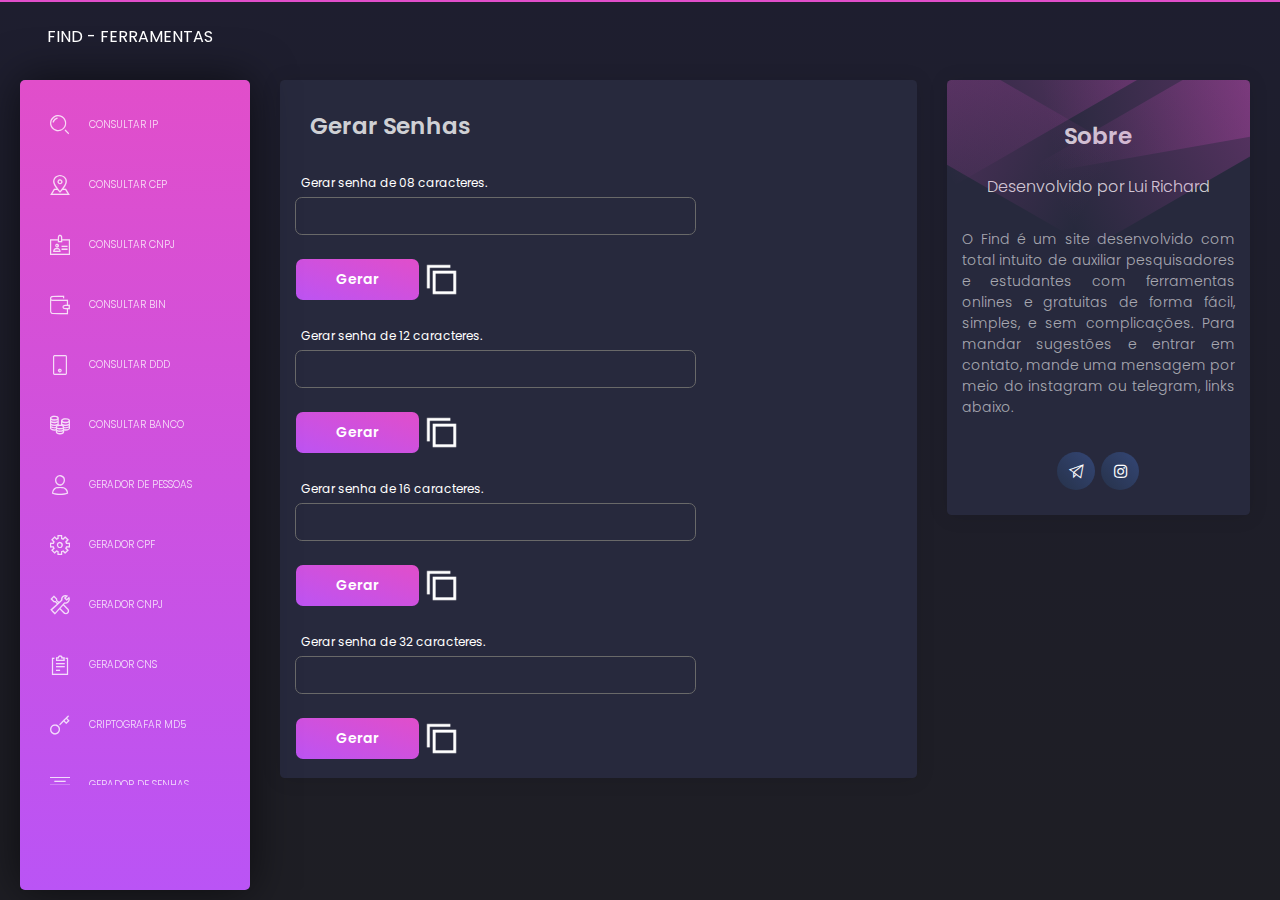
<file: senhas.html>
<!DOCTYPE html>
<html lang="pt-br">

<head>
  <meta charset="utf-8" />
  <meta name="viewport" content="width=device-width, initial-scale=1, shrink-to-fit=no">
  <link rel="apple-touch-icon" sizes="76x76" href="assets/img/apple-icon.png">
  <link rel="icon" type="image/png" href="assets/img/favicon.png">
  <title>
    FIND - FERRAMENTAS
  </title>
  <!--     Fonts and icons     -->
  <link href="https://fonts.googleapis.com/css?family=Poppins:200,300,400,600,700,800" rel="stylesheet" />
  <link href="https://use.fontawesome.com/releases/v5.0.6/css/all.css" rel="stylesheet">
  <!-- Nucleo Icons -->
  <link href="assets/css/nucleo-icons.css" rel="stylesheet" />
  <!-- CSS Files -->
  <link href="assets/css/black-dashboard.css?v=1.0.0" rel="stylesheet"/>
  
</head>

<body class="">
  <div class="wrapper">
    <div class="sidebar">
      <div class="sidebar-wrapper">
        <ul class="nav">
          <li>
            <a href="index.html">
              <i class="tim-icons icon-zoom-split"></i>
              <p>CONSULTAR IP</p>
            </a>
          </li>
          <li>
            <a href="cep.html">
              <i class="tim-icons icon-square-pin"></i>
              <p>CONSULTAR CEP</p>
            </a>
          </li>
          <li>
            <a href="cnpj.html">
              <i class="tim-icons icon-badge"></i>
              <p>CONSULTAR CNPJ</p>
            </a>
          </li>
          <li>
            <a href="bin.html">
              <i class="tim-icons icon-wallet-43"></i>
              <p>CONSULTAR BIN</p>
            </a>
          </li>
          <li>
            <a href="ddd.html">
              <i class="tim-icons icon-mobile"></i>
              <p>CONSULTAR DDD</p>
            </a>
          </li>
          <li>
            <a href="banco.html">
              <i class="tim-icons icon-coins"></i>
              <p>CONSULTAR BANCO</p>
            </a>
          </li>
          <li>
            <a href="gpessoa.html">
              <i class="tim-icons icon-single-02"></i>
              <p>GERADOR DE PESSOAS</p>
            </a>
          </li>
          <li>
            <a href="gcpf.html">
              <i class="tim-icons icon-settings-gear-63"></i>
              <p>GERADOR CPF</p>
            </a>
          </li>
          <li>
            <a href="gcnpj.html">
              <i class="tim-icons icon-settings"></i>
              <p>GERADOR CNPJ</p>
            </a>
          </li>
          <li>
            <a href="gcns.html">
              <i class="tim-icons icon-notes"></i>
              <p>GERADOR CNS</p>
            </a>
          </li>
          <li>
            <a href="md5.html">
              <i class="tim-icons icon-key-25"></i>
              <p>CRIPTOGRAFAR MD5</p>
            </a>
          </li>
          <li>
            <a href="senhas.html">
              <i class="tim-icons icon-align-center"></i>
              <p>GERADOR DE SENHAS</p>
            </a>
          </li>
          </li>
        </ul>
      </div>
    </div>
    <div class="main-panel">
      <!-- Navbar -->
      <nav class="navbar navbar-expand-lg navbar-absolute navbar-transparent">
        <div class="container-fluid">
          <div class="navbar-wrapper">
            <div class="navbar-toggle d-inline">
              <button type="button" class="navbar-toggler">
                <span class="navbar-toggler-bar bar1"></span>
                <span class="navbar-toggler-bar bar2"></span>
                <span class="navbar-toggler-bar bar3"></span>
              </button>
            </div>
            <a class="navbar-brand" href="javascript:void(0)"><b>FIND - FERRAMENTAS</b></a>
          </div>
          <div class="collapse navbar-collapse" id="navigation">
            <ul class="navbar-nav ml-auto">
              <li class="dropdown nav-item">
                <a href="#" class="dropdown-toggle nav-link" data-toggle="dropdown">
                  <div class="photo">          
                  </div>       
                </a>
              </li>
              <li class="separator d-lg-none"></li>
            </ul>
          </div>
        </div>
      </nav>
      <div class="modal modal-search fade" id="searchModal" tabindex="-1" role="dialog" aria-labelledby="searchModal" aria-hidden="true">
        <div class="modal-dialog" role="document">
          <div class="modal-content">
            <div class="modal-header">
              <input type="text" class="form-control" id="inlineFormInputGroup" placeholder="SEARCH">
              <button type="button" class="close" data-dismiss="modal" aria-label="Close">
                <i class="tim-icons icon-simple-remove"></i>
              </button>
            </div>
          </div>
        </div>
      </div>
      <!-- End Navbar -->
      <div class="content">
        <div class="row">
          <div class="col-md-8">
            <div class="card">
              <div class="card-body">
                <div class="card-header">
                  <h3 class="title">Gerar Senhas</h3>
                </div>
                <form>
                  <div class="row">
                    <div class="col-md-8 pr-md-2">
                      <div class="form-group">
                        <label style="color:white;">&nbsp;&nbsp;Gerar senha de 08 caracteres.</label>
                        <input type="text" class="form-control" id="password1">
                      </div>
                      <div class="btn btn-fill btn-primary" onclick="getPassword1()">Gerar</div>
                      <img id="c1" src="img/copy.png"class="copyb"/>
                    </div>
                  </div>
                  <br>
                  <div class="row">
                    <div class="col-md-8 pr-md-2">
                      <div class="form-group">
                        <label style="color:white;">&nbsp;&nbsp;Gerar senha de 12 caracteres.</label>
                        <input type="text" class="form-control" id="password2">
                      </div>
                      <div class="btn btn-fill btn-primary" onclick="getPassword2()">Gerar</div>
                      <img id="c2" src="img/copy.png"class="copyb"/>
                    </div>
                  </div>
                  <br>
                  <div class="row">
                    <div class="col-md-8 pr-md-2">
                      <div class="form-group">
                        <label style="color:white;">&nbsp;&nbsp;Gerar senha de 16 caracteres.</label>
                        <input type="text" class="form-control" id="password3">
                      </div>
                      <div class="btn btn-fill btn-primary" onclick="getPassword3()">Gerar</div>
                      <img id="c3" src="img/copy.png"class="copyb"/>
                    </div>
                  </div>
                  <br>
                  <div class="row">
                    <div class="col-md-8 pr-md-2">
                      <div class="form-group">
                        <label style="color:white;">&nbsp;&nbsp;Gerar senha de 32 caracteres.</label>
                        <input type="text" class="form-control" id="password4">
                      </div>
                      <div class="btn btn-fill btn-primary" onclick="getPassword4()">Gerar</div>
                      <img id="c4" src="img/copy.png"class="copyb"/>
                    </div>
                  </div>
                </form>
              </div>
            </div>
          </div>
          <a href="https://beacons.page/luideveloper" target="_blank">
            <div class="col-md-4">
              <div class="card card-user">
                <div class="card-body">
                  <p class="card-text">
                    <div class="author">
                      <div class="block block-one"></div>
                      <div class="block block-two"></div>
                      <div class="block block-three"></div>
                      <div class="block block-four"></div>
                      <a href="javascript:void(0)">  
                        
                        <a href=""> 
                          <h3 class="title">Sobre</h3>
                        </a>
                      </a>
                      <p class="description">
                        Desenvolvido por Lui Richard
                      </p>
                    </div>
                  </p>
                  <div class="card-description">
                    O Find é um site desenvolvido com total intuito de auxiliar pesquisadores e estudantes com ferramentas onlines e gratuitas de forma fácil, simples, e sem complicações. Para  mandar sugestões e entrar em contato, mande uma mensagem por meio do instagram ou telegram, links abaixo.
                  </div>
                </div>
                <div class="card-footer">
                  <div class="button-container">
                    <a href="https://t.me/luideveloper_bot" target="_blank">
                      <button href="javascript:void(0)" class="btn btn-icon btn-round btn-facebook">
                        <i class="tim-icons icon-send"></i>
                      </button>
                    </a>
                    <a href="https://instagram.com/luideveloper" target="_blank">
                      <button href="javascript:void(0)" class="btn btn-icon btn-round btn-instagram">
                        <i class="fab fa-instagram"></i>
                      </button>
                    </a>
                  </div>
                </div>
              </div>
            </div>
          </a>
        </div>
      </div>
    </div>
  </div>
  <div class="fixed-plugin">
    <!--
    <div class="dropdown show-dropdown">
      <a href="#" data-toggle="dropdown">
        <i class="fa fa-cog fa-2x"> </i>
      </a>
      <ul class="dropdown-menu">
        <li class="header-title"> Sidebar Background</li>
        <li class="adjustments-line">
          <a href="javascript:void(0)" class="switch-trigger background-color">
            <div class="badge-colors text-center">
              <span class="badge filter badge-primary active" data-color="primary"></span>
              <span class="badge filter badge-info" data-color="blue"></span>
              <span class="badge filter badge-success" data-color="green"></span>
            </div>
            <div class="clearfix"></div>
          </a>
        </li>
        <li class="adjustments-line text-center color-change">
          <span class="color-label">LIGHT MODE</span>
          <span class="badge light-badge mr-2"></span>
          <span class="badge dark-badge ml-2"></span>
          <span class="color-label">DARK MODE</span>
        </li>

      </ul>
    </div> -->
  </div>
  <!--   Core JS Files   -->
  <script src="assets/js/core/jquery.min.js"></script>
  <script src="assets/js/core/popper.min.js"></script>
  <script src="assets/js/core/bootstrap.min.js"></script>
  <script src="assets/js/plugins/perfect-scrollbar.jquery.min.js"></script>
  <!--  Google Maps Plugin    -->
  <!-- Chart JS -->
  <script src="assets/js/plugins/chartjs.min.js"></script>
  <!--  Notifications Plugin    -->
  <script src="assets/js/plugins/bootstrap-notify.js"></script>
  <!-- Control ter for Black Dashboard: parallax effects, scripts for the example pages etc -->
  <script src="assets/js/black-dashboard.min.js?v=1.0.0"></script><!-- Black Dashboard DEMO methods, don't include it in your project! -->
  <script src="assets/demo/demo.js"></script>
  <!--
  <script>
    $(document).ready(function() {
      $().ready(function() {
        $sidebar = $('.sidebar');
        $navbar = $('.navbar');
        $main_panel = $('.main-panel');

        $full_page = $('.full-page');

        $sidebar_responsive = $('body > .navbar-collapse');
        sidebar_mini_active = true;
        white_color = false;

        window_width = $(window).width();

        fixed_plugin_open = $('.sidebar .sidebar-wrapper .nav li.active a p').html();



        $('.fixed-plugin a').click(function(event) {
          if ($(this).hasClass('switch-trigger')) {
            if (event.stopPropagation) {
              event.stopPropagation();
            } else if (window.event) {
              window.event.cancelBubble = true;
            }
          }
        });

        $('.fixed-plugin .background-color span').click(function() {
          $(this).siblings().removeClass('active');
          $(this).addClass('active');

          var new_color = $(this).data('color');

          if ($sidebar.length != 0) {
            $sidebar.attr('data', new_color);
          }

          if ($main_panel.length != 0) {
            $main_panel.attr('data', new_color);
          }

          if ($full_page.length != 0) {
            $full_page.attr('filter-color', new_color);
          }

          if ($sidebar_responsive.length != 0) {
            $sidebar_responsive.attr('data', new_color);
          }
        });

        $('.switch-sidebar-mini input').on("switchChange.bootstrapSwitch", function() {
          var $btn = $(this);

          if (sidebar_mini_active == true) {
            $('body').removeClass('sidebar-mini');
            sidebar_mini_active = false;
            blackDashboard.showSidebarMessage('Sidebar mini deactivated...');
          } else {
            $('body').addClass('sidebar-mini');
            sidebar_mini_active = true;
            blackDashboard.showSidebarMessage('Sidebar mini activated...');
          }

          // we simulate the window Resize so the charts will get updated in realtime.
          var simulateWindowResize = setInterval(function() {
            window.dispatchEvent(new Event('resize'));
          }, 180);

          // we stop the simulation of Window Resize after the animations are completed
          setTimeout(function() {
            clearInterval(simulateWindowResize);
          }, 1000);
        });

        $('.switch-change-color input').on("switchChange.bootstrapSwitch", function() {
          var $btn = $(this);

          if (white_color == true) {

            $('body').addClass('change-background');
            setTimeout(function() {
              $('body').removeClass('change-background');
              $('body').removeClass('white-content');
            }, 900);
            white_color = false;
          } else {

            $('body').addClass('change-background');
            setTimeout(function() {
              $('body').removeClass('change-background');
              $('body').addClass('white-content');
            }, 900);

            white_color = true;
          }


        });

        $('.light-badge').click(function() {
          $('body').addClass('white-content');
        });

        $('.dark-badge').click(function() {
          $('body').removeClass('white-content');
        });
      });
    });
  </script>
-->
  <script src="https://cdn.trackjs.com/agent/v3/latest/t.js"></script>
  

  <script src="js/pages/senhas.js"></script>
  <script src="js/pages/copy.js"></script>
  <!-- jquery latest version -->
  <script src="js/vendor/jquery-1.12.4.min.js"></script>
  <!-- bootstrap js -->
  <script src="js/bootstrap.min.js"></script>
  <!-- owl.carousel js -->
  <script src="js/owl.carousel.min.js"></script>
  <!-- magnific js -->
  <script src="js/magnific.min.js"></script>
    <!-- wow js -->
  <script src="js/wow.min.js"></script>
    <!-- meanmenu js -->
  <script src="js/jquery.meanmenu.js"></script>
  <!-- Form validator js -->
  <script src="js/form-validator.min.js"></script>
  <!-- plugins js -->
  <script src="js/plugins.js"></script>
  <!-- main js -->
  <script src="js/main.js"></script>
</body>

</html>
</file>
<file: assets/css/nucleo-icons.css>
/* --------------------------------

Nucleo Outline Web Font - nucleoapp.com/
License - nucleoapp.com/license/
Created using IcoMoon - icomoon.io

-------------------------------- */

@font-face {
  font-family: 'Nucleo';
  src: url('../fonts/nucleo.eot');
  src: url('../fonts/nucleo.eot') format('embedded-opentype'),
    url('../fonts/nucleo.woff2') format('woff2'),
    url('../fonts/nucleo.woff') format('woff'),
    url('../fonts/nucleo.ttf') format('truetype'),
    url('../fonts/nucleo.svg') format('svg');
  font-weight: normal;
  font-style: normal;
}

/*------------------------
	base class definition
-------------------------*/

.tim-icons {
  display: inline-block;
  font: normal normal normal 1em/1 'Nucleo';
  vertical-align: middle;
  speak: none;
  text-transform: none;
  /* Better Font Rendering */
  -webkit-font-smoothing: antialiased;
  -moz-osx-font-smoothing: grayscale;
}

.font-icon-detail {
  text-align: center;
  padding: 45px 0 30px;
  border: 1px solid #e44cc4;
  border-radius: .1875rem;
  margin: 15px 0;
  min-height: 168px;
}

.font-icon-detail i {
  color: #FFFFFF;
  font-size: 1.5em;
}

.font-icon-detail p {
  color: #e44cc4 !important;
  margin-top: 30px;
  padding: 0 10px;
  font-size: .7142em;
}

/*------------------------
  change icon size
-------------------------*/

.tim-icons-sm {
  font-size: 0.8em;
}

.tim-icons-lg {
  font-size: 1.2em;
}

/* absolute units */
.tim-icons-16 {
  font-size: 16px;
}

.tim-icons-32 {
  font-size: 32px;
}

/*----------------------------------
  add a square/circle background
-----------------------------------*/

.tim-icons-bg-square,
.tim-icons-bg-circle {
  padding: 0.35em;
}

.tim-icons-bg-circle {
  border-radius: 50%;
}

/*------------------------
  list icons
-------------------------*/



/*------------------------
  spinning icons
-------------------------*/

.tim-icons-is-spinning {
  -webkit-animation: tim-icons-spin 2s infinite linear;
  -moz-animation: tim-icons-spin 2s infinite linear;
  animation: tim-icons-spin 2s infinite linear;
}

@-webkit-keyframes tim-icons-spin {
  0% {
    -webkit-transform: rotate(0deg);
  }

  100% {
    -webkit-transform: rotate(360deg);
  }
}

@-moz-keyframes tim-icons-spin {
  0% {
    -moz-transform: rotate(0deg);
  }

  100% {
    -moz-transform: rotate(360deg);
  }
}

@keyframes tim-icons-spin {
  0% {
    -webkit-transform: rotate(0deg);
    -moz-transform: rotate(0deg);
    -ms-transform: rotate(0deg);
    -o-transform: rotate(0deg);
    transform: rotate(0deg);
  }

  100% {
    -webkit-transform: rotate(360deg);
    -moz-transform: rotate(360deg);
    -ms-transform: rotate(360deg);
    -o-transform: rotate(360deg);
    transform: rotate(360deg);
  }
}

/*------------------------
  rotated/flipped icons
-------------------------*/
/*------------------------
	icons
-------------------------*/

.icon-alert-circle-exc::before {
  content: "\ea02";
}

.icon-align-center::before {
  content: "\ea03";
}

.icon-align-left-2::before {
  content: "\ea04";
}

.icon-app::before {
  content: "\ea05";
}

.icon-atom::before {
  content: "\ea06";
}

.icon-attach-87::before {
  content: "\ea07";
}

.icon-badge::before {
  content: "\ea08";
}

.icon-bag-16::before {
  content: "\ea09";
}

.icon-bank::before {
  content: "\ea0a";
}

.icon-basket-simple::before {
  content: "\ea0b";
}

.icon-bell-55::before {
  content: "\ea0c";
}

.icon-bold::before {
  content: "\ea0d";
}

.icon-book-bookmark::before {
  content: "\ea0e";
}

.icon-bulb-63::before {
  content: "\ea0f";
}

.icon-bullet-list-67::before {
  content: "\ea10";
}

.icon-bus-front-12::before {
  content: "\ea11";
}

.icon-button-pause::before {
  content: "\ea12";
}

.icon-button-power::before {
  content: "\ea13";
}

.icon-calendar-60::before {
  content: "\ea14";
}

.icon-camera-18::before {
  content: "\ea15";
}

.icon-caps-small::before {
  content: "\ea16";
}

.icon-cart::before {
  content: "\ea17";
}

.icon-chart-bar-32::before {
  content: "\ea18";
}

.icon-chart-pie-36::before {
  content: "\ea19";
}

.icon-chat-33::before {
  content: "\ea1a";
}

.icon-check-2::before {
  content: "\ea1b";
}

.icon-cloud-download-93::before {
  content: "\ea1c";
}

.icon-cloud-upload-94::before {
  content: "\ea1d";
}

.icon-coins::before {
  content: "\ea1e";
}

.icon-compass-05::before {
  content: "\ea1f";
}

.icon-controller::before {
  content: "\ea20";
}

.icon-credit-card::before {
  content: "\ea21";
}

.icon-delivery-fast::before {
  content: "\ea22";
}

.icon-double-left::before {
  content: "\ea23";
}

.icon-double-right::before {
  content: "\ea24";
}

.icon-email-85::before {
  content: "\ea25";
}

.icon-gift-2::before {
  content: "\ea26";
}

.icon-globe-2::before {
  content: "\ea27";
}

.icon-headphones::before {
  content: "\ea28";
}

.icon-heart-2::before {
  content: "\ea29";
}

.icon-html5::before {
  content: "\ea2a";
}

.icon-image-02::before {
  content: "\ea2b";
}

.icon-istanbul::before {
  content: "\ea2c";
}

.icon-key-25::before {
  content: "\ea2d";
}

.icon-laptop::before {
  content: "\ea2e";
}

.icon-light-3::before {
  content: "\ea2f";
}

.icon-link-72::before {
  content: "\ea30";
}

.icon-lock-circle::before {
  content: "\ea31";
}

.icon-map-big::before {
  content: "\ea32";
}

.icon-minimal-down::before {
  content: "\ea33";
}

.icon-minimal-left::before {
  content: "\ea34";
}

.icon-minimal-right::before {
  content: "\ea35";
}

.icon-minimal-up::before {
  content: "\ea36";
}

.icon-mobile::before {
  content: "\ea37";
}

.icon-molecule-40::before {
  content: "\ea38";
}

.icon-money-coins::before {
  content: "\ea39";
}

.icon-notes::before {
  content: "\ea3a";
}

.icon-palette::before {
  content: "\ea3b";
}

.icon-paper::before {
  content: "\ea3c";
}

.icon-pencil::before {
  content: "\ea3d";
}

.icon-pin::before {
  content: "\ea3e";
}

.icon-planet::before {
  content: "\ea3f";
}

.icon-puzzle-10::before {
  content: "\ea40";
}

.icon-satisfied::before {
  content: "\ea41";
}

.icon-scissors::before {
  content: "\ea42";
}

.icon-send::before {
  content: "\ea43";
}

.icon-settings-gear-63::before {
  content: "\ea44";
}

.icon-settings::before {
  content: "\ea45";
}

.icon-simple-add::before {
  content: "\ea46";
}

.icon-simple-delete::before {
  content: "\ea47";
}

.icon-simple-remove::before {
  content: "\ea48";
}

.icon-single-02::before {
  content: "\ea49";
}

.icon-single-copy-04::before {
  content: "\ea4a";
}

.icon-sound-wave::before {
  content: "\ea4b";
}

.icon-spaceship::before {
  content: "\ea4c";
}

.icon-square-pin::before {
  content: "\ea4d";
}

.icon-support-17::before {
  content: "\ea4e";
}

.icon-tablet-2::before {
  content: "\ea4f";
}

.icon-tag::before {
  content: "\ea50";
}

.icon-tap-02::before {
  content: "\ea51";
}

.icon-tie-bow::before {
  content: "\ea52";
}

.icon-time-alarm::before {
  content: "\ea53";
}

.icon-trash-simple::before {
  content: "\ea54";
}

.icon-triangle-right-17::before {
  content: "\ea55";
}

.icon-trophy::before {
  content: "\ea56";
}

.icon-tv-2::before {
  content: "\ea57";
}

.icon-upload::before {
  content: "\ea58";
}

.icon-user-run::before {
  content: "\ea59";
}

.icon-vector::before {
  content: "\ea5a";
}

.icon-video-66::before {
  content: "\ea5b";
}

.icon-volume-98::before {
  content: "\ea5c";
}

.icon-wallet-43::before {
  content: "\ea5d";
}

.icon-watch-time::before {
  content: "\ea5e";
}

.icon-wifi::before {
  content: "\ea5f";
}

.icon-world::before {
  content: "\ea60";
}

.icon-zoom-split::before {
  content: "\ea61";
}

.icon-refresh-01::before {
  content: "\ea62";
}

.icon-refresh-02::before {
  content: "\ea63";
}

.icon-shape-star::before {
  content: "\ea64";
}

.icon-components::before {
  content: "\ea65";
}
</file>
